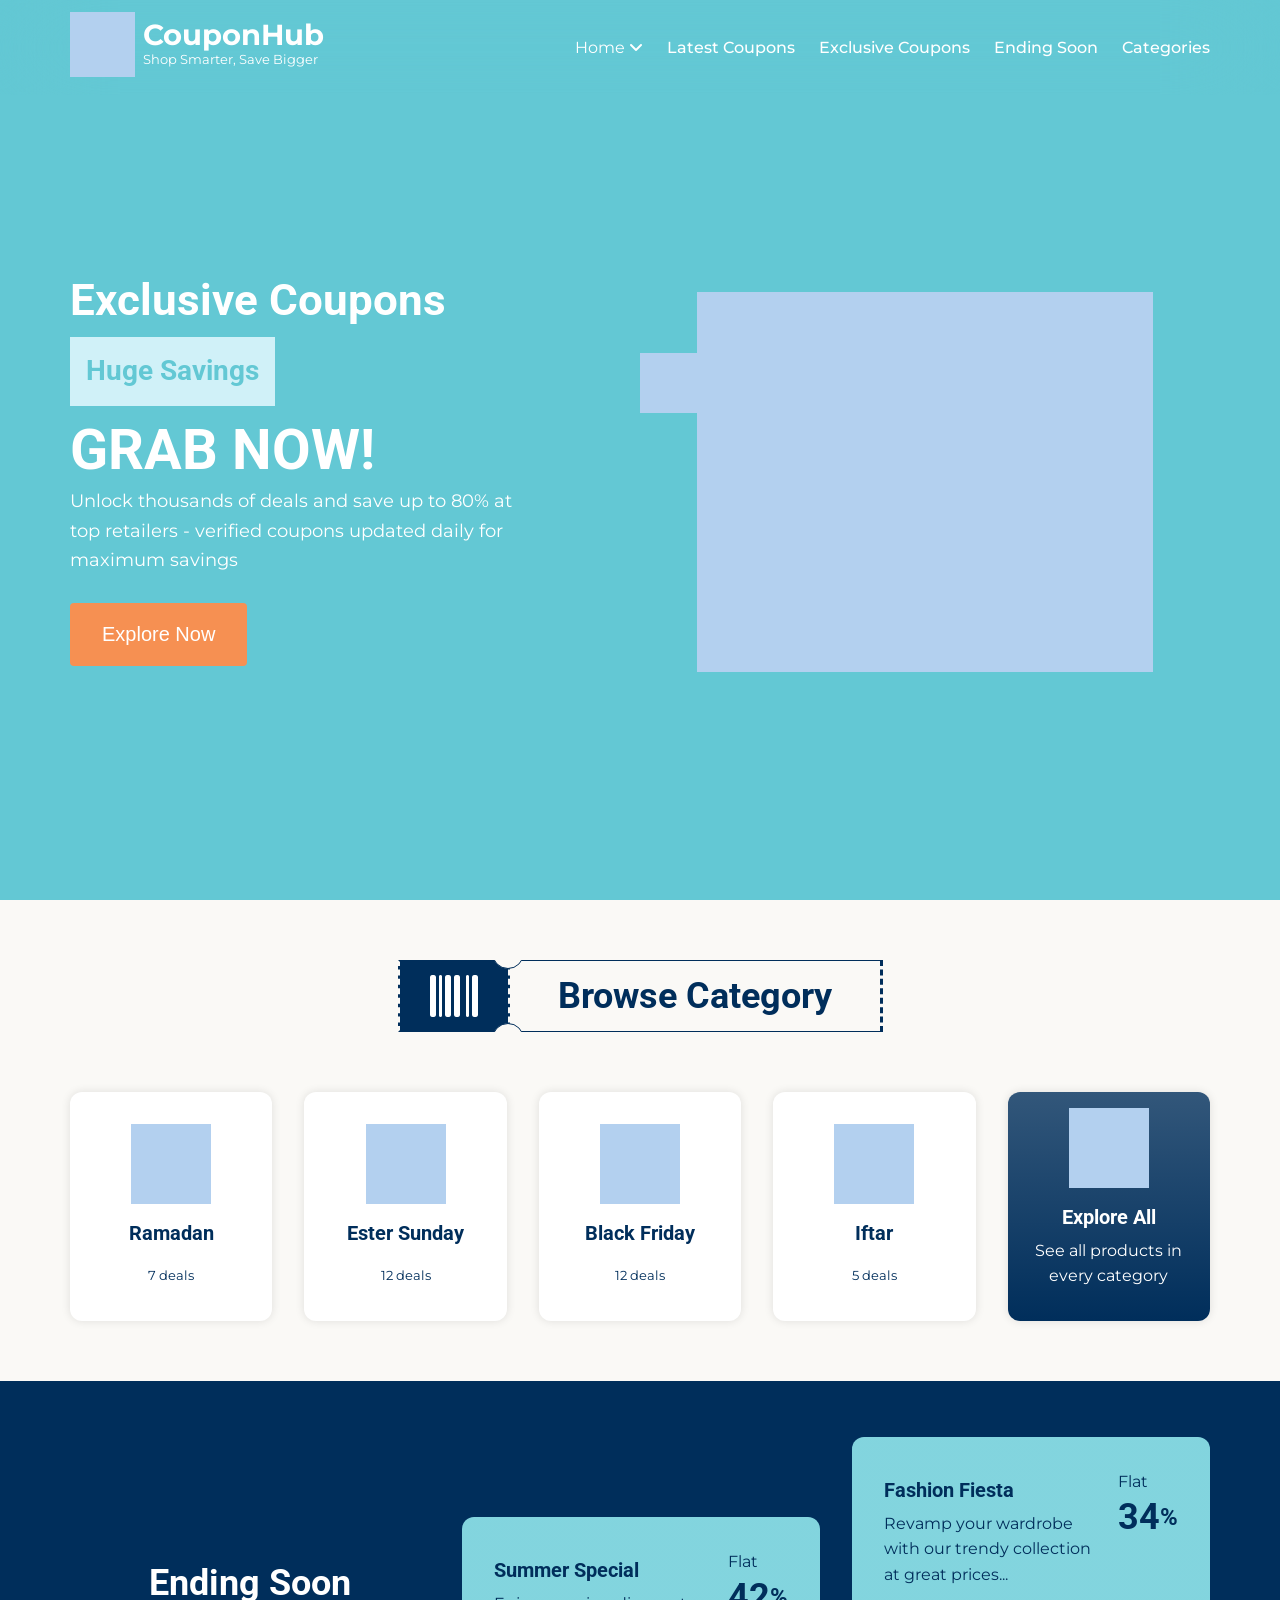
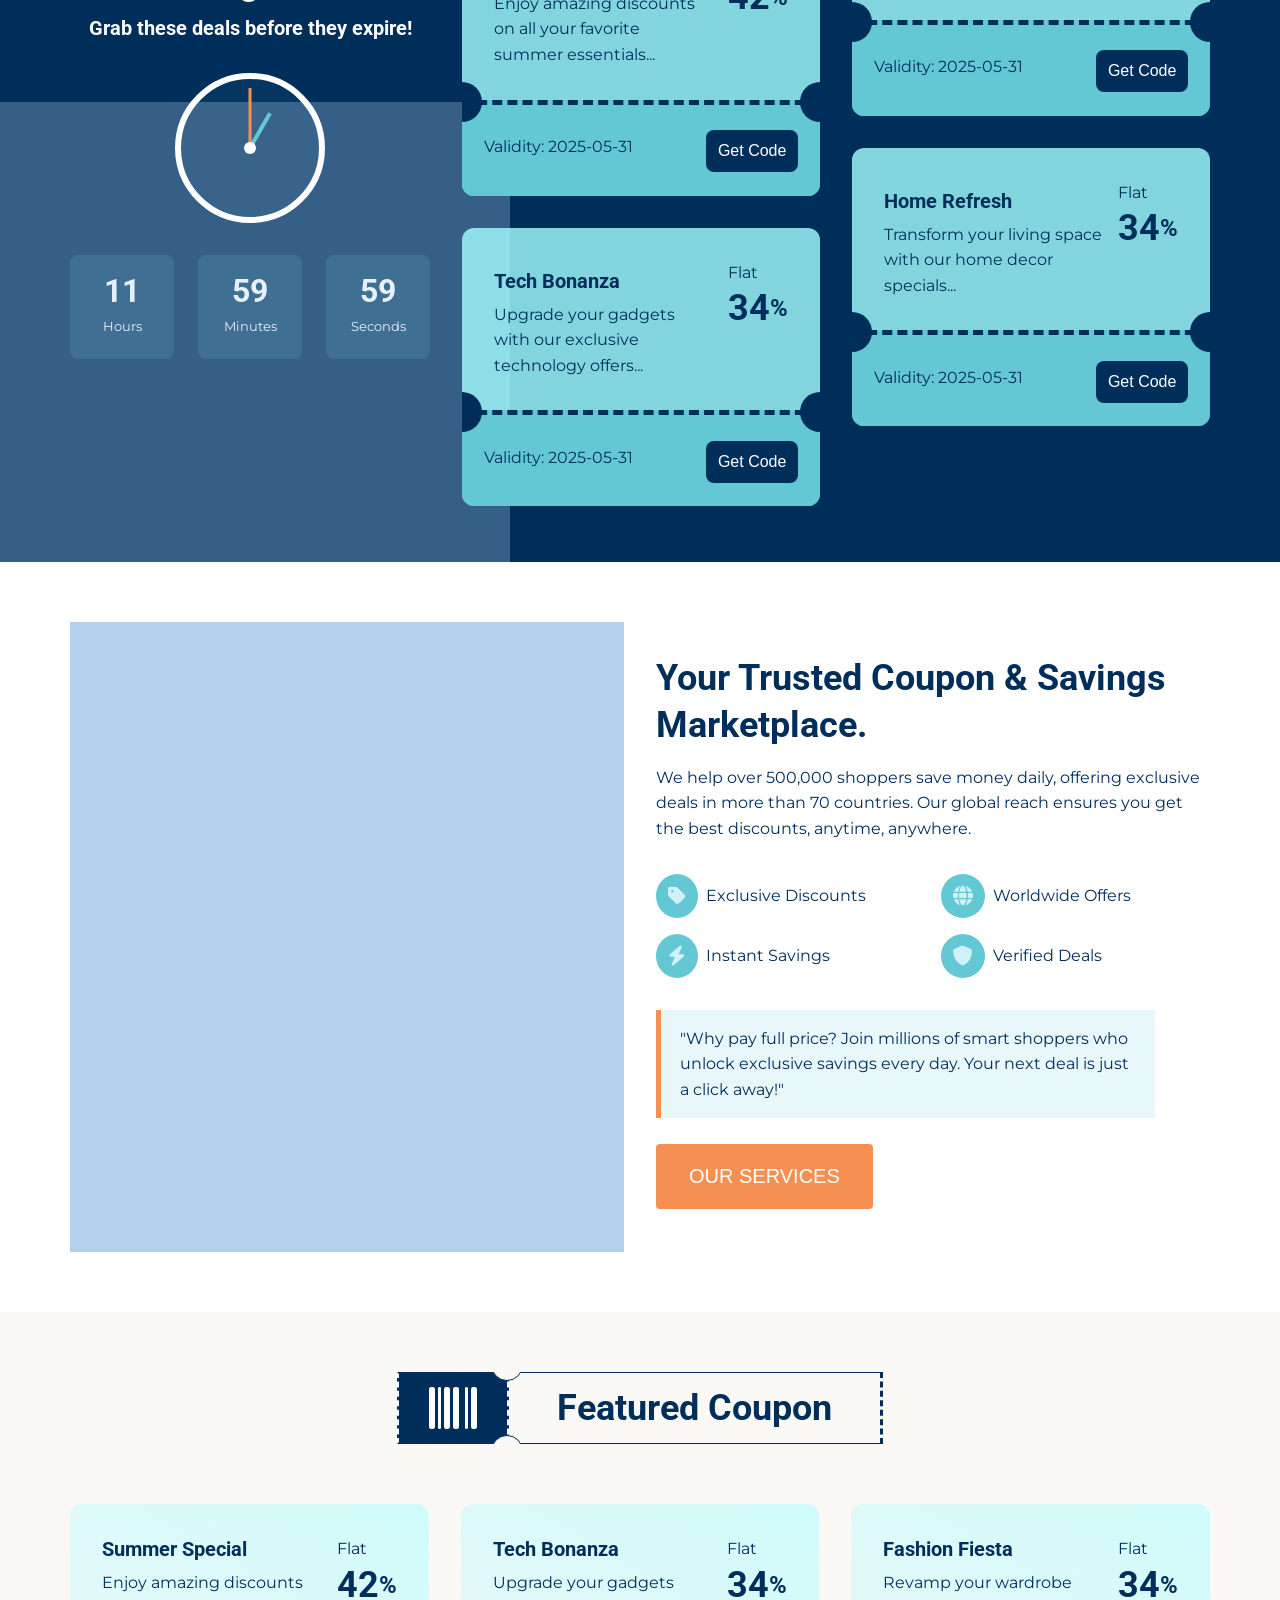
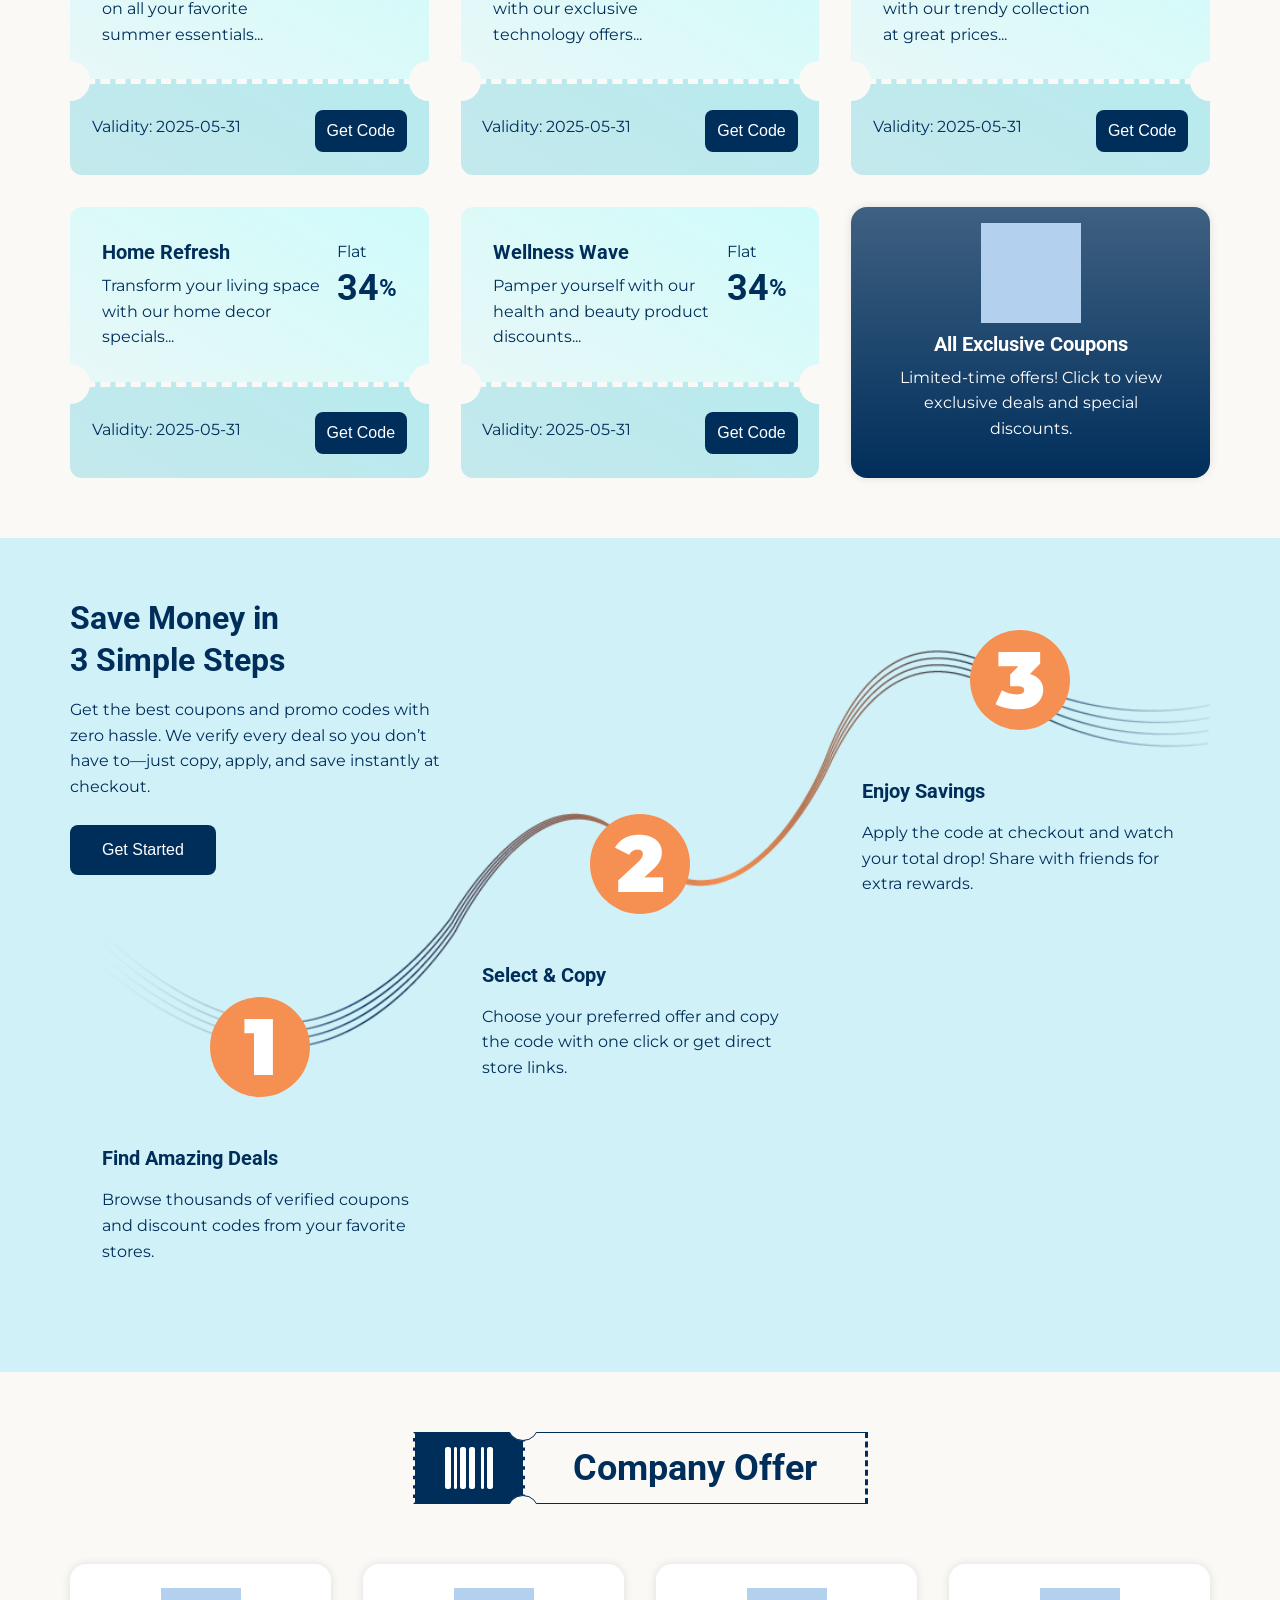
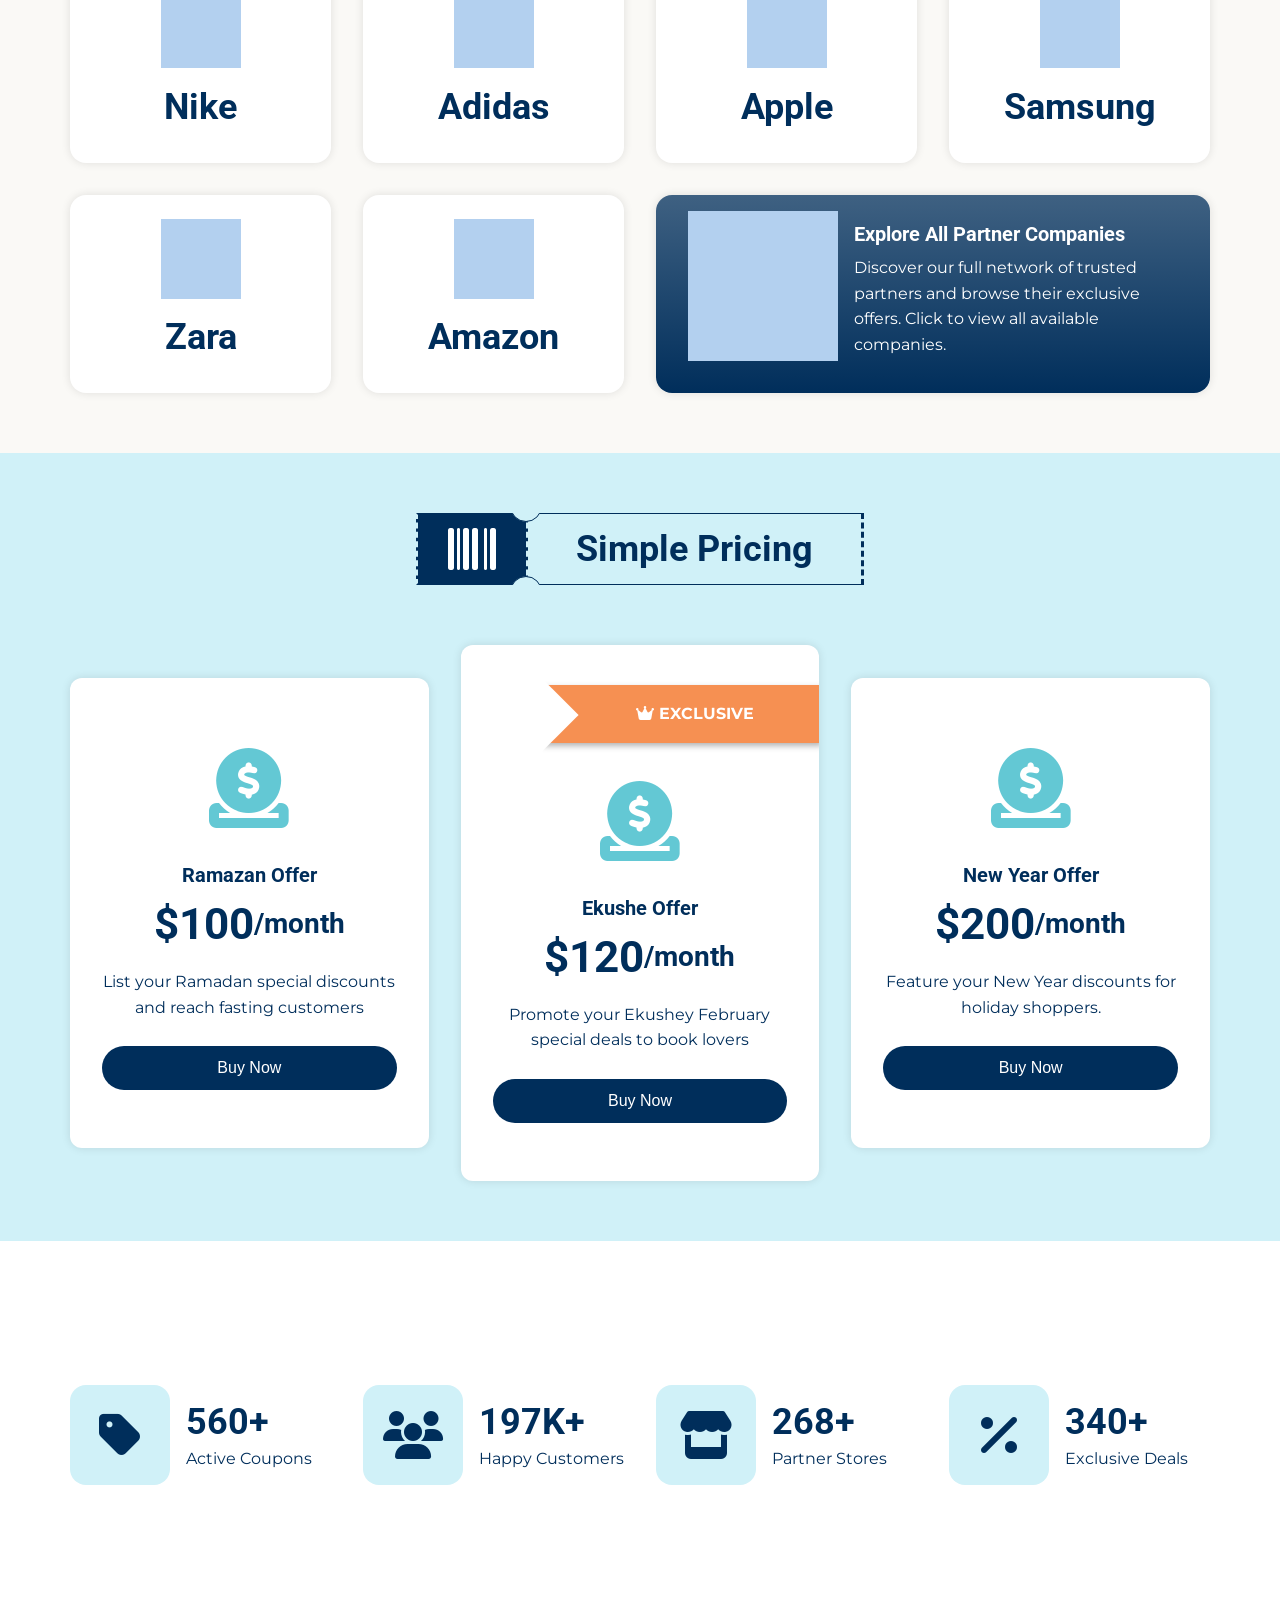
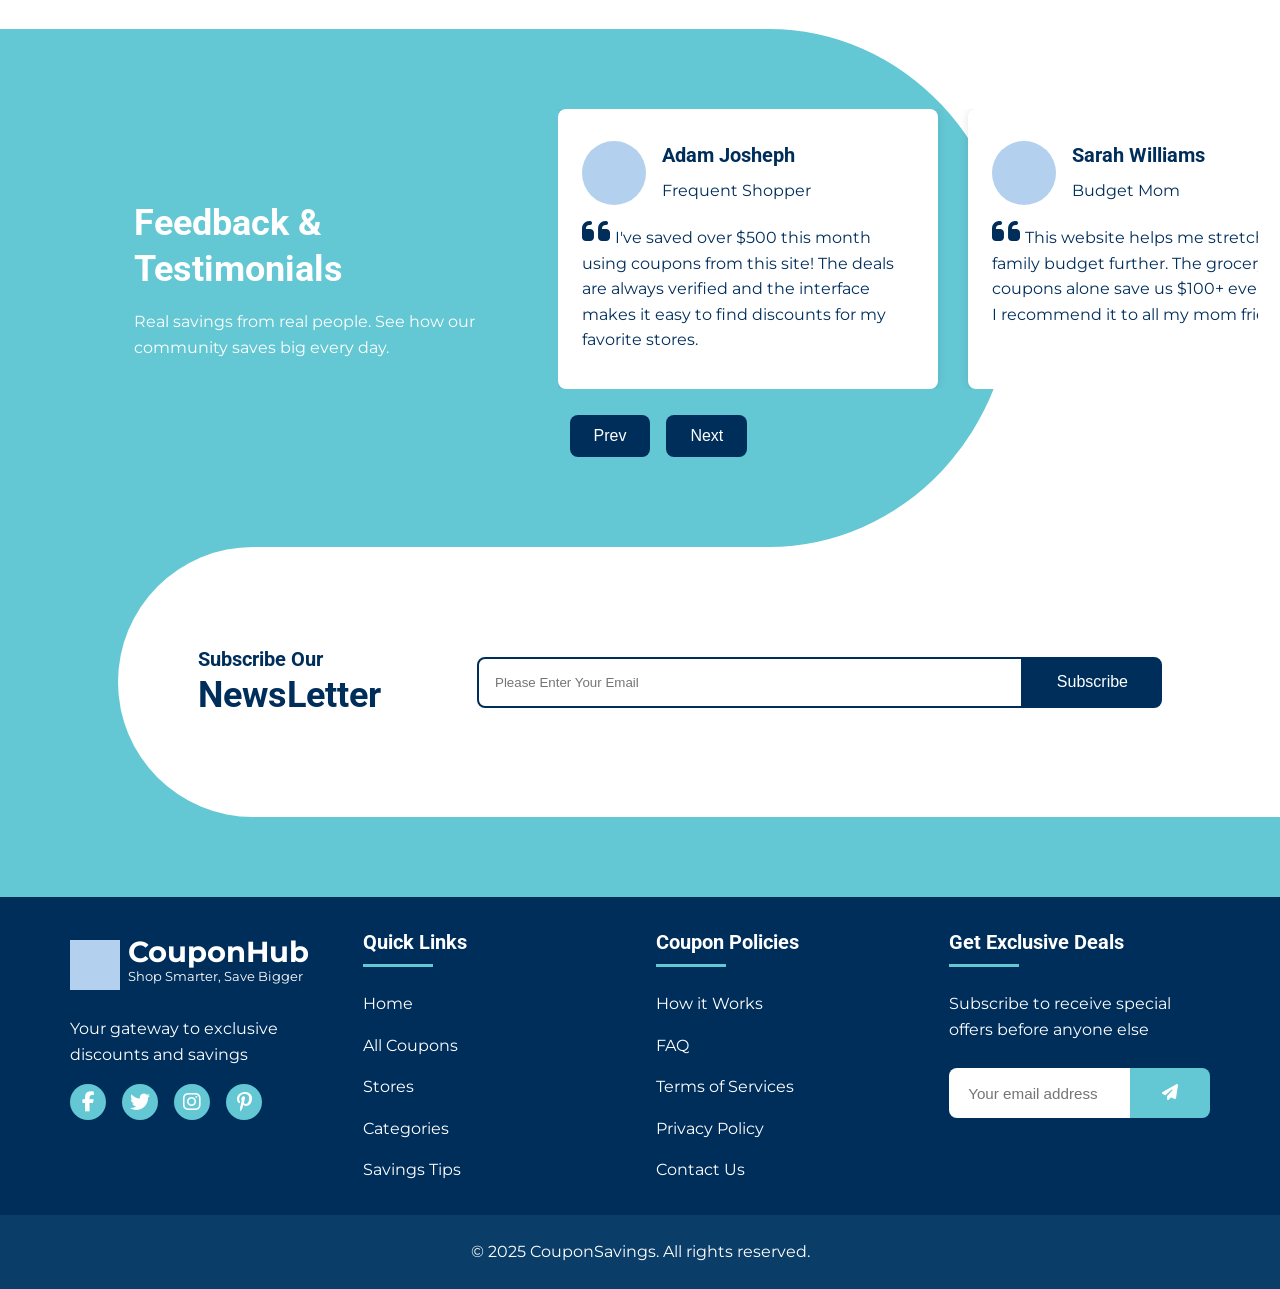
<file: index.html>
<!DOCTYPE html>
<html lang="en">
  <head>
    <meta charset="UTF-8" />
    <meta name="viewport" content="width=device-width, initial-scale=1.0" />
    <title>Coupon Craze</title>
    <!-- font-awesome cdn  -->
    <link
      rel="stylesheet"
      href="https://cdnjs.cloudflare.com/ajax/libs/font-awesome/6.5.0/css/all.min.css"
    />
    <!-- link to external css file  -->
    <link rel="stylesheet" href="./vendor/grid.css" />
    <link rel="stylesheet" href="./public/styles/main.css" />
    <!-- swiper js cdn  -->
    <link
      rel="stylesheet"
      href="https://cdn.jsdelivr.net/npm/swiper@11/swiper-bundle.min.css"
    />
  </head>

  <body>
    <!-- ========================================
     NAVBAR SECTION
========================================= -->
    <header class="navbar">
      <nav class="flex justify-between align-center container">
        <!-- Logo -->
        <a href="./index.html" class="logo">
          <img
            class="height-full width-full"
            src="./public/images/dummy_icon.png"
            alt="logo"
          />
          <div class="brand">
            <span>CouponHub</span>
            <p>Shop Smarter, Save Bigger</p>
          </div>
        </a>
        <!-- Mobile Menu Toggle Button -->
        <button class="btn hamburger">
          <i class="fas fa-bars fa-2xl"></i>
        </button>
        <!-- Navigation Links -->
        <ul class="nav-links">
          <li class="dropdown-container">
            Home <i class="fa-solid fa-angle-down"></i>
            <div class="dropdown-menu">
              <a href="./index.html">Home 1</a>
              <a href="./home-two.html">Home 2</a>
              <a href="./home-three.html">Home 3</a>
            </div>
          </li>
          <li>
            <a href="./latest.html" class="">Latest Coupons</a>
          </li>
          <li>
            <a href="./exclusive.html" class="">Exclusive Coupons</a>
          </li>
          <li>
            <a href="./ending.html" class="">Ending Soon</a>
          </li>
          <li>
            <a href="./categories.html" class="">Categories</a>
          </li>
        </ul>
      </nav>
    </header>

    <!-- ========================================
     BANNER / HERO SECTION
========================================= -->
    <section class="hero">
      <div class="container">
        <div class="content medium-2 align-center justify-between">
          <!-- Decorative Stars -->
          <div class="star-1">
            <img src="./public/images/dummy.png" alt="stars" />
          </div>
          <div class="star-2">
            <img src="./public/images/dummy.png" alt="stars" />
          </div>
          <div class="star-3">
            <img src="./public/images/dummy.png" alt="stars" />
          </div>
          <!-- Text Content -->
          <div class="text-content text-white">
            <div>
              <h1 class="hero-title">Exclusive Coupons</h1>
              <h1 class="hero-title highlight">Huge Savings</h1>
              <h1 class="hero-title font-big">GRAB NOW!</h1>
            </div>
            <p>
              Unlock thousands of deals and save up to 80% at top retailers -
              verified coupons updated daily for maximum savings
            </p>
            <button class="btn">Explore Now</button>
          </div>
          <!-- Hero Image -->
          <div class="img">
            <img
              class="height-full width-full"
              src="./public/images/dummy.png"
              alt=""
            />
          </div>
        </div>
      </div>
    </section>

    <!-- ========================================
     CATEGORIES SECTION
========================================= -->
    <section class="categories">
      <div class="container">
        <!-- Section Heading -->
        <div class="section-header">
          <div class="bar-code"><i class="fas fa-barcode"></i></div>
          <div class="section-name"><h3 class="title">Browse Category</h3></div>
        </div>
        <!-- Category Cards Grid: for mobile- 1column, tablets- 2column and from large - 3column -->
        <div class="medium-2 large-5 gap-2">
          <!-- Category Cards with image, title, deals count and a cta button -->
          <div class="category-card">
            <div class="p-2">
              <div class="category-image">
                <img
                  class="height-full width-full"
                 src="./public/images/dummy_icon.png"
                  alt="banner image"
                />
              </div>
              <h5 class="title">Ramadan</h5>
              <small>7 deals</small>
            </div>
            <div class="category-overlay">
              <a href="./category-details.html" class="btn">Go to Category </a>
            </div>
          </div>
          <!-- Category Cards with image, title, deals count and a cta button -->
          <div class="category-card">
            <div class="p-2">
              <div class="category-image">
                <img
                  class="height-full width-full"
                  src="./public/images/dummy_icon.png"
                  alt="banner image"
                />
              </div>
              <h5 class="title">Ester Sunday</h5>
              <small>12 deals</small>
            </div>
            <div class="category-overlay">
              <a href="./category-details.html" class="btn">Go to Category </a>
            </div>
          </div>
          <!-- Category Cards with image, title, deals count and a cta button -->
          <div class="category-card">
            <div class="p-2">
              <div class="category-image">
                <img
                  class="height-full width-full"
                  src="./public/images/dummy_icon.png"
                  alt="banner image"
                />
              </div>
              <h5 class="title">Black Friday</h5>
              <small>12 deals</small>
            </div>
            <div class="category-overlay">
              <a href="./category-details.html" class="btn">Go to Category </a>
            </div>
          </div>
          <!-- Category Cards with image, title, deals count and a cta button -->
          <div class="category-card">
            <div class="p-2">
              <div class="category-image">
                <img
                  class="height-full width-full"
                  src="./public/images/dummy_icon.png"
                  alt="banner image"
                />
              </div>
              <h5 class="title">Iftar</h5>
              <small>5 deals</small>
            </div>
            <div class="category-overlay">
              <a href="./category-details.html" class="btn">Go to Category </a>
            </div>
          </div>

          <!-- Link to All Categories -->
          <a href="./categories.html" class="link-card">
            <div class="flex flex-col justify-center align-center">
              <div>
                <img
                  class="height-full width-full"
                  src="./public/images/dummy_icon.png"
                  alt="banner image"
                />
              </div>
              <div>
                <h5 class="sub-title">Explore All</h5>
                <p>See all products in every category</p>
              </div>
            </div>
          </a>
        </div>
      </div>
    </section>

    <!-- ========================================
     ENDING SOON SECTION
========================================= -->
    <section class="ending-soon bg-secondary">
      <div class="container relative">
        <!-- Section Graphic -->
        <div class="ending-image">
          <img src="./public/images/dummy.png" alt="graphic image" />
        </div>
        <!-- Grid: Countdown + Coupon Cards -->
        <div class="large-3 gap-2 align-center">
          <!-- Countdown Timer -->
          <div class="text-center large-span-1">
            <div>
              <h3 class="title">Ending Soon</h3>
              <h5 class="sub-title mb-2">
                Grab these deals before they expire!
              </h5>
              <!-- Analog clock animation  -->
              <div class="clock">
                <div class="hour-hand"></div>
                <div class="minute-hand"></div>
              </div>

              <!-- Digital Countdown -->
              <div class="countdown-timer">
                <div>
                  <h4 class="title">11</h4>
                  <small>Hours</small>
                </div>
                <div>
                  <h4 class="title">59</h4>
                  <small>Minutes</small>
                </div>
                <div>
                  <h4 class="title">59</h4>
                  <small>Seconds</small>
                </div>
              </div>
            </div>
          </div>
          <!-- Coupon Cards container with 2 column from medium device -->
          <div class="large-span-2">
            <div class="masonry-grid">
              <!-- individual coupon-card  -->
              <div class="masonry-item">
                <div class="coupon-card">
                  <div class="card-body">
                    <div>
                      <h5 class="sub-title">Summer Special</h5>
                      <p>
                        Enjoy amazing discounts on all your favorite summer
                        essentials...
                      </p>
                    </div>
                    <div>
                      <span>Flat</span>
                      <h3 class="title price">42 <span>%</span></h3>
                    </div>
                  </div>
                  <div class="card-footer">
                    <div class="flex justify-between align-center">
                      <p>Validity: 2025-05-31</p>
                      <button class="btn bg-secondary text-white">
                        Get Code
                      </button>
                    </div>
                  </div>
                </div>
              </div>
              <!-- individual coupon-card  -->
              <div class="masonry-item">
                <div class="coupon-card">
                  <div class="card-body">
                    <div>
                      <h5 class="sub-title">Tech Bonanza</h5>
                      <p>
                        Upgrade your gadgets with our exclusive technology
                        offers...
                      </p>
                    </div>
                    <div>
                      <span>Flat</span>
                      <h3 class="title price">34 <span>%</span></h3>
                    </div>
                  </div>
                  <div class="card-footer">
                    <div class="flex justify-between align-center">
                      <p>Validity: 2025-05-31</p>
                      <button class="btn bg-secondary text-white">
                        Get Code
                      </button>
                    </div>
                  </div>
                </div>
              </div>
              <!-- individual coupon-card  -->
              <div class="masonry-item">
                <div class="coupon-card">
                  <div class="card-body">
                    <div>
                      <h5 class="sub-title">Fashion Fiesta</h5>
                      <p>
                        Revamp your wardrobe with our trendy collection at great
                        prices...
                      </p>
                    </div>
                    <div>
                      <span>Flat</span>
                      <h3 class="title price">34 <span>%</span></h3>
                    </div>
                  </div>
                  <div class="card-footer">
                    <div class="flex justify-between align-center">
                      <p>Validity: 2025-05-31</p>
                      <button class="btn bg-secondary text-white">
                        Get Code
                      </button>
                    </div>
                  </div>
                </div>
              </div>
              <!-- individual coupon-card  -->
              <div class="masonry-item">
                <div class="coupon-card">
                  <div class="card-body">
                    <div>
                      <h5 class="sub-title">Home Refresh</h5>
                      <p>
                        Transform your living space with our home decor
                        specials...
                      </p>
                    </div>
                    <div>
                      <span>Flat</span>
                      <h3 class="title price">34 <span>%</span></h3>
                    </div>
                  </div>
                  <div class="card-footer">
                    <div class="flex justify-between align-center">
                      <p>Validity: 2025-05-31</p>
                      <button class="btn bg-secondary text-white">
                        Get Code
                      </button>
                    </div>
                  </div>
                </div>
              </div>
            </div>
          </div>
        </div>
      </div>
    </section>

    <!-- ========================================
     ABOUT SECTION START
========================================= -->
    <section class="about-us bg-white">
      <div class="container large-2 align-center gap-2">
        <!-- About Image -->
        <div class="image">
          <img
            src="./public/images/dummy.png"
            alt="image"
          />
        </div>
        <!-- trust-building content -->
        <div>
          <!-- Section Title -->
          <h3 class="title">Your Trusted Coupon &amp; Savings Marketplace.</h3>
          <!-- Section Description -->
          <p>
            We help over 500,000 shoppers save money daily, offering exclusive
            deals in more than 70 countries. Our global reach ensures you get
            the best discounts, anytime, anywhere.
          </p>
          <!-- Feature Icons List -->
          <ul class="all-2 align-center gap-1">
            <li>
              <i class="fa-solid fa-tag"></i><span>Exclusive Discounts</span>
            </li>
            <li>
              <i class="fa-solid fa-globe"></i><span>Worldwide Offers</span>
            </li>
            <li>
              <i class="fa-solid fa-bolt"></i><span>Instant Savings</span>
            </li>
            <li>
              <i class="fa-solid fa-shield"></i><span>Verified Deals</span>
            </li>
          </ul>
          <!-- Motivational Quote -->
          <p class="quote">
            "Why pay full price? Join millions of smart shoppers who unlock
            exclusive savings every day. Your next deal is just a click away!"
          </p>
          <!-- CTA Button -->
          <button class="btn">OUR SERVICES</button>
        </div>
      </div>
    </section>

    <!-- ========================================
     FEATURED COUPON SECTION
========================================= -->
    <section class="featured-coupon">
      <div class="container">
        <!-- Section Header with Icon and Title -->
        <div class="section-header">
          <div class="bar-code"><i class="fas fa-barcode"></i></div>
          <div class="section-name"><h3 class="title">Featured Coupon</h3></div>
        </div>
        <!-- Coupons Grid Layout small-medium-large = 1/2/3 -->
        <div class="medium-2 large-3 gap-2">
          <!-- Individual Coupon Card -->
          <div class="coupon-card">
            <!-- Coupon Title and Description -->
            <div class="card-body">
              <div>
                <h5 class="sub-title">Summer Special</h5>
                <p>
                  Enjoy amazing discounts on all your favorite summer
                  essentials...
                </p>
              </div>
              <!-- Discount Percentage  -->
              <div>
                <span>Flat</span>
                <h3 class="title price">42 <span>%</span></h3>
              </div>
            </div>
            <div class="card-footer">
              <div class="flex justify-between align-center">
                <p>Validity: 2025-05-31</p>
                <button class="btn bg-secondary text-white">Get Code</button>
              </div>
            </div>
          </div>
          <!-- Individual Coupon Card -->
          <div class="coupon-card">
            <!-- Coupon Title and Description -->
            <div class="card-body">
              <div>
                <h5 class="sub-title">Tech Bonanza</h5>
                <p>
                  Upgrade your gadgets with our exclusive technology offers...
                </p>
              </div>
              <!-- Discount Percentage  -->
              <div>
                <span>Flat</span>
                <h3 class="title price">34 <span>%</span></h3>
              </div>
            </div>
            <!-- Coupon Footer with Validity and CTA -->
            <div class="card-footer">
              <div class="flex justify-between align-center">
                <p>Validity: 2025-05-31</p>
                <button class="btn bg-secondary text-white">Get Code</button>
              </div>
            </div>
          </div>
          <!-- Individual Coupon Card -->
          <div class="coupon-card">
            <!-- Coupon Title and Description -->
            <div class="card-body">
              <div>
                <h5 class="sub-title">Fashion Fiesta</h5>
                <p>
                  Revamp your wardrobe with our trendy collection at great
                  prices...
                </p>
              </div>
              <!-- Discount Percentage  -->
              <div>
                <span>Flat</span>
                <h3 class="title price">34 <span>%</span></h3>
              </div>
            </div>
            <!-- Coupon Footer with Validity and CTA -->
            <div class="card-footer">
              <div class="flex justify-between align-center">
                <p>Validity: 2025-05-31</p>
                <button class="btn bg-secondary text-white">Get Code</button>
              </div>
            </div>
          </div>
          <!-- Individual Coupon Card -->
          <div class="coupon-card">
            <!-- Coupon Title and Description -->
            <div class="card-body">
              <div>
                <h5 class="sub-title">Home Refresh</h5>
                <p>
                  Transform your living space with our home decor specials...
                </p>
              </div>
              <!-- Discount Percentage  -->
              <div>
                <span>Flat</span>
                <h3 class="title price">34 <span>%</span></h3>
              </div>
            </div>
            <!-- Coupon Footer with Validity and CTA -->
            <div class="card-footer">
              <div class="flex justify-between align-center">
                <p>Validity: 2025-05-31</p>
                <button class="btn bg-secondary text-white">Get Code</button>
              </div>
            </div>
          </div>
          <!-- Individual Coupon Card -->
          <div class="coupon-card">
            <div class="card-body">
              <!-- Coupon Title and Description -->
              <div>
                <h5 class="sub-title">Wellness Wave</h5>
                <p>
                  Pamper yourself with our health and beauty product
                  discounts...
                </p>
              </div>
              <!-- Discount Percentage -->
              <div>
                <span>Flat</span>
                <h3 class="title price">34 <span>%</span></h3>
              </div>
            </div>
            <!-- Coupon Footer with Validity and CTA -->
            <div class="card-footer">
              <div class="flex justify-between align-center">
                <p>Validity: 2025-05-31</p>
                <button class="btn bg-secondary text-white">Get Code</button>
              </div>
            </div>
          </div>
          <!-- Link Card to All Exclusive Coupons -->
          <a href="./latest.html" class="link-card">
            <div class="flex flex-col justify-center align-center">
              <div>
                <img
                  class="height-full width-full"
                  src="./public/images/dummy_icon.png"
                  alt="banner image"
                />
              </div>
              <div>
                <h5 class="sub-title">All Exclusive Coupons</h5>
                <p>
                  Limited-time offers! Click to view exclusive deals and special
                  discounts.
                </p>
              </div>
            </div>
          </a>
        </div>
      </div>
    </section>

    <!-- ========================================
     HOW IT WORKS SECTION 
========================================= -->
    <section class="timeline-section bg-lighten">
      <div class="container">
        <div class="large-3 how-it-works">
          <!-- Timeline Image -->
          <div class="timeline">
            <img src="./public/images/timeline/timeline.png" alt="" />
          </div>
          <!-- Text Intro and Step 1 -->
          <div class="relative">
            <div class="pb-5">
              <h4 class="title">
                Save Money in <br />
                3 Simple Steps
              </h4>
              <p>
                Get the best coupons and promo codes with zero hassle. We verify
                every deal so you don’t have to—just copy, apply, and save
                instantly at checkout.
              </p>
              <button class="btn bg-secondary text-white">Get Started</button>
            </div>
            <div class="one">
              <div class="timeline-card">
                <div class="number">1</div>
                <h5 class="title">Find Amazing Deals</h5>
                <p>
                  Browse thousands of verified coupons and discount codes from
                  your favorite stores.
                </p>
              </div>
            </div>
          </div>
          <!-- Step 2 -->
          <div class="middle align-center">
            <div class="two">
              <div class="timeline-card">
                <div class="number">2</div>
                <h5 class="title">Select &amp; Copy</h5>
                <p>
                  Choose your preferred offer and copy the code with one click
                  or get direct store links.
                </p>
              </div>
            </div>
          </div>
          <!-- Step 3 -->
          <div>
            <div class="three">
              <div class="timeline-card">
                <div class="number">3</div>
                <h5 class="title">Enjoy Savings</h5>
                <p>
                  Apply the code at checkout and watch your total drop! Share
                  with friends for extra rewards.
                </p>
              </div>
            </div>
          </div>
        </div>
      </div>
    </section>

    <!-- ===============================
     COMPANIES SECTION
================================ -->
      <section class="company-section">
      <div class="container">
        <!-- section header  -->
        <div class="section-header">
          <div class="bar-code"><i class="fas fa-barcode"></i></div>
          <div class="section-name"><h3 class="title">Company Offer</h3></div>
        </div>
        <!-- grid container : mobile-tablets-desktop = 1/2/4  -->
        <div class="medium-2 large-4 gap-2">
          <!-- clickable card with logo and name  -->
          <a href="./company-details.html" class="company-card">
            <img
              class="height-full width-full"
              src="./public/images/dummy_icon.png"
              alt="banner image"
            />
            <h3 class="title">Nike</h3>
          </a>
          <!-- clickable card with logo and name  -->
          <a href="./company-details.html" class="company-card">
            <img
              class="height-full width-full"
              src="./public/images/dummy_icon.png"
              alt="banner image"
            />
            <h3 class="title">Adidas</h3>
          </a>
          <!-- clickable card with logo and name  -->
          <a href="./company-details.html" class="company-card">
            <img
              class="height-full width-full"
              src="./public/images/dummy_icon.png"
              alt="banner image"
            />
            <h3 class="title">Apple</h3>
          </a>
          <!-- clickable card with logo and name  -->
          <a href="./company-details.html" class="company-card">
            <img
              class="height-full width-full"
              src="./public/images/dummy_icon.png"
              alt="banner image"
            />
            <h3 class="title">Samsung</h3>
          </a>
          <!-- clickable card with logo and name  -->
          <a href="./company-details.html" class="company-card">
            <img
              class="height-full width-full"
              src="./public/images/dummy_icon.png"
              alt="banner image"
            />
            <h3 class="title">Zara</h3>
          </a>
          <!-- clickable card with logo and name  -->
          <a href="./company-details.html" class="company-card">
            <img
              class="height-full width-full"
              src="./public/images/dummy_icon.png"
              alt="banner image"
            />
            <h3 class="title">Amazon</h3>
          </a>
          <!-- Link to All companies -->
          <div class="medium-span-2">
            <!-- link card to all companies-->
            <a href="./company.html" class="link-card">
              <div class="medium-4 gap-1 align-center">
                <div>
                  <img src="./public/images/dummy_icon.png" alt="link-image" />
                </div>
                <div class="span-3">
                  <h5 class="sub-title">Explore All Partner Companies</h5>
                  <p>
                    Discover our full network of trusted partners and browse
                    their exclusive offers. Click to view all available
                    companies.
                  </p>
                </div>
              </div>
            </a>
          </div>
        </div>
      </div>
    </section>

    <!-- ===============================
     PRICING SECTION
================================ -->
    <section class="pricing bg-lighten">
      <div class="container">
        <!-- Section header -->
        <div class="section-header">
          <div class="bar-code"><i class="fas fa-barcode"></i></div>
          <div class="section-name"><h3 class="title">Simple Pricing</h3></div>
        </div>
        <!-- card container grid: small/medium/large = 1/2/3 -->
        <div
          class="medium-2 large-3 align-center justify-center gap-1 medium-gap-2"
        >
          <div>
            <!-- Pricing Card -->
            <div class="pricing-card">
              <span class="price-icon">
                <i class="fa-solid fa-circle-dollar-to-slot"></i>
              </span>
              <h5 class="sub-title">Ramazan Offer</h5>
              <h1 class="hero-title">$100 <span>/month</span></h1>
              <p>
                List your Ramadan special discounts and reach fasting customers
              </p>
              <button class="btn">Buy Now</button>
            </div>
          </div>
          <div>
            <!-- Pricing Card with exclusive badge -->
            <div class="pricing-card">
              <div class="flex justify-end">
                <div class="exclusive-badge">
                  <p class="badge">
                    <i class="fa-solid fa-crown"></i>
                    Exclusive
                  </p>
                </div>
              </div>
              <span class="price-icon">
                <i class="fa-solid fa-circle-dollar-to-slot"> </i>
              </span>
              <h5 class="sub-title">Ekushe Offer</h5>
              <h1 class="hero-title">$120 <span>/month</span></h1>
              <p>Promote your Ekushey February special deals to book lovers</p>
              <button class="btn">Buy Now</button>
            </div>
          </div>
          <div>
            <!-- Pricing Card -->
            <div class="pricing-card">
              <span class="price-icon">
                <i class="fa-solid fa-circle-dollar-to-slot"></i>
              </span>
              <h5 class="sub-title">New Year Offer</h5>
              <h1 class="hero-title">$200 <span>/month</span></h1>
              <p>Feature your New Year discounts for holiday shoppers.</p>
              <button class="btn">Buy Now</button>
            </div>
          </div>
        </div>
      </div>
    </section>

    <!-- ===============================
     STATISTICS SECTION
================================ -->
    <div class="bg-white statistics">
      <div class="container">
        <!-- grid-container: small/large = 2/4 -->
        <ul class="small-2 larger-4 gap-2 stats-content">
          <!-- individual stat component  -->
          <li>
            <i class="fa-solid fa-tag fa-3x"></i>
            <div>
              <h3>560+</h3>
              <p>Active Coupons</p>
            </div>
          </li>
          <!-- individual stat component  -->
          <li>
            <i class="fa-solid fa-users fa-3x"></i>
            <div>
              <h3>197K+</h3>
              <p>Happy Customers</p>
            </div>
          </li>
          <!-- individual stat component  -->
          <li>
            <i class="fa-solid fa-store fa-3x"></i>
            <div>
              <h3>268+</h3>
              <p>Partner Stores</p>
            </div>
          </li>
          <!-- individual stat component  -->
          <li>
            <i class="fa-solid fa-percent fa-3x"></i>
            <div>
              <h3>340+</h3>
              <p>Exclusive Deals</p>
            </div>
          </li>
        </ul>
      </div>
    </div>

    <!-- ===============================
     TESTIMONIALS SECTION
================================ -->
   <section class="testimonials">
      <div class="container">
        <div class="medium-8 align-center gap-2">
          <!-- Text content -->
          <div class="text-content medium-span-3 flex flex-col justify-center">
            <h3 class="title">
              Feedback &amp; <br />
              Testimonials
            </h3>
            <p>
              Real savings from real people. See how our community saves big
              every day.
            </p>
          </div>
          <div class="medium-span-5 medium-py-5">
            <!-- Cards container: testimonial cards(slider) -->
            <div class="swiper swiper-testimonials">
              <div class="swiper-wrapper">
                <div class="swiper-slide">
                  <!-- Individual testimonial card -->
                  <div class="testimonial-card">
                    <div class="flex align-center gap-1">
                      <img
                        class="height-full width-full"
                        src="./public/images/dummy_icon.png"
                        alt="profile image"
                      />
                      <div>
                        <h5 class="sub-title">Adam Josheph</h5>
                        <p>Frequent Shopper</p>
                      </div>
                    </div>
                    <div class="flex">
                      <p>
                        <i class="fa-solid fa-quote-left fa-2x"></i>
                        I've saved over $500 this month using coupons from this
                        site! The deals are always verified and the interface
                        makes it easy to find discounts for my favorite stores.
                      </p>
                    </div>
                  </div>
                </div>
                <div class="swiper-slide">
                  <!-- Individual testimonial card -->
                  <div class="testimonial-card">
                    <div class="flex align-center gap-1">
                      <img
                        class="height-full width-full"
                        src="./public/images/dummy_icon.png"
                        alt="profile image"
                      />
                      <div>
                        <h5 class="sub-title">Sarah Williams</h5>
                        <p>Budget Mom</p>
                      </div>
                    </div>
                    <div class="flex">
                      <p>
                        <i class="fa-solid fa-quote-left fa-2x"></i>
                        This website helps me stretch our family budget further.
                        The grocery coupons alone save us $100+ every week. I
                        recommend it to all my mom friends!
                      </p>
                    </div>
                  </div>
                </div>
                <div class="swiper-slide">
                  <!-- Individual testimonial card -->
                  <div class="testimonial-card">
                    <div class="flex align-center gap-1">
                      <img
                        class="height-full width-full"
                       src="./public/images/dummy_icon.png"
                        alt="profile image"
                      />
                      <div>
                        <h5 class="sub-title">Michael Chen</h5>
                        <p>College Student</p>
                      </div>
                    </div>
                    <div class="flex">
                      <p>
                        <i class="fa-solid fa-quote-left fa-2x"></i>
                        As a student on tight budget, these coupon codes are
                        lifesavers. I get discounts on everything from textbooks
                        to pizza delivery. 10/10 would recommend!
                      </p>
                    </div>
                  </div>
                </div>
                <div class="swiper-slide">
                  <!-- Individual testimonial card -->
                  <div class="testimonial-card">
                    <div class="flex align-center gap-1">
                      <img
                        class="height-full width-full"
                        src="./public/images/dummy_icon.png"
                        alt="profile image"
                      />
                      <div>
                        <h5 class="sub-title">Emily Rodriguez</h5>
                        <p>Small Business Owner</p>
                      </div>
                    </div>
                    <div class="flex">
                      <p>
                        <i class="fa-solid fa-quote-left fa-2x"></i>
                        We use this site to find deals on office supplies and
                        software subscriptions. The business category coupons
                        have saved our startup thousands this year.
                      </p>
                    </div>
                  </div>
                </div>
                <div class="swiper-slide">
                  <!-- Individual testimonial card -->
                  <div class="testimonial-card">
                    <div class="flex align-center gap-1">
                      <img
                        class="height-full width-full"
                        src="./public/images/dummy_icon.png"
                        alt="profile image"
                      />
                      <div>
                        <h5 class="sub-title">David Kim</h5>
                        <p>Travel Enthusiast</p>
                      </div>
                    </div>
                    <div class="flex">
                      <p>
                        <i class="fa-solid fa-quote-left fa-2x"></i>
                        Booked 3 vacations this year using travel deals from
                        here. Got 40% off hotels and discounted airfare. The
                        travel section is my favorite!
                      </p>
                    </div>
                  </div>
                </div>
                <div class="swiper-slide">
                  <!-- Individual testimonial card -->
                  <div class="testimonial-card">
                    <div class="flex align-center gap-1">
                      <img
                        class="height-full width-full"
                        src="./public/images/dummy_icon.png"
                        alt="profile image"
                      />
                      <div>
                        <h5 class="sub-title">Jessica Patel</h5>
                        <p>Fashion Blogger</p>
                      </div>
                    </div>
                    <div class="flex">
                      <p>
                        <i class="fa-solid fa-quote-left fa-2x"></i>
                        I share coupon codes with my followers daily. This site
                        has the most up-to-date fashion deals and exclusive
                        discounts you won't find elsewhere.
                      </p>
                    </div>
                  </div>
                </div>
              </div>
            </div>
            <!-- carousel buttons -->
            <div class="btn-container">
              <button class="btn" id="prev">Prev</button>
              <button class="btn" id="next">Next</button>
            </div>
          </div>
        </div>
      </div>
    </section>

    <!-- ===============================
     NEWSLETTER SECTION
================================ -->
    <section class="news-letter">
      <div class="container">
        <!-- content for newsletter -->
        <div class="content">
          <div class="px-2 medium-px-3 large-px-5">
            <h5 class="sub-title">Subscribe Our</h5>
            <h3 class="title">NewsLetter</h3>
          </div>
          <!-- Input and subscribe button -->
          <div class="subscribe-input">
            <input class="bg-white" placeholder="Please Enter Your Email" />
            <button class="btn bg-secondary text-white">Subscribe</button>
          </div>
        </div>
      </div>
    </section>

    <!-- ========================================
    POPUP/ MODAL
========================================= -->
    <div class="modal">
      <div class="modal-content">
        <div class="modal-details">
          <!-- Coupon Header -->
          <div class="bg-primary relative">
            <h3 class="title">Ramadan Special Offer</h3>
            <div class="discount">
              <h5 class="sub-title">20% OFF</h5>
            </div>
          </div>

          <!-- modal Body -->
          <div class="modal-body">
            <ul>
              <li>
                <i class="fa-solid fa-stopwatch text-secondary"></i>
                <span class="text-bold">Expires:</span>
                <span>2025-04-28 (11:59 PM)</span>
              </li>
              <li>
                <i class="fa-solid fa-tag text-secondary"></i>
                <span class="text-bold">Category:</span>
                <span>Ramadan Essentials</span>
              </li>
              <li>
                <i class="fa-solid fa-store text-secondary"></i>
                <span class="text-bold">Valid at:</span>
                <span>All participating stores</span>
              </li>
            </ul>
            <p>
              Enjoy 20% discount on all grocery items during this holy month of
              Ramadan. Minimum purchase of $50 required. Offer valid until
              supplies last. Cannot be combined with other promotions.
            </p>

            <button class="btn bg-secondary width-full text-white">
              <i class="fa-solid fa-ticket"></i> Reveal Code
            </button>
          </div>
          <small class="text-center text-light d-block">
            *Terms and condition applies
          </small>
        </div>

        <!-- Close Button -->
        <button class="btn close-btn">
          <i class="fa-solid fa-xmark"></i>
        </button>
      </div>
    </div>

    <!-- ===============================
     FOOTER SECTION START
================================ -->
    <footer class="footer">
      <div class="container medium-2 large-4 gap-2 py-2">
        <!-- Footer logo and social media links -->
        <div>
          <a href="./index.html" class="logo">
            <img
              class="height-full width-full"
              src="./public/images/dummy_icon.png"
              alt="logo"
            />
            <div>
              <span>CouponHub</span>
              <p>Shop Smarter, Save Bigger</p>
            </div>
          </a>

          <p>Your gateway to exclusive discounts and savings</p>
          <div class="social-links">
            <a href="/#"><i class="fab fa-facebook-f"></i></a>
            <a href="/#"><i class="fab fa-twitter"></i></a>
            <a href="/#"><i class="fab fa-instagram"></i></a>
            <a href="/#"><i class="fab fa-pinterest-p"></i></a>
          </div>
        </div>
        <!-- Quick navigation links -->
        <div>
          <h5 class="title">Quick Links</h5>
          <ul class="footer-links">
            <li>
              <a href="/">Home</a>
            </li>
            <li>
              <a href="/">All Coupons</a>
            </li>
            <li>
              <a href="/">Stores</a>
            </li>
            <li>
              <a href="/">Categories</a>
            </li>
            <li>
              <a href="/">Savings Tips</a>
            </li>
          </ul>
        </div>
        <!-- Coupon policy related links -->
        <div>
          <h5 class="title">Coupon Policies</h5>
          <ul class="footer-links">
            <li>
              <a href="/">How it Works</a>
            </li>
            <li>
              <a href="/">FAQ</a>
            </li>
            <li>
              <a href="/">Terms of Services</a>
            </li>
            <li>
              <a href="/">Privacy Policy</a>
            </li>
            <li>
              <a href="/">Contact Us</a>
            </li>
          </ul>
        </div>
        <!-- Newsletter subscription form -->
        <div>
          <h5 class="title">Get Exclusive Deals</h5>
          <p>Subscribe to receive special offers before anyone else</p>
          <form class="subscribe-form">
            <input type="email" placeholder="Your email address" required />
            <button class="btn" type="submit">
              <i class="fas fa-paper-plane"></i>
            </button>
          </form>
        </div>
      </div>
      <!-- Footer bottom copyright -->
      <div class="footer-bottom">
        © 2025 CouponSavings. All rights reserved.
      </div>
    </footer>

    <!-- ===============================
     JAVASCRIPT
================================ -->
    <!-- swiper js cdn   -->
    <script src="https://cdn.jsdelivr.net/npm/swiper@11/swiper-bundle.min.js"></script>

    <!-- utils js  -->
    <script src="./vendor/swiper.js"></script>
    <script src="./public/js/index.js"></script>
  </body>
</html>
</file>
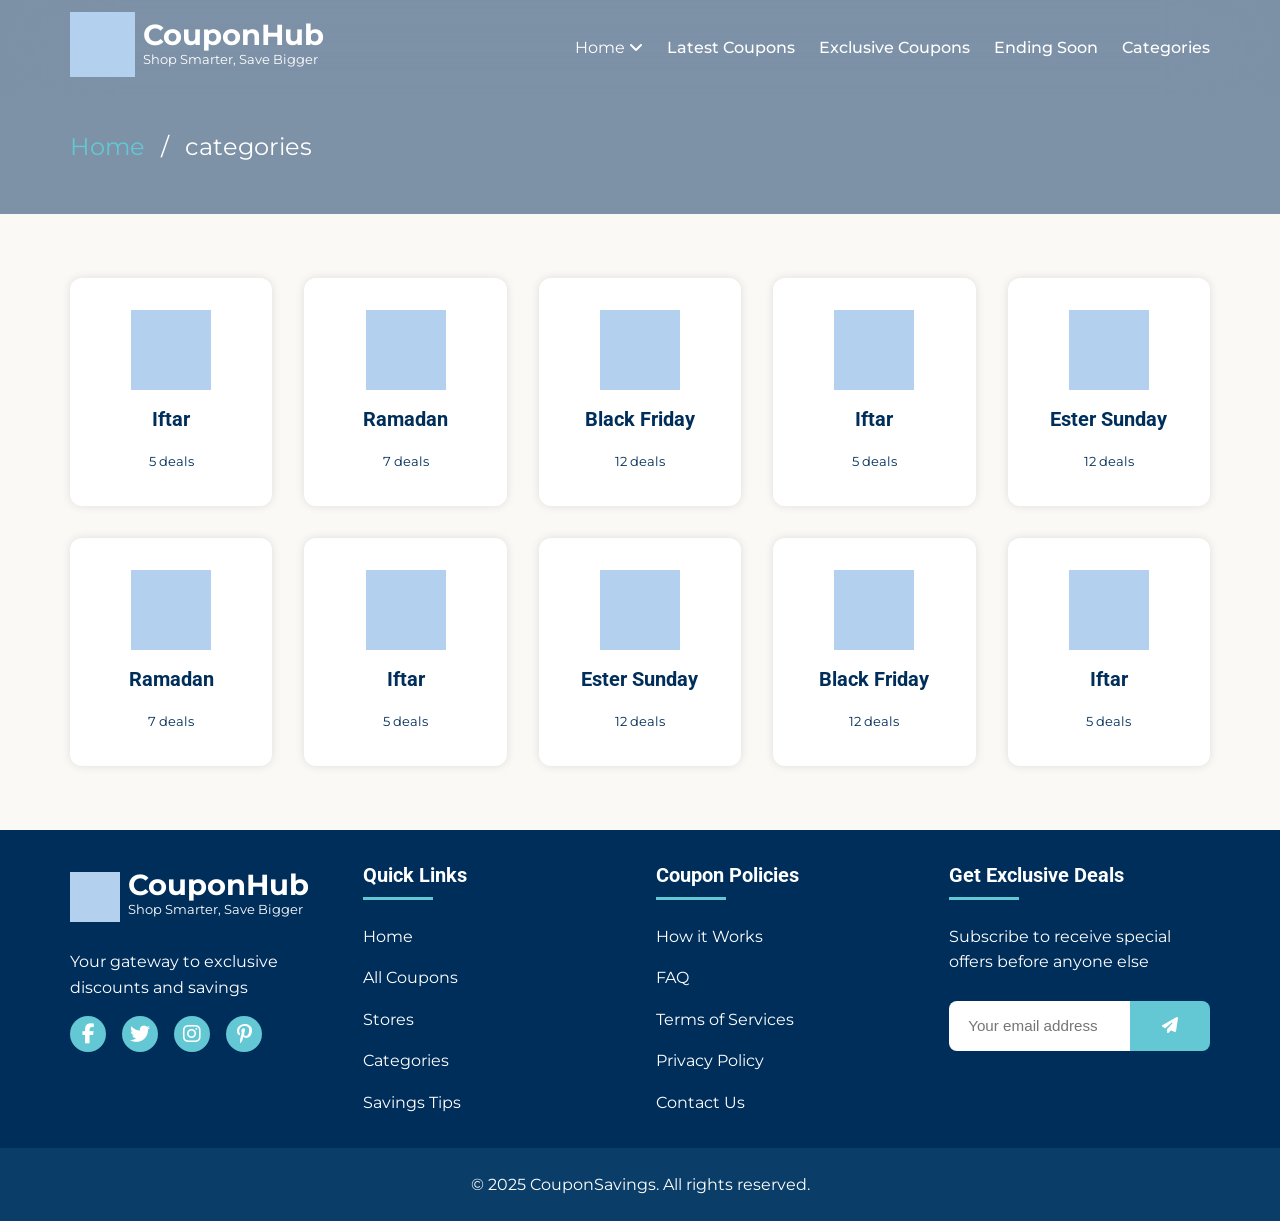
<file: categories.html>
<!DOCTYPE html>
<html lang="en">
  <head>
    <meta charset="UTF-8" />
    <meta name="viewport" content="width=device-width, initial-scale=1.0" />
    <title>Categories Page</title>
    <!-- font-awesome cdn  -->
    <link
      rel="stylesheet"
      href="https://cdnjs.cloudflare.com/ajax/libs/font-awesome/6.5.0/css/all.min.css"
    />
    <!-- link to external css file  -->
    <link rel="stylesheet" href="./vendor/grid.css" />
    <link rel="stylesheet" href="./public/styles/main.css" />
  </head>
  <body>
    <!-- ========================================
    1. NAVBAR SECTION
========================================= -->
    <header class="navbar">
      <nav class="flex justify-between align-center container">
        <!-- Logo -->
        <a href="./index.html" class="logo">
          <img
            class="height-full width-full"
            src="./public/images/dummy_icon.png"
            alt="logo"
          />
          <div class="brand">
            <span>CouponHub</span>
            <p>Shop Smarter, Save Bigger</p>
          </div>
        </a>
        <!-- Mobile Menu Toggle Button -->
        <button class="btn hamburger">
          <i class="fas fa-bars fa-2xl"></i>
        </button>
        <!-- Navigation Links -->
        <ul class="nav-links">
          <li class="dropdown-container">
            Home <i class="fa-solid fa-angle-down"></i>
            <div class="dropdown-menu">
              <a href="./index.html">Home 1</a>
              <a href="./home-two.html">Home 2</a>
              <a href="./home-three.html">Home 3</a>
            </div>
          </li>
          <li>
            <a href="./latest.html" class="">Latest Coupons</a>
          </li>
          <li>
            <a href="./exclusive.html" class="">Exclusive Coupons</a>
          </li>
          <li>
            <a href="./ending.html" class="">Ending Soon</a>
          </li>
          <li>
            <a href="./categories.html" class="">Categories</a>
          </li>
        </ul>
      </nav>
    </header>

    <!-- ========================================
    2. BREADCRUMB SECTION
========================================= -->
    <section class="breadcrumb text-white">
      <ul class="container flex align-center gap-1">
        <li><a href="/">Home</a></li>
        <li>categories</li>
      </ul>
    </section>

    <!-- ========================================
    3. CATEGORIES SECTION
========================================= -->
    <div class="container py-4">
      <section class="medium-2 large-5 gap-1 medium-gap-2">
        <!-- Category Cards with image, title, deals count and a cta button -->
        <div class="category-card">
          <div class="p-2">
            <div class="category-image">
              <img
                class="height-full width-full"
                src="./public/images/dummy_icon.png"
                alt="banner image"
              />
            </div>
            <h5 class="title">Iftar</h5>
            <small>5 deals</small>
          </div>
          <div class="category-overlay">
            <a href="./category-details.html" class="btn">Go to Category </a>
          </div>
        </div>
        <!-- Category Cards with image, title, deals count and a cta button -->
        <div class="category-card">
          <div class="p-2">
            <div class="category-image">
              <img
                class="height-full width-full"
                src="./public/images/dummy_icon.png"
                alt="banner image"
              />
            </div>
            <h5 class="title">Ramadan</h5>
            <small>7 deals</small>
          </div>
          <div class="category-overlay">
            <a href="./category-details.html" class="btn">Go to Category </a>
          </div>
        </div>
        <!-- Category Cards with image, title, deals count and a cta button -->
        <div class="category-card">
          <div class="p-2">
            <div class="category-image">
              <img
                class="height-full width-full"
                src="./public/images/dummy_icon.png"
                alt="banner image"
              />
            </div>
            <h5 class="title">Black Friday</h5>
            <small>12 deals</small>
          </div>
          <div class="category-overlay">
            <a href="./category-details.html" class="btn">Go to Category </a>
          </div>
        </div>
        <!-- Category Cards with image, title, deals count and a cta button -->
        <div class="category-card">
          <div class="p-2">
            <div class="category-image">
              <img
                class="height-full width-full"
               src="./public/images/dummy_icon.png"
                alt="banner image"
              />
            </div>
            <h5 class="title">Iftar</h5>
            <small>5 deals</small>
          </div>
          <div class="category-overlay">
            <a href="./category-details.html" class="btn">Go to Category </a>
          </div>
        </div>
        <!-- Category Cards with image, title, deals count and a cta button -->
        <div class="category-card">
          <div class="p-2">
            <div class="category-image">
              <img
                class="height-full width-full"
                src="./public/images/dummy_icon.png"
                alt="banner image"
              />
            </div>
            <h5 class="title">Ester Sunday</h5>
            <small>12 deals</small>
          </div>
          <div class="category-overlay">
            <a href="./category-details.html" class="btn">Go to Category </a>
          </div>
        </div>
        <!-- Category Cards with image, title, deals count and a cta button -->
        <div class="category-card">
          <div class="p-2">
            <div class="category-image">
              <img
                class="height-full width-full"
               src="./public/images/dummy_icon.png"
                alt="banner image"
              />
            </div>
            <h5 class="title">Ramadan</h5>
            <small>7 deals</small>
          </div>
          <div class="category-overlay">
            <a href="./category-details.html" class="btn">Go to Category </a>
          </div>
        </div>
        <!-- Category Cards with image, title, deals count and a cta button -->
        <div class="category-card">
          <div class="p-2">
            <div class="category-image">
              <img
                class="height-full width-full"
                src="./public/images/dummy_icon.png"
                alt="banner image"
              />
            </div>
            <h5 class="title">Iftar</h5>
            <small>5 deals</small>
          </div>
          <div class="category-overlay">
            <a href="./category-details.html" class="btn">Go to Category </a>
          </div>
        </div>
        <!-- Category Cards with image, title, deals count and a cta button -->
        <div class="category-card">
          <div class="p-2">
            <div class="category-image">
              <img
                class="height-full width-full"
                src="./public/images/dummy_icon.png"
                alt="banner image"
              />
            </div>
            <h5 class="title">Ester Sunday</h5>
            <small>12 deals</small>
          </div>
          <div class="category-overlay">
            <a href="./category-details.html" class="btn">Go to Category </a>
          </div>
        </div>
        <div class="category-card">
          <div class="p-2">
            <div class="category-image">
              <img
                class="height-full width-full"
                src="./public/images/dummy_icon.png"
                alt="banner image"
              />
            </div>
            <h5 class="title">Black Friday</h5>
            <small>12 deals</small>
          </div>
          <div class="category-overlay">
            <a href="./category-details.html" class="btn">Go to Category </a>
          </div>
        </div>
        <!-- Category Cards with image, title, deals count and a cta button -->
        <div class="category-card">
          <div class="p-2">
            <div class="category-image">
              <img
                class="height-full width-full"
                src="./public/images/dummy_icon.png"
                alt="banner image"
              />
            </div>
            <h5 class="title">Iftar</h5>
            <small>5 deals</small>
          </div>
          <div class="category-overlay">
            <a href="./category-details.html" class="btn">Go to Category </a>
          </div>
        </div>
      </section>
    </div>

    <!-- ========================================
    4. FOOTER SECTION
========================================= -->
    <footer class="footer">
      <div class="container medium-2 large-4 gap-2 py-2">
        <!-- Footer logo and social media links -->
        <div>
          <a href="./index.html" class="logo">
            <img
              class="height-full width-full"
              src="./public/images/dummy_icon.png"
              alt="logo"
            />
            <div>
              <span>CouponHub</span>
              <p>Shop Smarter, Save Bigger</p>
            </div>
          </a>

          <p>Your gateway to exclusive discounts and savings</p>
          <div class="social-links">
            <a href="/#"><i class="fab fa-facebook-f"></i></a>
            <a href="/#"><i class="fab fa-twitter"></i></a>
            <a href="/#"><i class="fab fa-instagram"></i></a>
            <a href="/#"><i class="fab fa-pinterest-p"></i></a>
          </div>
        </div>
        <!-- Quick navigation links -->
        <div>
          <h5 class="title">Quick Links</h5>
          <ul class="footer-links">
            <li>
              <a href="/">Home</a>
            </li>
            <li>
              <a href="/">All Coupons</a>
            </li>
            <li>
              <a href="/">Stores</a>
            </li>
            <li>
              <a href="/">Categories</a>
            </li>
            <li>
              <a href="/">Savings Tips</a>
            </li>
          </ul>
        </div>
        <!-- Coupon policy related links -->
        <div>
          <h5 class="title">Coupon Policies</h5>
          <ul class="footer-links">
            <li>
              <a href="/">How it Works</a>
            </li>
            <li>
              <a href="/">FAQ</a>
            </li>
            <li>
              <a href="/">Terms of Services</a>
            </li>
            <li>
              <a href="/">Privacy Policy</a>
            </li>
            <li>
              <a href="/">Contact Us</a>
            </li>
          </ul>
        </div>
        <!-- Newsletter subscription form -->
        <div>
          <h5 class="title">Get Exclusive Deals</h5>
          <p>Subscribe to receive special offers before anyone else</p>
          <form class="subscribe-form">
            <input type="email" placeholder="Your email address" required />
            <button class="btn" type="submit">
              <i class="fas fa-paper-plane"></i>
            </button>
          </form>
        </div>
      </div>
      <!-- Footer bottom copyright -->
      <div class="footer-bottom">
        © 2025 CouponSavings. All rights reserved.
      </div>
    </footer>
    
    <!-- ===============================
     JAVASCRIPT
================================ -->
    <script src="./public/js/index.js"></script>
  </body>
</html>
</file>
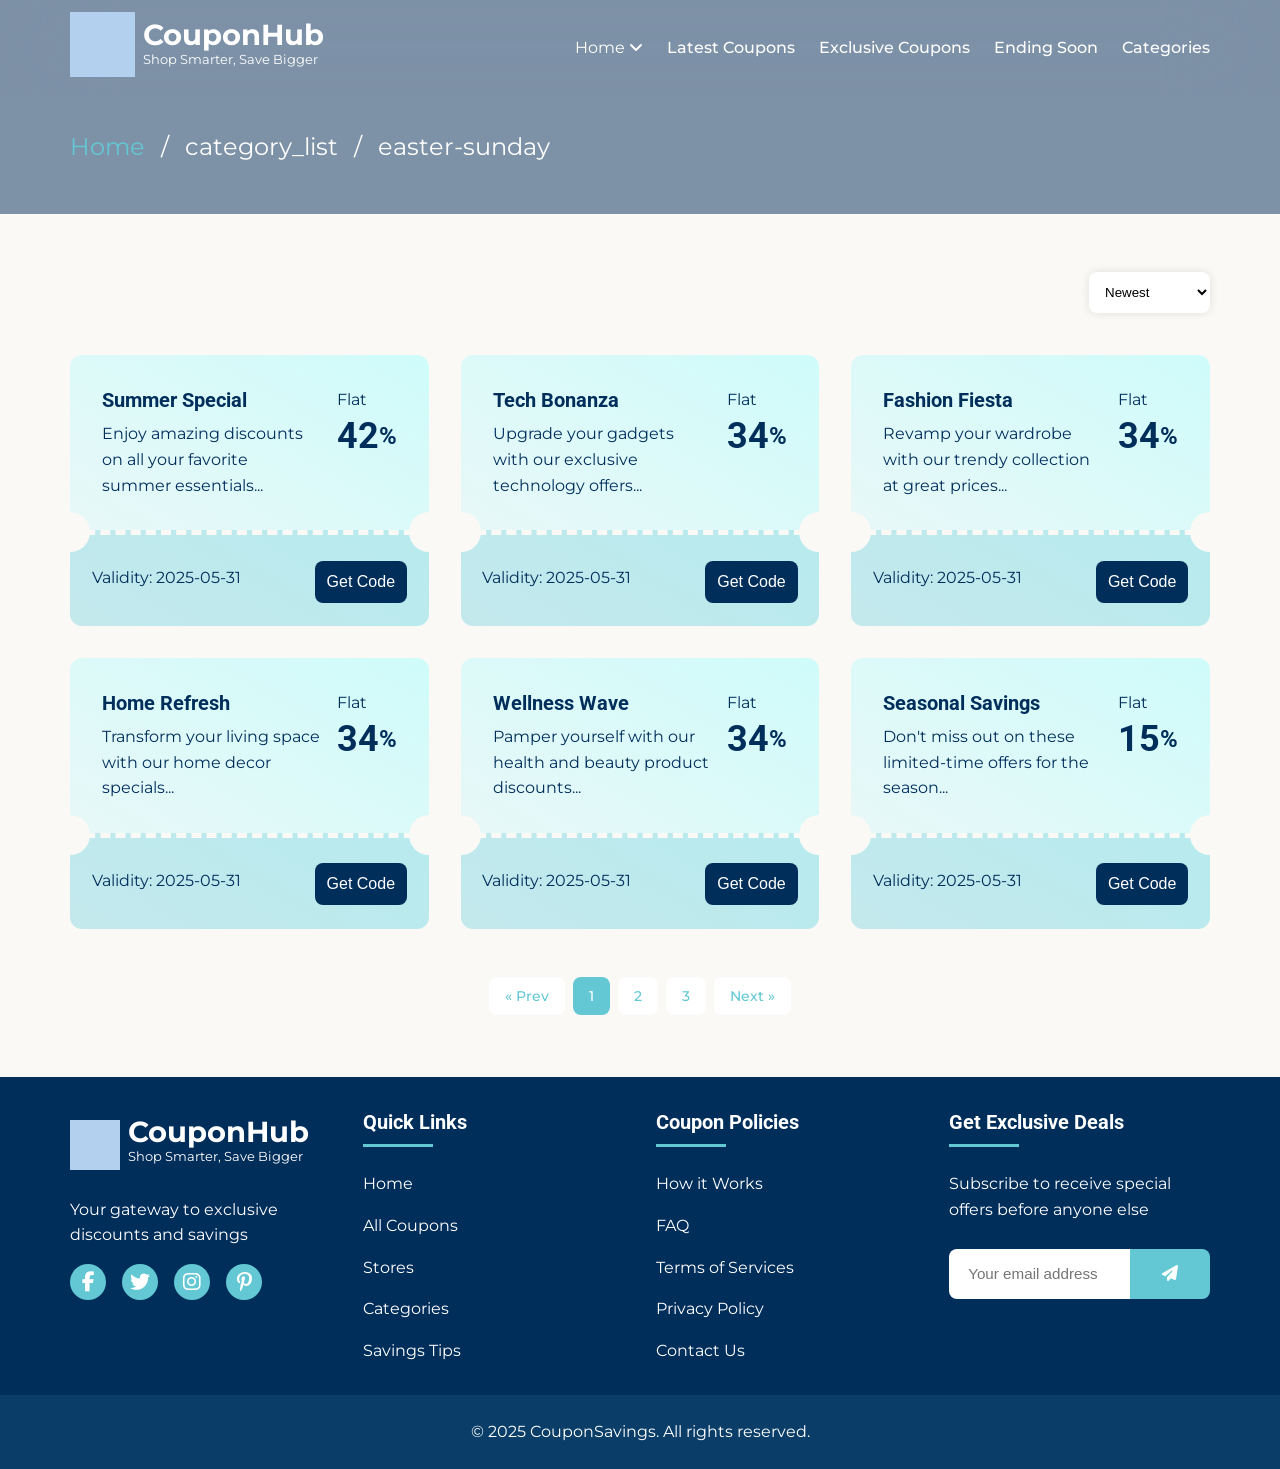
<file: category-details.html>
<!DOCTYPE html>
<html lang="en">
  <head>
    <meta charset="UTF-8" />
    <meta name="viewport" content="width=device-width, initial-scale=1.0" />
    <title>Category Details Page</title>
    <!-- font-awesome cdn  -->
    <link
      rel="stylesheet"
      href="https://cdnjs.cloudflare.com/ajax/libs/font-awesome/6.5.0/css/all.min.css"
    />
    <!-- link to external css file  -->
   <link rel="stylesheet" href="./vendor/grid.css" />
    <link rel="stylesheet" href="./public/styles/main.css" />
  </head>
  <body>
    <!-- ========================================
    1. NAVBAR SECTION
========================================= -->
    <header class="navbar">
      <nav class="flex justify-between align-center container">
        <!-- Logo -->
        <a href="./index.html" class="logo">
          <img
            class="height-full width-full"
           src="./public/images/dummy_icon.png"
            alt="logo"
          />
          <div class="brand">
            <span>CouponHub</span>
            <p>Shop Smarter, Save Bigger</p>
          </div>
        </a>
        <!-- Mobile Menu Toggle Button -->
        <button class="btn hamburger">
          <i class="fas fa-bars fa-2xl"></i>
        </button>
        <!-- Navigation Links -->
        <ul class="nav-links">
          <li class="dropdown-container">
            Home <i class="fa-solid fa-angle-down"></i>
            <div class="dropdown-menu">
              <a href="./index.html">Home 1</a>
              <a href="./home-two.html">Home 2</a>
              <a href="./home-three.html">Home 3</a>
            </div>
          </li>
          <li><a href="./latest.html" class="">Latest Coupons</a></li>
          <li>
            <a href="./exclusive.html" class="">Exclusive Coupons</a>
          </li>
          <li><a href="./ending.html" class="">Ending Soon</a></li>
          <li><a href="./categories.html" class="">Categories</a></li>
        </ul>
      </nav>
    </header>

    <!-- ========================================
    2. BREADCRUMB SECTION
========================================= -->
    <section class="breadcrumb text-white">
      <ul class="container flex align-center gap-1">
        <li><a href="/">Home</a></li>
        <li>category_list</li>
        <li>easter-sunday</li>
      </ul>
    </section>

    <!-- ========================================
        COUPONS FROM A SPECIFIC CATEGORY
========================================  -->
    <div class="container py-3">
      <!-- ========================================
      3. SHORTING FILTER SECTION
  ========================================= -->
      <div class="flex justify-end mb-2">
        <div class="select">
          <select>
            <option value="sort" disabled>Sort By</option>
            <option value="sort">Newest</option>
            <option value="sort">Featured</option>
            <option value="sort">Ending soon</option>
            <option value="sort">By Company</option>
            <option value="sort">By Category</option>
          </select>
        </div>
      </div>

      <!-- ===============================
    4. COUPONS SECTION 
================================ -->
      <section class="medium-2 large-3 gap-2">
        <!-- Individual Coupon Card -->
        <div class="coupon-card">
          <!-- Coupon Title and Description -->
          <div class="card-body">
            <div>
              <h5 class="sub-title">Summer Special</h5>
              <p>
                Enjoy amazing discounts on all your favorite summer
                essentials...
              </p>
            </div>
            <!-- Discount Percentage  -->
            <div>
              <span>Flat</span>
              <h3 class="title price">42 <span>%</span></h3>
            </div>
          </div>
          <div class="card-footer">
            <div class="flex justify-between align-center">
              <p>Validity: 2025-05-31</p>
              <button class="btn bg-secondary text-white">Get Code</button>
            </div>
          </div>
        </div>
        <!-- Individual Coupon Card -->
        <div class="coupon-card">
          <!-- Coupon Title and Description -->
          <div class="card-body">
            <div>
              <h5 class="sub-title">Tech Bonanza</h5>
              <p>
                Upgrade your gadgets with our exclusive technology offers...
              </p>
            </div>
            <!-- Discount Percentage  -->
            <div>
              <span>Flat</span>
              <h3 class="title price">34 <span>%</span></h3>
            </div>
          </div>
          <!-- Coupon Footer with Validity and CTA -->
          <div class="card-footer">
            <div class="flex justify-between align-center">
              <p>Validity: 2025-05-31</p>
              <button class="btn bg-secondary text-white">Get Code</button>
            </div>
          </div>
        </div>
        <!-- Individual Coupon Card -->
        <div class="coupon-card">
          <!-- Coupon Title and Description -->
          <div class="card-body">
            <div>
              <h5 class="sub-title">Fashion Fiesta</h5>
              <p>
                Revamp your wardrobe with our trendy collection at great
                prices...
              </p>
            </div>
            <!-- Discount Percentage  -->
            <div>
              <span>Flat</span>
              <h3 class="title price">34 <span>%</span></h3>
            </div>
          </div>
          <!-- Coupon Footer with Validity and CTA -->
          <div class="card-footer">
            <div class="flex justify-between align-center">
              <p>Validity: 2025-05-31</p>
              <button class="btn bg-secondary text-white">Get Code</button>
            </div>
          </div>
        </div>
        <!-- Individual Coupon Card -->
        <div class="coupon-card">
          <!-- Coupon Title and Description -->
          <div class="card-body">
            <div>
              <h5 class="sub-title">Home Refresh</h5>
              <p>Transform your living space with our home decor specials...</p>
            </div>
            <!-- Discount Percentage  -->
            <div>
              <span>Flat</span>
              <h3 class="title price">34 <span>%</span></h3>
            </div>
          </div>
          <!-- Coupon Footer with Validity and CTA -->
          <div class="card-footer">
            <div class="flex justify-between align-center">
              <p>Validity: 2025-05-31</p>
              <button class="btn bg-secondary text-white">Get Code</button>
            </div>
          </div>
        </div>
        <!-- Individual Coupon Card -->
        <div class="coupon-card">
          <div class="card-body">
            <!-- Coupon Title and Description -->
            <div>
              <h5 class="sub-title">Wellness Wave</h5>
              <p>
                Pamper yourself with our health and beauty product discounts...
              </p>
            </div>
            <!-- Discount Percentage -->
            <div>
              <span>Flat</span>
              <h3 class="title price">34 <span>%</span></h3>
            </div>
          </div>
          <!-- Coupon Footer with Validity and CTA -->
          <div class="card-footer">
            <div class="flex justify-between align-center">
              <p>Validity: 2025-05-31</p>
              <button class="btn bg-secondary text-white">Get Code</button>
            </div>
          </div>
        </div>
        <!-- Individual Coupon Card -->
        <div class="coupon-card">
          <div class="card-body">
            <!-- Coupon Title and Description -->
            <div>
              <h5 class="sub-title">Seasonal Savings</h5>
              <p>
                Don't miss out on these limited-time offers for the season...
              </p>
            </div>
            <!-- Discount Percentage -->
            <div>
              <span>Flat</span>
              <h3 class="title price">15 <span>%</span></h3>
            </div>
          </div>
          <!-- Coupon Footer with Validity and CTA -->
          <div class="card-footer">
            <div class="flex justify-between align-center">
              <p>Validity: 2025-05-31</p>
              <button class="btn bg-secondary text-white">Get Code</button>
            </div>
          </div>
        </div>
      </section>

      <!-- ========================================
    5. PAGINATION
========================================= -->
      <!-- pagination components with button and next-prev  -->
      <ul class="pagination">
        <li>
          <a href="/coupon_list">« Prev </a>
        </li>
        <li>
          <a href="#" class="active">1</a>
        </li>
        <li>
          <a href="#">2</a>
        </li>
        <li>
          <a href="#">3</a>
        </li>
        <li><a href="#"> Next »</a></li>
      </ul>
    </div>

    <!-- ========================================
    POPUP/ MODAL
========================================= -->
    <div class="modal">
      <div class="modal-content">
        <div class="modal-details">
          <!-- Coupon Header -->
          <div class="bg-primary relative">
            <h3 class="title">Ramadan Special Offer</h3>
            <div class="discount">
              <h5 class="sub-title">20% OFF</h5>
            </div>
          </div>
          <!-- modal Body -->
          <div class="modal-body">
            <ul>
              <li>
                <i class="fa-solid fa-stopwatch text-secondary"></i>
                <span class="text-bold">Expires:</span>
                <span>2025-04-28 (11:59 PM)</span>
              </li>
              <li>
                <i class="fa-solid fa-tag text-secondary"></i>
                <span class="text-bold">Category:</span>
                <span>Ramadan Essentials</span>
              </li>
              <li>
                <i class="fa-solid fa-store text-secondary"></i>
                <span class="text-bold">Valid at:</span>
                <span>All participating stores</span>
              </li>
            </ul>
            <p>
              Enjoy 20% discount on all grocery items during this holy month of
              Ramadan. Minimum purchase of $50 required. Offer valid until
              supplies last. Cannot be combined with other promotions.
            </p>

            <button class="btn bg-secondary width-full text-white">
              <i class="fa-solid fa-ticket"></i> Reveal Code
            </button>
          </div>
          <small class="text-center text-light d-block">
            *Terms and condition applies
          </small>
        </div>

        <!-- Close Button -->
        <button class="btn close-btn">
          <i class="fa-solid fa-xmark"></i>
        </button>
      </div>
    </div>

    <!-- ========================================
    6. FOOTER SECTION
========================================= -->
    <footer class="footer">
      <div class="container medium-2 large-4 gap-2 py-2">
        <!-- Footer logo and social media links -->
        <div>
          <a href="./index.html" class="logo">
            <img
              class="height-full width-full"
             src="./public/images/dummy_icon.png"
              alt="logo"
            />
            <div>
              <span>CouponHub</span>
              <p>Shop Smarter, Save Bigger</p>
            </div>
          </a>

          <p>Your gateway to exclusive discounts and savings</p>
          <div class="social-links">
            <a href="/#"><i class="fab fa-facebook-f"></i></a>
            <a href="/#"><i class="fab fa-twitter"></i></a>
            <a href="/#"><i class="fab fa-instagram"></i></a>
            <a href="/#"><i class="fab fa-pinterest-p"></i></a>
          </div>
        </div>
        <!-- Quick navigation links -->
        <div>
          <h5 class="title">Quick Links</h5>
          <ul class="footer-links">
            <li>
              <a href="/">Home</a>
            </li>
            <li>
              <a href="/">All Coupons</a>
            </li>
            <li>
              <a href="/">Stores</a>
            </li>
            <li>
              <a href="/">Categories</a>
            </li>
            <li>
              <a href="/">Savings Tips</a>
            </li>
          </ul>
        </div>
        <!-- Coupon policy related links -->
        <div>
          <h5 class="title">Coupon Policies</h5>
          <ul class="footer-links">
            <li>
              <a href="/">How it Works</a>
            </li>
            <li>
              <a href="/">FAQ</a>
            </li>
            <li>
              <a href="/">Terms of Services</a>
            </li>
            <li>
              <a href="/">Privacy Policy</a>
            </li>
            <li>
              <a href="/">Contact Us</a>
            </li>
          </ul>
        </div>
        <!-- Newsletter subscription form -->
        <div>
          <h5 class="title">Get Exclusive Deals</h5>
          <p>Subscribe to receive special offers before anyone else</p>
          <form class="subscribe-form">
            <input type="email" placeholder="Your email address" required />
            <button class="btn" type="submit">
              <i class="fas fa-paper-plane"></i>
            </button>
          </form>
        </div>
      </div>
      <!-- Footer bottom copyright -->
      <div class="footer-bottom">
        © 2025 CouponSavings. All rights reserved.
      </div>
    </footer>

    <!-- ===============================
     JAVASCRIPT
================================ -->
    <script src="./public/js/index.js"></script>
  </body>
</html>
</file>
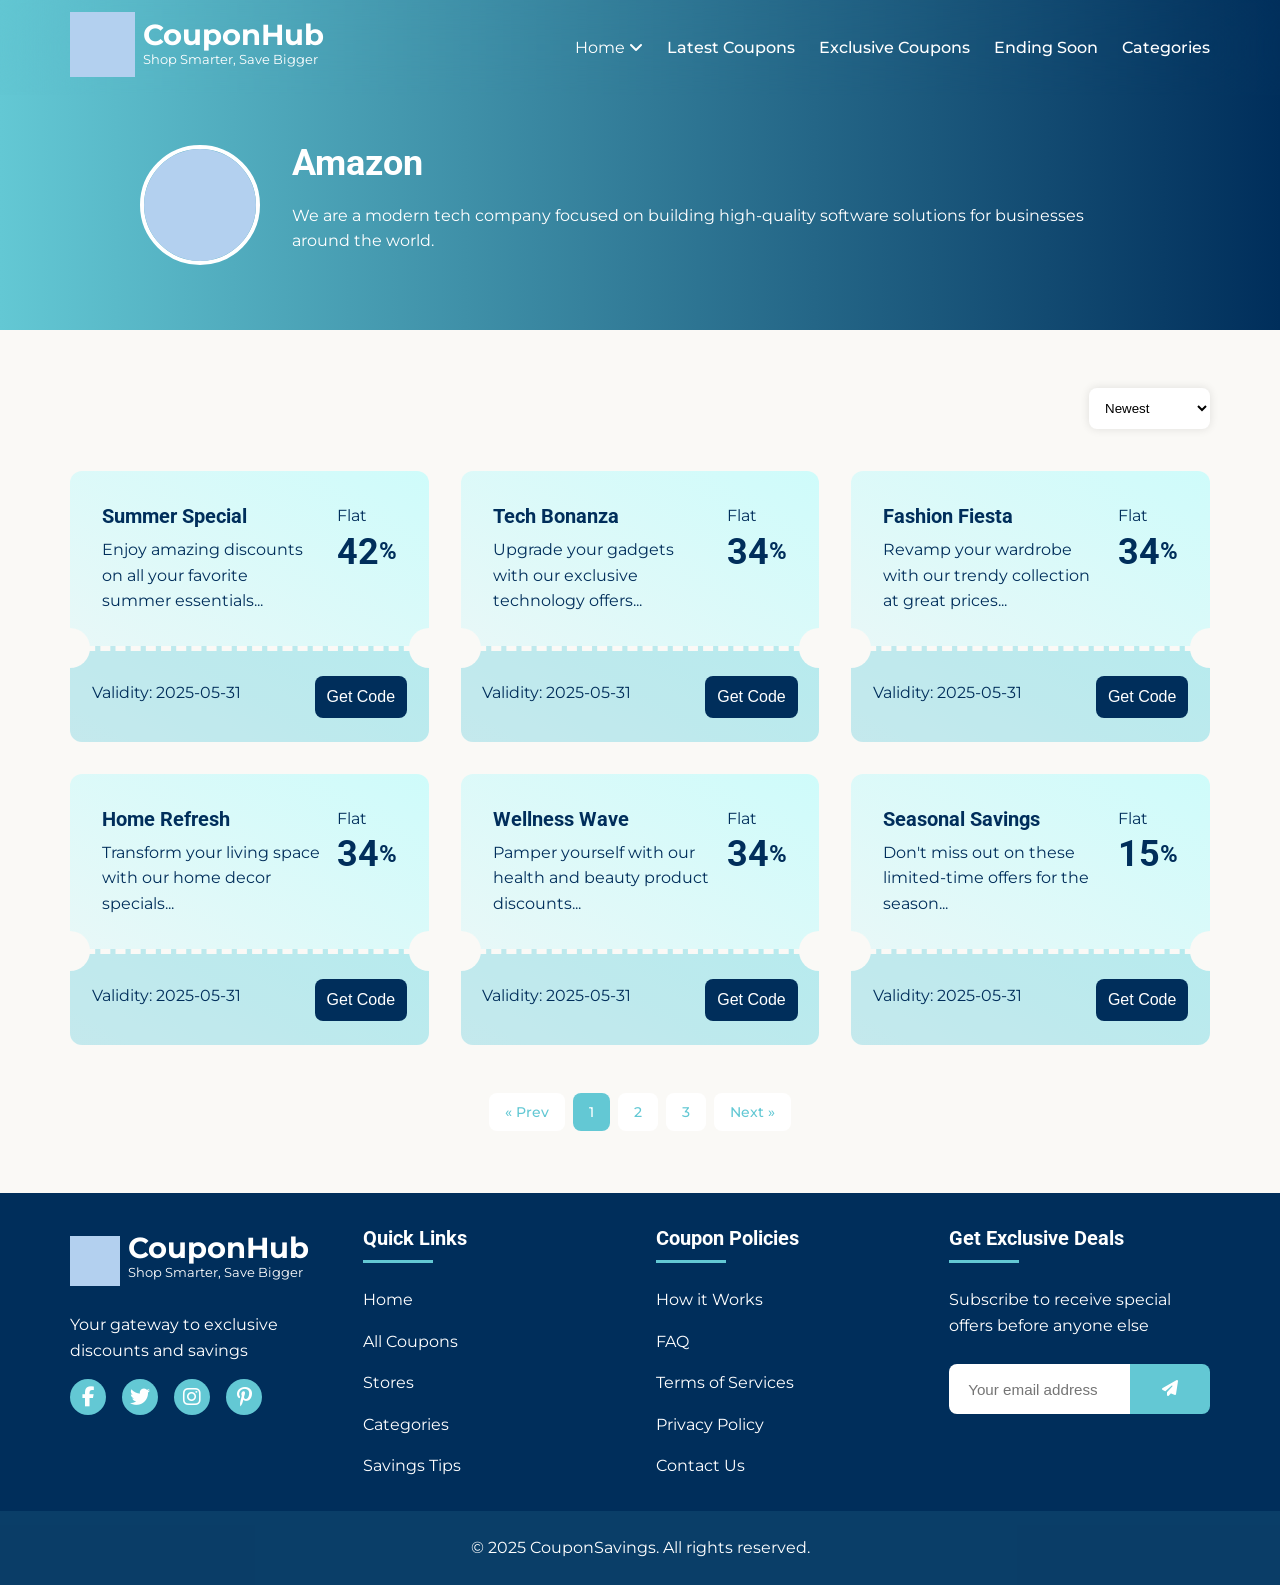
<file: company-details.html>
<!DOCTYPE html>
<html lang="en">
  <head>
    <meta charset="UTF-8" />
    <meta name="viewport" content="width=device-width, initial-scale=1.0" />
    <title>Company Details Page</title>
    <!-- font-awesome cdn  -->
    <link
      rel="stylesheet"
      href="https://cdnjs.cloudflare.com/ajax/libs/font-awesome/6.5.0/css/all.min.css"
    />
    <!-- link to external css file  -->
   <link rel="stylesheet" href="./vendor/grid.css" />
    <link rel="stylesheet" href="./public/styles/main.css" />
  </head>
  <body>
    <!-- ========================================
    1. NAVBAR SECTION
========================================= -->
    <header class="navbar">
      <nav class="flex justify-between align-center container">
        <!-- Logo -->
        <a href="./index.html" class="logo">
          <img
            class="height-full width-full"
            src="./public/images/dummy_icon.png"
            alt="logo"
          />
          <div class="brand">
            <span>CouponHub</span>
            <p>Shop Smarter, Save Bigger</p>
          </div>
        </a>
        <!-- Mobile Menu Toggle Button -->
        <button class="btn hamburger">
          <i class="fas fa-bars fa-2xl"></i>
        </button>
        <!-- Navigation Links -->
        <ul class="nav-links">
          <li class="dropdown-container">
            Home <i class="fa-solid fa-angle-down"></i>
            <div class="dropdown-menu">
              <a href="./index.html">Home 1</a>
              <a href="./home-two.html">Home 2</a>
              <a href="./home-three.html">Home 3</a>
            </div>
          </li>
          <li>
            <a href="./latest.html" class="">Latest Coupons</a>
          </li>
          <li>
            <a href="./exclusive.html" class="">Exclusive Coupons</a>
          </li>
          <li>
            <a href="./ending.html" class="">Ending Soon</a>
          </li>
          <li>
            <a href="./categories.html" class="">Categories</a>
          </li>
        </ul>
      </nav>
    </header>

    <!-- ========================================
    2. COMPANY BANNER SECTION
========================================= -->
    <section class="company-banner">
      <!-- company logo  -->
      <div class="container banner-content">
        <img
          src="./public/images/dummy_icon.png"
          alt="Company Logo"
          class="company-logo"
        />
        <!-- company name and details-->
        <div class="banner-text">
          <h3 class="title">Amazon</h3>
          <p>
            We are a modern tech company focused on building high-quality
            software solutions for businesses around the world.
          </p>
        </div>
      </div>
    </section>

    <!-- ========================================
        COUPONS FROM A SPECIFIC COMPANY
  ========================================  -->
    <div class="container py-3">
      <!-- ========================================
    3. SHORTING FILTER SECTION
========================================= -->
      <div class="flex justify-end mb-2">
        <div class="select">
          <select>
            <option value="sort" disabled>Sort By</option>
            <option value="sort">Newest</option>
            <option value="sort">Featured</option>
            <option value="sort">Ending soon</option>
            <option value="sort">By Company</option>
            <option value="sort">By Category</option>
          </select>
        </div>
      </div>

      <!-- ===============================
    4. COUPONS SECTION 
================================ -->
      <section class="medium-2 large-3 gap-2">
        <!-- Individual Coupon Card -->
        <div class="coupon-card">
          <!-- Coupon Title and Description -->
          <div class="card-body">
            <div>
              <h5 class="sub-title">Summer Special</h5>
              <p>
                Enjoy amazing discounts on all your favorite summer
                essentials...
              </p>
            </div>
            <!-- Discount Percentage  -->
            <div>
              <span>Flat</span>
              <h3 class="title price">42 <span>%</span></h3>
            </div>
          </div>
          <div class="card-footer">
            <div class="flex justify-between align-center">
              <p>Validity: 2025-05-31</p>
              <button class="btn bg-secondary text-white">Get Code</button>
            </div>
          </div>
        </div>
        <!-- Individual Coupon Card -->
        <div class="coupon-card">
          <!-- Coupon Title and Description -->
          <div class="card-body">
            <div>
              <h5 class="sub-title">Tech Bonanza</h5>
              <p>
                Upgrade your gadgets with our exclusive technology offers...
              </p>
            </div>
            <!-- Discount Percentage  -->
            <div>
              <span>Flat</span>
              <h3 class="title price">34 <span>%</span></h3>
            </div>
          </div>
          <!-- Coupon Footer with Validity and CTA -->
          <div class="card-footer">
            <div class="flex justify-between align-center">
              <p>Validity: 2025-05-31</p>
              <button class="btn bg-secondary text-white">Get Code</button>
            </div>
          </div>
        </div>
        <!-- Individual Coupon Card -->
        <div class="coupon-card">
          <!-- Coupon Title and Description -->
          <div class="card-body">
            <div>
              <h5 class="sub-title">Fashion Fiesta</h5>
              <p>
                Revamp your wardrobe with our trendy collection at great
                prices...
              </p>
            </div>
            <!-- Discount Percentage  -->
            <div>
              <span>Flat</span>
              <h3 class="title price">34 <span>%</span></h3>
            </div>
          </div>
          <!-- Coupon Footer with Validity and CTA -->
          <div class="card-footer">
            <div class="flex justify-between align-center">
              <p>Validity: 2025-05-31</p>
              <button class="btn bg-secondary text-white">Get Code</button>
            </div>
          </div>
        </div>
        <!-- Individual Coupon Card -->
        <div class="coupon-card">
          <!-- Coupon Title and Description -->
          <div class="card-body">
            <div>
              <h5 class="sub-title">Home Refresh</h5>
              <p>Transform your living space with our home decor specials...</p>
            </div>
            <!-- Discount Percentage  -->
            <div>
              <span>Flat</span>
              <h3 class="title price">34 <span>%</span></h3>
            </div>
          </div>
          <!-- Coupon Footer with Validity and CTA -->
          <div class="card-footer">
            <div class="flex justify-between align-center">
              <p>Validity: 2025-05-31</p>
              <button class="btn bg-secondary text-white">Get Code</button>
            </div>
          </div>
        </div>
        <!-- Individual Coupon Card -->
        <div class="coupon-card">
          <div class="card-body">
            <!-- Coupon Title and Description -->
            <div>
              <h5 class="sub-title">Wellness Wave</h5>
              <p>
                Pamper yourself with our health and beauty product discounts...
              </p>
            </div>
            <!-- Discount Percentage -->
            <div>
              <span>Flat</span>
              <h3 class="title price">34 <span>%</span></h3>
            </div>
          </div>
          <!-- Coupon Footer with Validity and CTA -->
          <div class="card-footer">
            <div class="flex justify-between align-center">
              <p>Validity: 2025-05-31</p>
              <button class="btn bg-secondary text-white">Get Code</button>
            </div>
          </div>
        </div>
        <!-- Individual Coupon Card -->
        <div class="coupon-card">
          <div class="card-body">
            <!-- Coupon Title and Description -->
            <div>
              <h5 class="sub-title">Seasonal Savings</h5>
              <p>
                Don't miss out on these limited-time offers for the season...
              </p>
            </div>
            <!-- Discount Percentage -->
            <div>
              <span>Flat</span>
              <h3 class="title price">15 <span>%</span></h3>
            </div>
          </div>
          <!-- Coupon Footer with Validity and CTA -->
          <div class="card-footer">
            <div class="flex justify-between align-center">
              <p>Validity: 2025-05-31</p>
              <button class="btn bg-secondary text-white">Get Code</button>
            </div>
          </div>
        </div>
      </section>
      <!-- ========================================
    5. PAGINATION
========================================= -->
      <!-- pagination components with button and next-prev  -->
      <ul class="pagination">
        <li>
          <a href="/coupon_list">« Prev </a>
        </li>
        <li>
          <a href="#" class="active">1</a>
        </li>
        <li>
          <a href="#">2</a>
        </li>
        <li>
          <a href="#">3</a>
        </li>
        <li>
          <a href="#"> Next »</a>
        </li>
      </ul>
    </div>

    <!-- ========================================
    POPUP/ MODAL
========================================= -->
    <div class="modal">
      <div class="modal-content">
        <div class="modal-details">
          <!-- Coupon Header -->
          <div class="bg-primary relative">
            <h3 class="title">Ramadan Special Offer</h3>
            <div class="discount">
              <h5 class="sub-title">20% OFF</h5>
            </div>
          </div>

          <!-- modal Body -->
          <div class="modal-body">
            <ul>
              <li>
                <i class="fa-solid fa-stopwatch text-secondary"></i>
                <span class="text-bold">Expires:</span>
                <span>2025-04-28 (11:59 PM)</span>
              </li>
              <li>
                <i class="fa-solid fa-tag text-secondary"></i>
                <span class="text-bold">Category:</span>
                <span>Ramadan Essentials</span>
              </li>
              <li>
                <i class="fa-solid fa-store text-secondary"></i>
                <span class="text-bold">Valid at:</span>
                <span>All participating stores</span>
              </li>
            </ul>
            <p>
              Enjoy 20% discount on all grocery items during this holy month of
              Ramadan. Minimum purchase of $50 required. Offer valid until
              supplies last. Cannot be combined with other promotions.
            </p>

            <button class="btn bg-secondary width-full text-white">
              <i class="fa-solid fa-ticket"></i> Reveal Code
            </button>
          </div>
          <small class="text-center text-light d-block">
            *Terms and condition applies
          </small>
        </div>

        <!-- Close Button -->
        <button class="btn close-btn">
          <i class="fa-solid fa-xmark"></i>
        </button>
      </div>
    </div>

    <!-- ========================================
    6. FOOTER SECTION
========================================= -->
    <footer class="footer">
      <div class="container medium-2 large-4 gap-2 py-2">
        <!-- Footer logo and social media links -->
        <div>
          <a href="./index.html" class="logo">
            <img
              class="height-full width-full"
              src="./public/images/dummy_icon.png"
              alt="logo"
            />
            <div>
              <span>CouponHub</span>
              <p>Shop Smarter, Save Bigger</p>
            </div>
          </a>

          <p>Your gateway to exclusive discounts and savings</p>
          <div class="social-links">
            <a href="/#"><i class="fab fa-facebook-f"></i></a>
            <a href="/#"><i class="fab fa-twitter"></i></a>
            <a href="/#"><i class="fab fa-instagram"></i></a>
            <a href="/#"><i class="fab fa-pinterest-p"></i></a>
          </div>
        </div>
        <!-- Quick navigation links -->
        <div>
          <h5 class="title">Quick Links</h5>
          <ul class="footer-links">
            <li>
              <a href="/">Home</a>
            </li>
            <li>
              <a href="/">All Coupons</a>
            </li>
            <li>
              <a href="/">Stores</a>
            </li>
            <li>
              <a href="/">Categories</a>
            </li>
            <li>
              <a href="/">Savings Tips</a>
            </li>
          </ul>
        </div>
        <!-- Coupon policy related links -->
        <div>
          <h5 class="title">Coupon Policies</h5>
          <ul class="footer-links">
            <li>
              <a href="/">How it Works</a>
            </li>
            <li>
              <a href="/">FAQ</a>
            </li>
            <li>
              <a href="/">Terms of Services</a>
            </li>
            <li>
              <a href="/">Privacy Policy</a>
            </li>
            <li>
              <a href="/">Contact Us</a>
            </li>
          </ul>
        </div>
        <!-- Newsletter subscription form -->
        <div>
          <h5 class="title">Get Exclusive Deals</h5>
          <p>Subscribe to receive special offers before anyone else</p>
          <form class="subscribe-form">
            <input type="email" placeholder="Your email address" required />
            <button class="btn" type="submit">
              <i class="fas fa-paper-plane"></i>
            </button>
          </form>
        </div>
      </div>
      <!-- Footer bottom copyright -->
      <div class="footer-bottom">
        © 2025 CouponSavings. All rights reserved.
      </div>
    </footer>

    <!-- ===============================
     JAVASCRIPT
================================ -->
    <script src="./public/js/index.js"></script>
  </body>
</html>
</file>
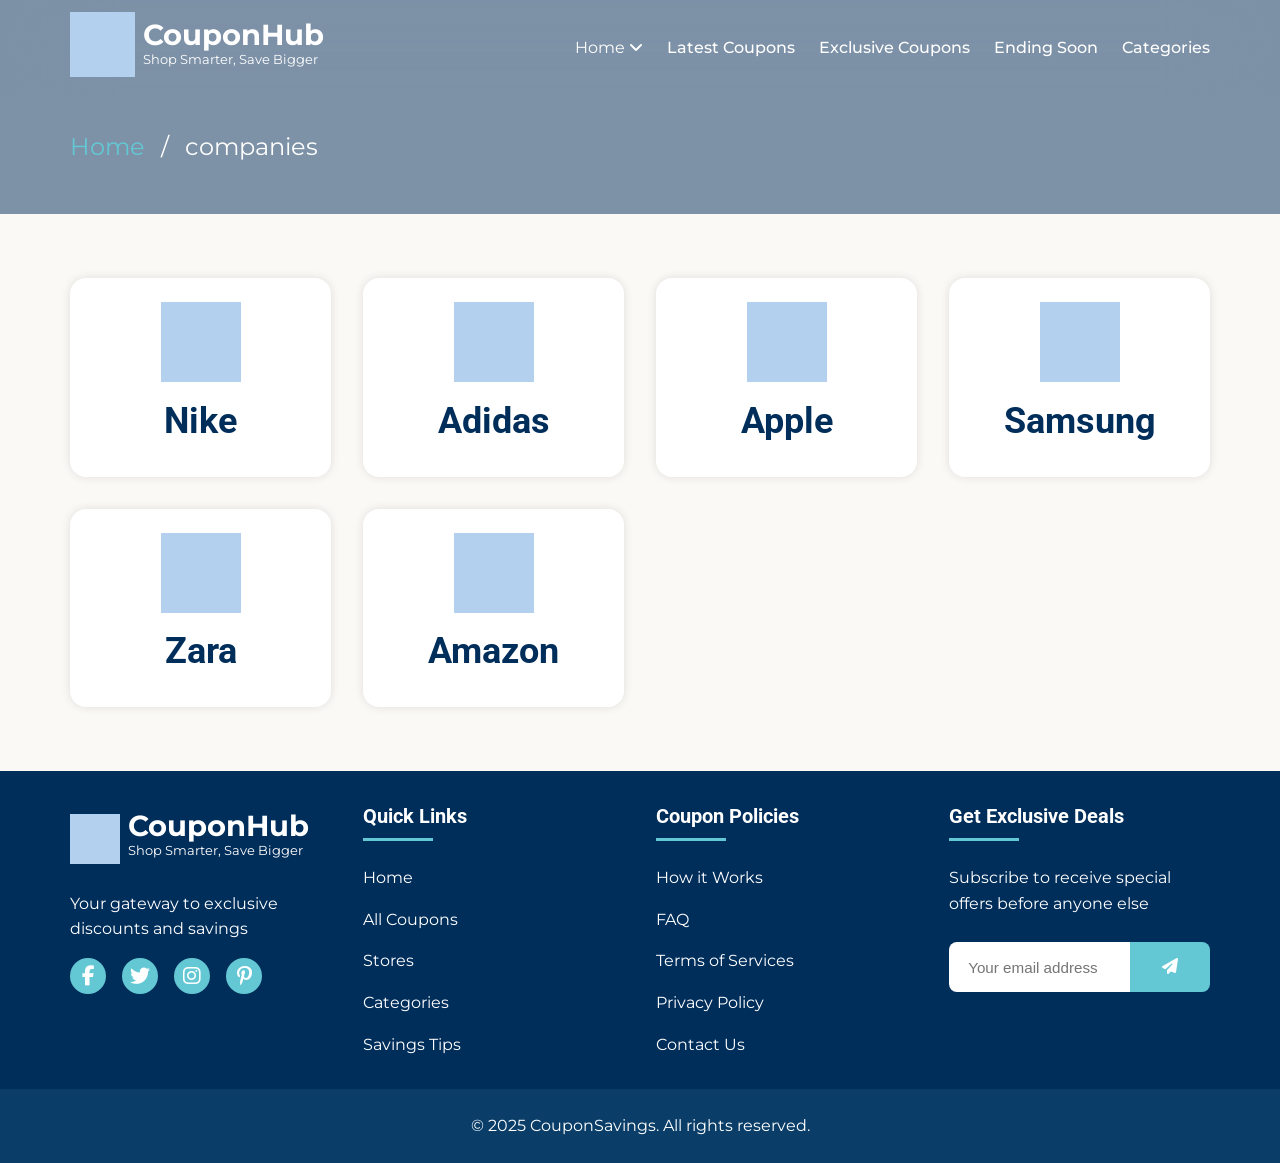
<file: company.html>
<!DOCTYPE html>
<html lang="en">
  <head>
    <meta charset="UTF-8" />
    <meta name="viewport" content="width=device-width, initial-scale=1.0" />
    <title>Company Page</title>
    <!-- font-awesome cdn  -->
    <link
      rel="stylesheet"
      href="https://cdnjs.cloudflare.com/ajax/libs/font-awesome/6.5.0/css/all.min.css"
    />
    <!-- link to external css file  -->
    <link rel="stylesheet" href="./vendor/grid.css" />
    <link rel="stylesheet" href="./public/styles/main.css" />
  </head>
  <body>
    <!-- ========================================
    1. NAVBAR SECTION
========================================= -->
    <header class="navbar">
      <nav class="flex justify-between align-center container">
        <!-- Logo -->
        <a href="./index.html" class="logo">
          <img
            class="height-full width-full"
            src="./public/images/dummy_icon.png"
            alt="logo"
          />
          <div class="brand">
            <span>CouponHub</span>
            <p>Shop Smarter, Save Bigger</p>
          </div>
        </a>
        <!-- Mobile Menu Toggle Button -->
        <button class="btn hamburger">
          <i class="fas fa-bars fa-2xl"></i>
        </button>
        <!-- Navigation Links -->
        <ul class="nav-links">
          <li class="dropdown-container">
            Home <i class="fa-solid fa-angle-down"></i>
            <div class="dropdown-menu">
              <a href="./index.html">Home 1</a>
              <a href="./home-two.html">Home 2</a>
              <a href="./home-three.html">Home 3</a>
            </div>
          </li>
          <li>
            <a href="./latest.html" class="">Latest Coupons</a>
          </li>
          <li>
            <a href="./exclusive.html" class="">Exclusive Coupons</a>
          </li>
          <li>
            <a href="./ending.html" class="">Ending Soon</a>
          </li>
          <li>
            <a href="./categories.html" class="">Categories</a>
          </li>
        </ul>
      </nav>
    </header>
    <!-- ========================================
    2. BREADCRUMB SECTION
========================================= -->
    <section class="breadcrumb text-white">
      <ul class="container flex align-center gap-1">
        <li><a href="/">Home</a></li>
        <li>companies</li>
      </ul>
    </section>

    <!-- ===============================
    3. COMPANIES SECTION
================================ -->
    <div class="container py-4">
      <!-- grid container : mobile-tablets-desktop = 1/2/4  -->
      <section class="medium-2 large-4 gap-1 large-gap-2">
        <!-- clickable card with logo and name  -->
        <a href="./company-details.html" class="company-card">
          <img
            class="height-full width-full"
            src="./public/images/dummy_icon.png"
            alt="banner image"
          />
          <h3 class="title">Nike</h3>
        </a>
        <!-- clickable card with logo and name  -->
        <a href="./company-details.html" class="company-card">
          <img
            class="height-full width-full"
            src="./public/images/dummy_icon.png"
            alt="banner image"
          />
          <h3 class="title">Adidas</h3>
        </a>
        <!-- clickable card with logo and name  -->
        <a href="./company-details.html" class="company-card">
          <img
            class="height-full width-full"
            src="./public/images/dummy_icon.png"
            alt="banner image"
          />
          <h3 class="title">Apple</h3>
        </a>
        <!-- clickable card with logo and name  -->
        <a href="./company-details.html" class="company-card">
          <img
            class="height-full width-full"
            src="./public/images/dummy_icon.png"
            alt="banner image"
          />
          <h3 class="title">Samsung</h3>
        </a>
        <!-- clickable card with logo and name  -->
        <a href="./company-details.html" class="company-card">
          <img
            class="height-full width-full"
            src="./public/images/dummy_icon.png"
            alt="banner image"
          />
          <h3 class="title">Zara</h3>
        </a>
        <!-- clickable card with logo and name  -->
        <a href="./company-details.html" class="company-card">
          <img
            class="height-full width-full"
            src="./public/images/dummy_icon.png"
            alt="banner image"
          />
          <h3 class="title">Amazon</h3>
        </a>
      </section>
    </div>

    <!-- ========================================
    4. FOOTER SECTION
========================================= -->
    <footer class="footer">
      <div class="container medium-2 large-4 gap-2 py-2">
        <!-- Footer logo and social media links -->
        <div>
          <a href="./index.html" class="logo">
            <img
              class="height-full width-full"
              src="./public/images/dummy_icon.png"
              alt="logo"
            />
            <div>
              <span>CouponHub</span>
              <p>Shop Smarter, Save Bigger</p>
            </div>
          </a>

          <p>Your gateway to exclusive discounts and savings</p>
          <div class="social-links">
            <a href="/#"><i class="fab fa-facebook-f"></i></a>
            <a href="/#"><i class="fab fa-twitter"></i></a>
            <a href="/#"><i class="fab fa-instagram"></i></a>
            <a href="/#"><i class="fab fa-pinterest-p"></i></a>
          </div>
        </div>
        <!-- Quick navigation links -->
        <div>
          <h5 class="title">Quick Links</h5>
          <ul class="footer-links">
            <li>
              <a href="/">Home</a>
            </li>
            <li>
              <a href="/">All Coupons</a>
            </li>
            <li>
              <a href="/">Stores</a>
            </li>
            <li>
              <a href="/">Categories</a>
            </li>
            <li>
              <a href="/">Savings Tips</a>
            </li>
          </ul>
        </div>
        <!-- Coupon policy related links -->
        <div>
          <h5 class="title">Coupon Policies</h5>
          <ul class="footer-links">
            <li>
              <a href="/">How it Works</a>
            </li>
            <li>
              <a href="/">FAQ</a>
            </li>
            <li>
              <a href="/">Terms of Services</a>
            </li>
            <li>
              <a href="/">Privacy Policy</a>
            </li>
            <li>
              <a href="/">Contact Us</a>
            </li>
          </ul>
        </div>
        <!-- Newsletter subscription form -->
        <div>
          <h5 class="title">Get Exclusive Deals</h5>
          <p>Subscribe to receive special offers before anyone else</p>
          <form class="subscribe-form">
            <input type="email" placeholder="Your email address" required />
            <button class="btn" type="submit">
              <i class="fas fa-paper-plane"></i>
            </button>
          </form>
        </div>
      </div>
      <!-- Footer bottom copyright -->
      <div class="footer-bottom">
        © 2025 CouponSavings. All rights reserved.
      </div>
    </footer>

    <!-- ===============================
     JAVASCRIPT
================================ -->
    <script src="./public/js/index.js"></script>
  </body>
</html>
</file>
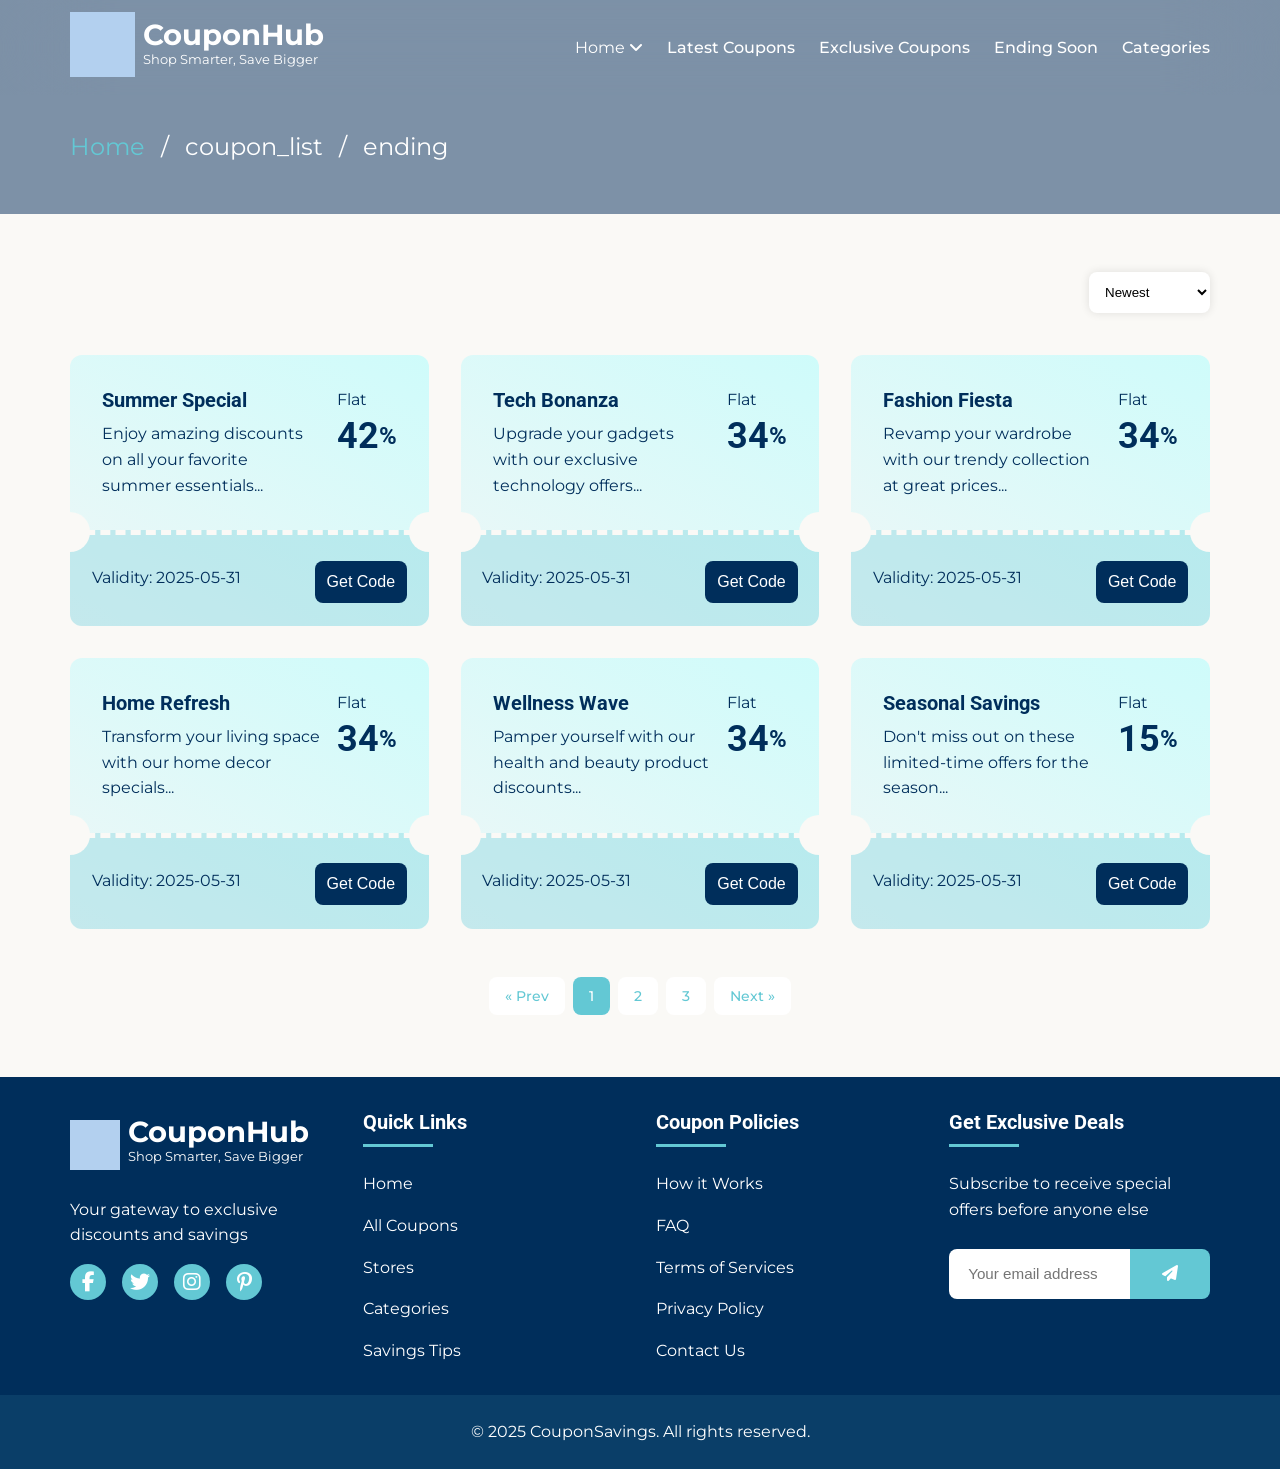
<file: ending.html>
<!DOCTYPE html>
<html lang="en">
  <head>
    <meta charset="UTF-8" />
    <meta name="viewport" content="width=device-width, initial-scale=1.0" />
    <title>Ending soon Coupons Page</title>
    <!-- font-awesome cdn  -->
    <link
      rel="stylesheet"
      href="https://cdnjs.cloudflare.com/ajax/libs/font-awesome/6.5.0/css/all.min.css"
    />
    <!-- link to external css file  -->
    <link rel="stylesheet" href="./vendor/grid.css" />
    <link rel="stylesheet" href="./public/styles/main.css" />
  </head>
  <body>
    <!-- ========================================
    1. NAVBAR SECTION
========================================= -->
    <header class="navbar">
      <nav class="flex justify-between align-center container">
        <!-- Logo -->
        <a href="./index.html" class="logo">
          <img
            class="height-full width-full"
            src="./public/images/dummy_icon.png"
            alt="logo"
          />
          <div class="brand">
            <span>CouponHub</span>
            <p>Shop Smarter, Save Bigger</p>
          </div>
        </a>
        <!-- Mobile Menu Toggle Button -->
        <button class="btn hamburger">
          <i class="fas fa-bars fa-2xl"></i>
        </button>
        <!-- Navigation Links -->
        <ul class="nav-links">
          <li class="dropdown-container">
            Home <i class="fa-solid fa-angle-down"></i>
            <div class="dropdown-menu">
              <a href="./index.html">Home 1</a>
              <a href="./home-two.html">Home 2</a>
              <a href="./home-three.html">Home 3</a>
            </div>
          </li>
          <li>
            <a href="./latest.html" class="">Latest Coupons</a>
          </li>
          <li>
            <a href="./exclusive.html" class="">Exclusive Coupons</a>
          </li>
          <li>
            <a href="./ending.html" class="">Ending Soon</a>
          </li>
          <li>
            <a href="./categories.html" class="">Categories</a>
          </li>
        </ul>
      </nav>
    </header>

    <!-- ========================================
    2. BREADCRUMB SECTION
========================================= -->
    <section class="breadcrumb text-white">
      <ul class="container flex align-center gap-1">
        <li><a href="/">Home</a></li>
        <li>coupon_list</li>
        <li>ending</li>
      </ul>
    </section>

    <!-- ========================================
    3. SHORTING FILTER SECTION
========================================= -->
    <div class="container py-3">
      <!-- sorting dropdown  -->
      <div class="flex justify-end mb-2">
        <div class="select">
          <select>
            <option value="sort" disabled>Sort By</option>
            <option value="sort">Newest</option>
            <option value="sort">Featured</option>
            <option value="sort">Ending soon</option>
            <option value="sort">By Company</option>
            <option value="sort">By Category</option>
          </select>
        </div>
      </div>

      <!-- ===============================
    4. COUPONS SECTION 
================================ -->
      <section class="medium-2 large-3 gap-2">
        <!-- Individual Coupon Card -->
        <div class="coupon-card">
          <!-- Coupon Title and Description -->
          <div class="card-body">
            <div>
              <h5 class="sub-title">Summer Special</h5>
              <p>
                Enjoy amazing discounts on all your favorite summer
                essentials...
              </p>
            </div>
            <!-- Discount Percentage  -->
            <div>
              <span>Flat</span>
              <h3 class="title price">42 <span>%</span></h3>
            </div>
          </div>
          <div class="card-footer">
            <div class="flex justify-between align-center">
              <p>Validity: 2025-05-31</p>
              <button class="btn bg-secondary text-white">Get Code</button>
            </div>
          </div>
        </div>
        <!-- Individual Coupon Card -->
        <div class="coupon-card">
          <!-- Coupon Title and Description -->
          <div class="card-body">
            <div>
              <h5 class="sub-title">Tech Bonanza</h5>
              <p>
                Upgrade your gadgets with our exclusive technology offers...
              </p>
            </div>
            <!-- Discount Percentage  -->
            <div>
              <span>Flat</span>
              <h3 class="title price">34 <span>%</span></h3>
            </div>
          </div>
          <!-- Coupon Footer with Validity and CTA -->
          <div class="card-footer">
            <div class="flex justify-between align-center">
              <p>Validity: 2025-05-31</p>
              <button class="btn bg-secondary text-white">Get Code</button>
            </div>
          </div>
        </div>
        <!-- Individual Coupon Card -->
        <div class="coupon-card">
          <!-- Coupon Title and Description -->
          <div class="card-body">
            <div>
              <h5 class="sub-title">Fashion Fiesta</h5>
              <p>
                Revamp your wardrobe with our trendy collection at great
                prices...
              </p>
            </div>
            <!-- Discount Percentage  -->
            <div>
              <span>Flat</span>
              <h3 class="title price">34 <span>%</span></h3>
            </div>
          </div>
          <!-- Coupon Footer with Validity and CTA -->
          <div class="card-footer">
            <div class="flex justify-between align-center">
              <p>Validity: 2025-05-31</p>
              <button class="btn bg-secondary text-white">Get Code</button>
            </div>
          </div>
        </div>
        <!-- Individual Coupon Card -->
        <div class="coupon-card">
          <!-- Coupon Title and Description -->
          <div class="card-body">
            <div>
              <h5 class="sub-title">Home Refresh</h5>
              <p>Transform your living space with our home decor specials...</p>
            </div>
            <!-- Discount Percentage  -->
            <div>
              <span>Flat</span>
              <h3 class="title price">34 <span>%</span></h3>
            </div>
          </div>
          <!-- Coupon Footer with Validity and CTA -->
          <div class="card-footer">
            <div class="flex justify-between align-center">
              <p>Validity: 2025-05-31</p>
              <button class="btn bg-secondary text-white">Get Code</button>
            </div>
          </div>
        </div>
        <!-- Individual Coupon Card -->
        <div class="coupon-card">
          <div class="card-body">
            <!-- Coupon Title and Description -->
            <div>
              <h5 class="sub-title">Wellness Wave</h5>
              <p>
                Pamper yourself with our health and beauty product discounts...
              </p>
            </div>
            <!-- Discount Percentage -->
            <div>
              <span>Flat</span>
              <h3 class="title price">34 <span>%</span></h3>
            </div>
          </div>
          <!-- Coupon Footer with Validity and CTA -->
          <div class="card-footer">
            <div class="flex justify-between align-center">
              <p>Validity: 2025-05-31</p>
              <button class="btn bg-secondary text-white">Get Code</button>
            </div>
          </div>
        </div>
        <!-- Individual Coupon Card -->
        <div class="coupon-card">
          <div class="card-body">
            <!-- Coupon Title and Description -->
            <div>
              <h5 class="sub-title">Seasonal Savings</h5>
              <p>
                Don't miss out on these limited-time offers for the season...
              </p>
            </div>
            <!-- Discount Percentage -->
            <div>
              <span>Flat</span>
              <h3 class="title price">15 <span>%</span></h3>
            </div>
          </div>
          <!-- Coupon Footer with Validity and CTA -->
          <div class="card-footer">
            <div class="flex justify-between align-center">
              <p>Validity: 2025-05-31</p>
              <button class="btn bg-secondary text-white">Get Code</button>
            </div>
          </div>
        </div>
      </section>
      <!-- ========================================
    5. PAGINATION
========================================= -->
      <!-- pagination components with button and next-prev  -->
      <ul class="pagination">
        <li>
          <a href="/coupon_list">« Prev </a>
        </li>
        <li>
          <a href="#" class="active">1</a>
        </li>
        <li>
          <a href="#">2</a>
        </li>
        <li>
          <a href="#">3</a>
        </li>
        <li>
          <a href="#"> Next »</a>
        </li>
      </ul>
    </div>

        <!-- ========================================
    POPUP/ MODAL
========================================= -->
    <div class="modal">
      <div class="modal-content">
        <div class="modal-details">
          <!-- Coupon Header -->
          <div class="bg-primary relative">
            <h3 class="title">Ramadan Special Offer</h3>
            <div class="discount">
              <h5 class="sub-title">20% OFF</h5>
            </div>
          </div>
          <!-- modal Body -->
          <div class="modal-body">
            <ul>
              <li>
                <i class="fa-solid fa-stopwatch text-secondary"></i>
                <span class="text-bold">Expires:</span>
                <span>2025-04-28 (11:59 PM)</span>
              </li>
              <li>
                <i class="fa-solid fa-tag text-secondary"></i>
                <span class="text-bold">Category:</span>
                <span>Ramadan Essentials</span>
              </li>
              <li>
                <i class="fa-solid fa-store text-secondary"></i>
                <span class="text-bold">Valid at:</span>
                <span>All participating stores</span>
              </li>
            </ul>
            <p>
              Enjoy 20% discount on all grocery items during this holy month of
              Ramadan. Minimum purchase of $50 required. Offer valid until
              supplies last. Cannot be combined with other promotions.
            </p>

            <button class="btn bg-secondary width-full text-white">
              <i class="fa-solid fa-ticket"></i> Reveal Code
            </button>
          </div>
          <small class="text-center text-light d-block">
            *Terms and condition applies
          </small>
        </div>

        <!-- Close Button -->
        <button class="btn close-btn">
          <i class="fa-solid fa-xmark"></i>
        </button>
      </div>
    </div>

    <!-- ========================================
    6. FOOTER SECTION
========================================= -->
    <footer class="footer">
      <div class="container medium-2 large-4 gap-2 py-2">
        <!-- Footer logo and social media links -->
        <div>
          <a href="./index.html" class="logo">
            <img
              class="height-full width-full"
              src="./public/images/dummy_icon.png"
              alt="logo"
            />
            <div>
              <span>CouponHub</span>
              <p>Shop Smarter, Save Bigger</p>
            </div>
          </a>

          <p>Your gateway to exclusive discounts and savings</p>
          <div class="social-links">
            <a href="/#"><i class="fab fa-facebook-f"></i></a>
            <a href="/#"><i class="fab fa-twitter"></i></a>
            <a href="/#"><i class="fab fa-instagram"></i></a>
            <a href="/#"><i class="fab fa-pinterest-p"></i></a>
          </div>
        </div>
        <!-- Quick navigation links -->
        <div>
          <h5 class="title">Quick Links</h5>
          <ul class="footer-links">
            <li>
              <a href="/">Home</a>
            </li>
            <li>
              <a href="/">All Coupons</a>
            </li>
            <li>
              <a href="/">Stores</a>
            </li>
            <li>
              <a href="/">Categories</a>
            </li>
            <li>
              <a href="/">Savings Tips</a>
            </li>
          </ul>
        </div>
        <!-- Coupon policy related links -->
        <div>
          <h5 class="title">Coupon Policies</h5>
          <ul class="footer-links">
            <li>
              <a href="/">How it Works</a>
            </li>
            <li>
              <a href="/">FAQ</a>
            </li>
            <li>
              <a href="/">Terms of Services</a>
            </li>
            <li>
              <a href="/">Privacy Policy</a>
            </li>
            <li>
              <a href="/">Contact Us</a>
            </li>
          </ul>
        </div>
        <!-- Newsletter subscription form -->
        <div>
          <h5 class="title">Get Exclusive Deals</h5>
          <p>Subscribe to receive special offers before anyone else</p>
          <form class="subscribe-form">
            <input type="email" placeholder="Your email address" required />
            <button class="btn" type="submit">
              <i class="fas fa-paper-plane"></i>
            </button>
          </form>
        </div>
      </div>
      <!-- Footer bottom copyright -->
      <div class="footer-bottom">
        © 2025 CouponSavings. All rights reserved.
      </div>
    </footer>

    <!-- ===============================
     JAVASCRIPT
================================ -->
    <script src="./public/js/index.js"></script>
  </body>
</html>
</file>
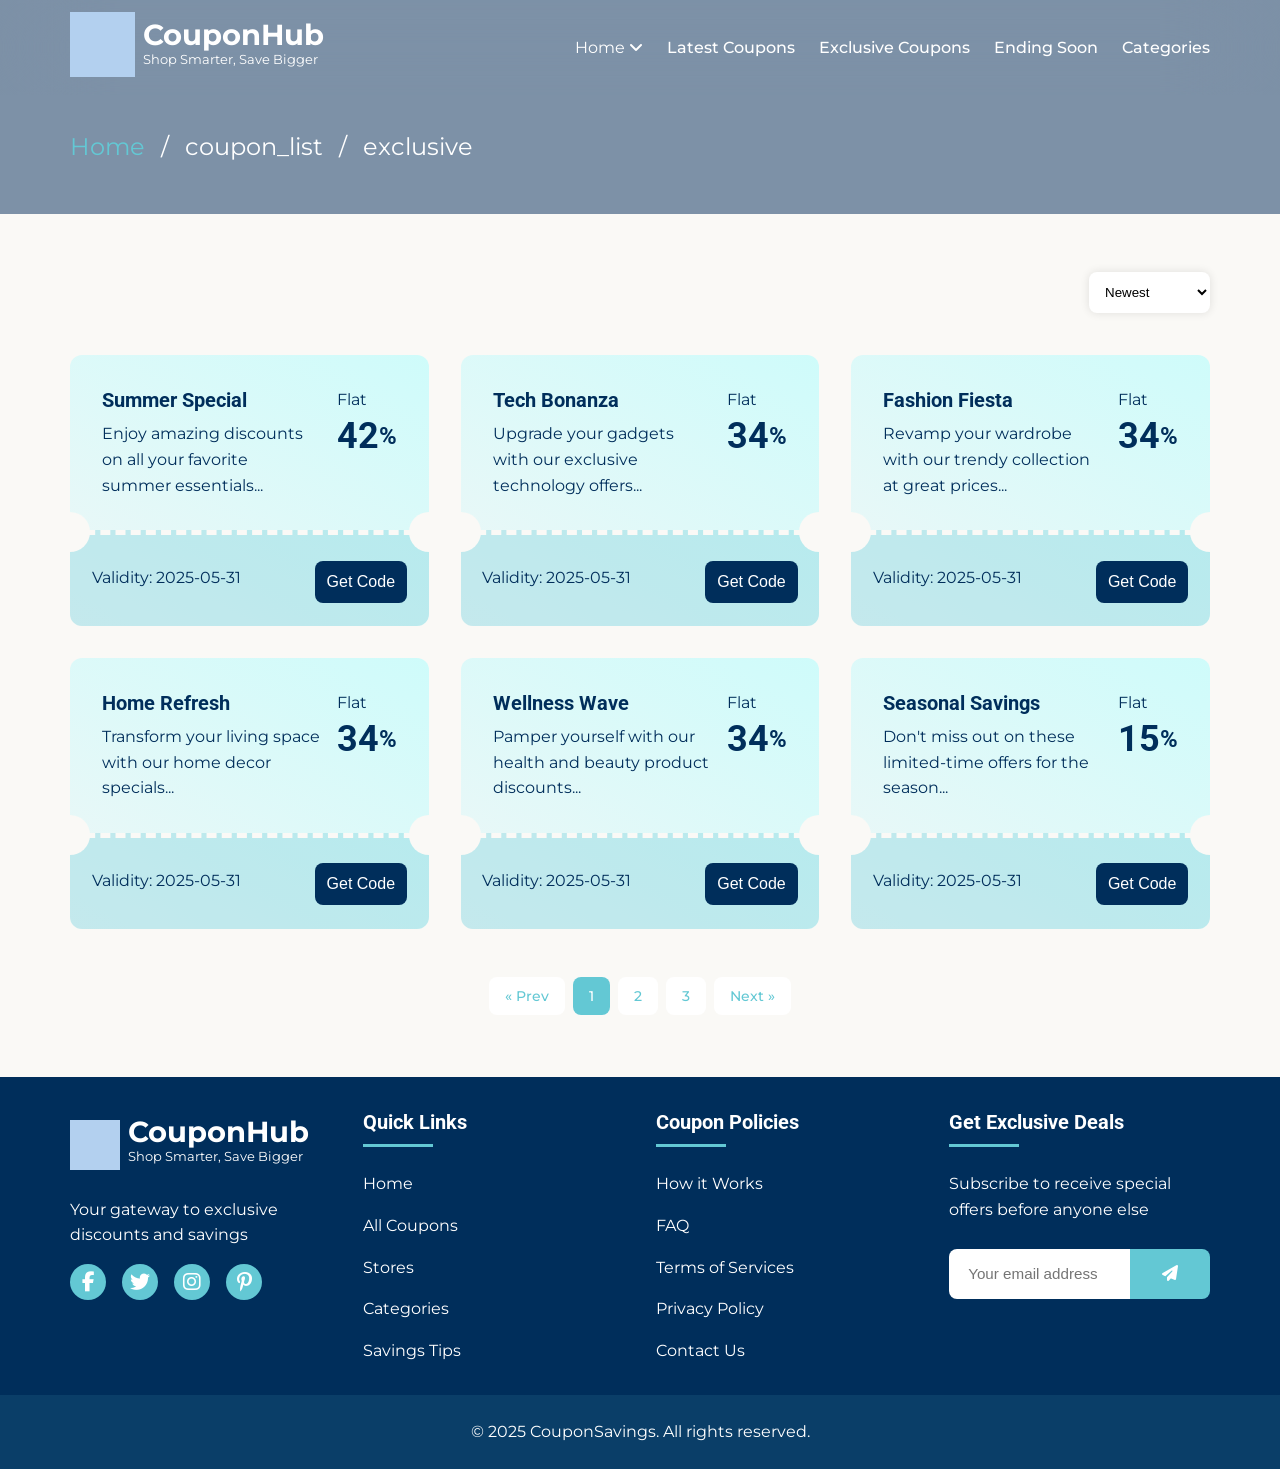
<file: exclusive.html>
<!DOCTYPE html>
<html lang="en">
  <head>
    <meta charset="UTF-8" />
    <meta name="viewport" content="width=device-width, initial-scale=1.0" />
    <title>Exclusive Coupons Page</title>
    <!-- font-awesome cdn  -->
    <link
      rel="stylesheet"
      href="https://cdnjs.cloudflare.com/ajax/libs/font-awesome/6.5.0/css/all.min.css"
    />
    <!-- link to external css file  -->
    <link rel="stylesheet" href="./vendor/grid.css" />
    <link rel="stylesheet" href="./public/styles/main.css" />
  </head>
  <body>

    <!-- ========================================
    1. NAVBAR SECTION
========================================= -->
    <header class="navbar">
      <nav class="flex justify-between align-center container">
        <!-- Logo -->
        <a href="./index.html" class="logo">
          <img
            class="height-full width-full"
            src="./public/images/dummy_icon.png"
            alt="logo"
          />
          <div class="brand">
            <span>CouponHub</span>
            <p>Shop Smarter, Save Bigger</p>
          </div>
        </a>
        <!-- Mobile Menu Toggle Button -->
        <button class="btn hamburger">
          <i class="fas fa-bars fa-2xl"></i>
        </button>
        <!-- Navigation Links -->
        <ul class="nav-links">
          <li class="dropdown-container">
            Home <i class="fa-solid fa-angle-down"></i>
            <div class="dropdown-menu">
              <a href="./index.html">Home 1</a>
              <a href="./home-two.html">Home 2</a>
              <a href="./home-three.html">Home 3</a>
            </div>
          </li>
          <li>
            <a href="./latest.html" class="">Latest Coupons</a>
          </li>
          <li>
            <a href="./exclusive.html" class="">Exclusive Coupons</a>
          </li>
          <li>
            <a href="./ending.html" class="">Ending Soon</a>
          </li>
          <li>
            <a href="./categories.html" class="">Categories</a>
          </li>
        </ul>
      </nav>
    </header>

    <!-- ========================================
    2. BREADCRUMB SECTION
========================================= -->
    <section class="breadcrumb text-white">
      <ul class="container flex align-center gap-1">
        <li><a href="/">Home</a></li>
        <li>coupon_list</li>
        <li>exclusive</li>
      </ul>
    </section>
<!-- ========================================
    3. SHORTING FILTER SECTION
========================================= -->
    <div class="container py-3">
      <!-- sorting dropdown  -->
      <div class="flex justify-end mb-2">
        <div class="select">
          <select>
            <option value="sort" disabled>Sort By</option>
            <option value="sort">Newest</option>
            <option value="sort">Featured</option>
            <option value="sort">Ending soon</option>
            <option value="sort">By Company</option>
            <option value="sort">By Category</option>
          </select>
        </div>
      </div>

      <!-- ===============================
    4. COUPONS SECTION 
================================ -->
      <section class="medium-2 large-3 gap-2">
        <!-- Individual Coupon Card -->
        <div class="coupon-card">
          <!-- Coupon Title and Description -->
          <div class="card-body">
            <div>
              <h5 class="sub-title">Summer Special</h5>
              <p>
                Enjoy amazing discounts on all your favorite summer
                essentials...
              </p>
            </div>
            <!-- Discount Percentage  -->
            <div>
              <span>Flat</span>
              <h3 class="title price">42 <span>%</span></h3>
            </div>
          </div>
          <div class="card-footer">
            <div class="flex justify-between align-center">
              <p>Validity: 2025-05-31</p>
              <button class="btn bg-secondary text-white">Get Code</button>
            </div>
          </div>
        </div>
        <!-- Individual Coupon Card -->
        <div class="coupon-card">
          <!-- Coupon Title and Description -->
          <div class="card-body">
            <div>
              <h5 class="sub-title">Tech Bonanza</h5>
              <p>
                Upgrade your gadgets with our exclusive technology offers...
              </p>
            </div>
            <!-- Discount Percentage  -->
            <div>
              <span>Flat</span>
              <h3 class="title price">34 <span>%</span></h3>
            </div>
          </div>
          <!-- Coupon Footer with Validity and CTA -->
          <div class="card-footer">
            <div class="flex justify-between align-center">
              <p>Validity: 2025-05-31</p>
              <button class="btn bg-secondary text-white">Get Code</button>
            </div>
          </div>
        </div>
        <!-- Individual Coupon Card -->
        <div class="coupon-card">
          <!-- Coupon Title and Description -->
          <div class="card-body">
            <div>
              <h5 class="sub-title">Fashion Fiesta</h5>
              <p>
                Revamp your wardrobe with our trendy collection at great
                prices...
              </p>
            </div>
            <!-- Discount Percentage  -->
            <div>
              <span>Flat</span>
              <h3 class="title price">34 <span>%</span></h3>
            </div>
          </div>
          <!-- Coupon Footer with Validity and CTA -->
          <div class="card-footer">
            <div class="flex justify-between align-center">
              <p>Validity: 2025-05-31</p>
              <button class="btn bg-secondary text-white">Get Code</button>
            </div>
          </div>
        </div>
        <!-- Individual Coupon Card -->
        <div class="coupon-card">
          <!-- Coupon Title and Description -->
          <div class="card-body">
            <div>
              <h5 class="sub-title">Home Refresh</h5>
              <p>Transform your living space with our home decor specials...</p>
            </div>
            <!-- Discount Percentage  -->
            <div>
              <span>Flat</span>
              <h3 class="title price">34 <span>%</span></h3>
            </div>
          </div>
          <!-- Coupon Footer with Validity and CTA -->
          <div class="card-footer">
            <div class="flex justify-between align-center">
              <p>Validity: 2025-05-31</p>
              <button class="btn bg-secondary text-white">Get Code</button>
            </div>
          </div>
        </div>
        <!-- Individual Coupon Card -->
        <div class="coupon-card">
          <div class="card-body">
            <!-- Coupon Title and Description -->
            <div>
              <h5 class="sub-title">Wellness Wave</h5>
              <p>
                Pamper yourself with our health and beauty product discounts...
              </p>
            </div>
            <!-- Discount Percentage -->
            <div>
              <span>Flat</span>
              <h3 class="title price">34 <span>%</span></h3>
            </div>
          </div>
          <!-- Coupon Footer with Validity and CTA -->
          <div class="card-footer">
            <div class="flex justify-between align-center">
              <p>Validity: 2025-05-31</p>
              <button class="btn bg-secondary text-white">Get Code</button>
            </div>
          </div>
        </div>
        <!-- Individual Coupon Card -->
        <div class="coupon-card">
          <div class="card-body">
            <!-- Coupon Title and Description -->
            <div>
              <h5 class="sub-title">Seasonal Savings</h5>
              <p>
                Don't miss out on these limited-time offers for the season...
              </p>
            </div>
            <!-- Discount Percentage -->
            <div>
              <span>Flat</span>
              <h3 class="title price">15 <span>%</span></h3>
            </div>
          </div>
          <!-- Coupon Footer with Validity and CTA -->
          <div class="card-footer">
            <div class="flex justify-between align-center">
              <p>Validity: 2025-05-31</p>
              <button class="btn bg-secondary text-white">Get Code</button>
            </div>
          </div>
        </div>
      </section>
      <!-- ========================================
    5. PAGINATION
========================================= -->
      <!-- pagination components with button and next-prev  -->
      <ul class="pagination">
        <li>
          <a href="/coupon_list">« Prev </a>
        </li>
        <li>
          <a href="#" class="active">1</a>
        </li>
        <li>
          <a href="#">2</a>
        </li>
        <li>
          <a href="#">3</a>
        </li>
        <li>
          <a href="#"> Next »</a>
        </li>
      </ul>
    </div>

<!-- ========================================
    POPUP/ MODAL
========================================= -->
    <div class="modal">
      <div class="modal-content">
        <div class="modal-details">
          <!-- Coupon Header -->
          <div class="bg-primary relative">
            <h3 class="title">Ramadan Special Offer</h3>
            <div class="discount">
              <h5 class="sub-title">20% OFF</h5>
            </div>
          </div>
          <!-- modal Body -->
          <div class="modal-body">
            <ul>
              <li>
                <i class="fa-solid fa-stopwatch text-secondary"></i>
                <span class="text-bold">Expires:</span>
                <span>2025-04-28 (11:59 PM)</span>
              </li>
              <li>
                <i class="fa-solid fa-tag text-secondary"></i>
                <span class="text-bold">Category:</span>
                <span>Ramadan Essentials</span>
              </li>
              <li>
                <i class="fa-solid fa-store text-secondary"></i>
                <span class="text-bold">Valid at:</span>
                <span>All participating stores</span>
              </li>
            </ul>
            <p>
              Enjoy 20% discount on all grocery items during this holy month of
              Ramadan. Minimum purchase of $50 required. Offer valid until
              supplies last. Cannot be combined with other promotions.
            </p>

            <button class="btn bg-secondary width-full text-white">
              <i class="fa-solid fa-ticket"></i> Reveal Code
            </button>
          </div>
          <small class="text-center text-light d-block">
            *Terms and condition applies
          </small>
        </div>

        <!-- Close Button -->
        <button class="btn close-btn">
          <i class="fa-solid fa-xmark"></i>
        </button>
      </div>
    </div>
<!-- ========================================
    6. FOOTER SECTION
========================================= -->
    <footer class="footer">
      <div class="container medium-2 large-4 gap-2 py-2">
        <!-- Footer logo and social media links -->
        <div>
          <a href="./index.html" class="logo">
            <img
              class="height-full width-full"
              src="./public/images/dummy_icon.png"
              alt="logo"
            />
            <div>
              <span>CouponHub</span>
              <p>Shop Smarter, Save Bigger</p>
            </div>
          </a>

          <p>Your gateway to exclusive discounts and savings</p>
          <div class="social-links">
            <a href="/#"><i class="fab fa-facebook-f"></i></a>
            <a href="/#"><i class="fab fa-twitter"></i></a>
            <a href="/#"><i class="fab fa-instagram"></i></a>
            <a href="/#"><i class="fab fa-pinterest-p"></i></a>
          </div>
        </div>
        <!-- Quick navigation links -->
        <div>
          <h5 class="title">Quick Links</h5>
          <ul class="footer-links">
            <li>
              <a href="/">Home</a>
            </li>
            <li>
              <a href="/">All Coupons</a>
            </li>
            <li>
              <a href="/">Stores</a>
            </li>
            <li>
              <a href="/">Categories</a>
            </li>
            <li>
              <a href="/">Savings Tips</a>
            </li>
          </ul>
        </div>
        <!-- Coupon policy related links -->
        <div>
          <h5 class="title">Coupon Policies</h5>
          <ul class="footer-links">
            <li>
              <a href="/">How it Works</a>
            </li>
            <li>
              <a href="/">FAQ</a>
            </li>
            <li>
              <a href="/">Terms of Services</a>
            </li>
            <li>
              <a href="/">Privacy Policy</a>
            </li>
            <li>
              <a href="/">Contact Us</a>
            </li>
          </ul>
        </div>
        <!-- Newsletter subscription form -->
        <div>
          <h5 class="title">Get Exclusive Deals</h5>
          <p>Subscribe to receive special offers before anyone else</p>
          <form class="subscribe-form">
            <input type="email" placeholder="Your email address" required />
            <button class="btn" type="submit">
              <i class="fas fa-paper-plane"></i>
            </button>
          </form>
        </div>
      </div>
      <!-- Footer bottom copyright -->
      <div class="footer-bottom">
        © 2025 CouponSavings. All rights reserved.
      </div>
    </footer>
    <!-- ===============================
     JAVASCRIPT
================================ -->
    <script src="./public/js/index.js"></script>
  </body>
</html>
</file>
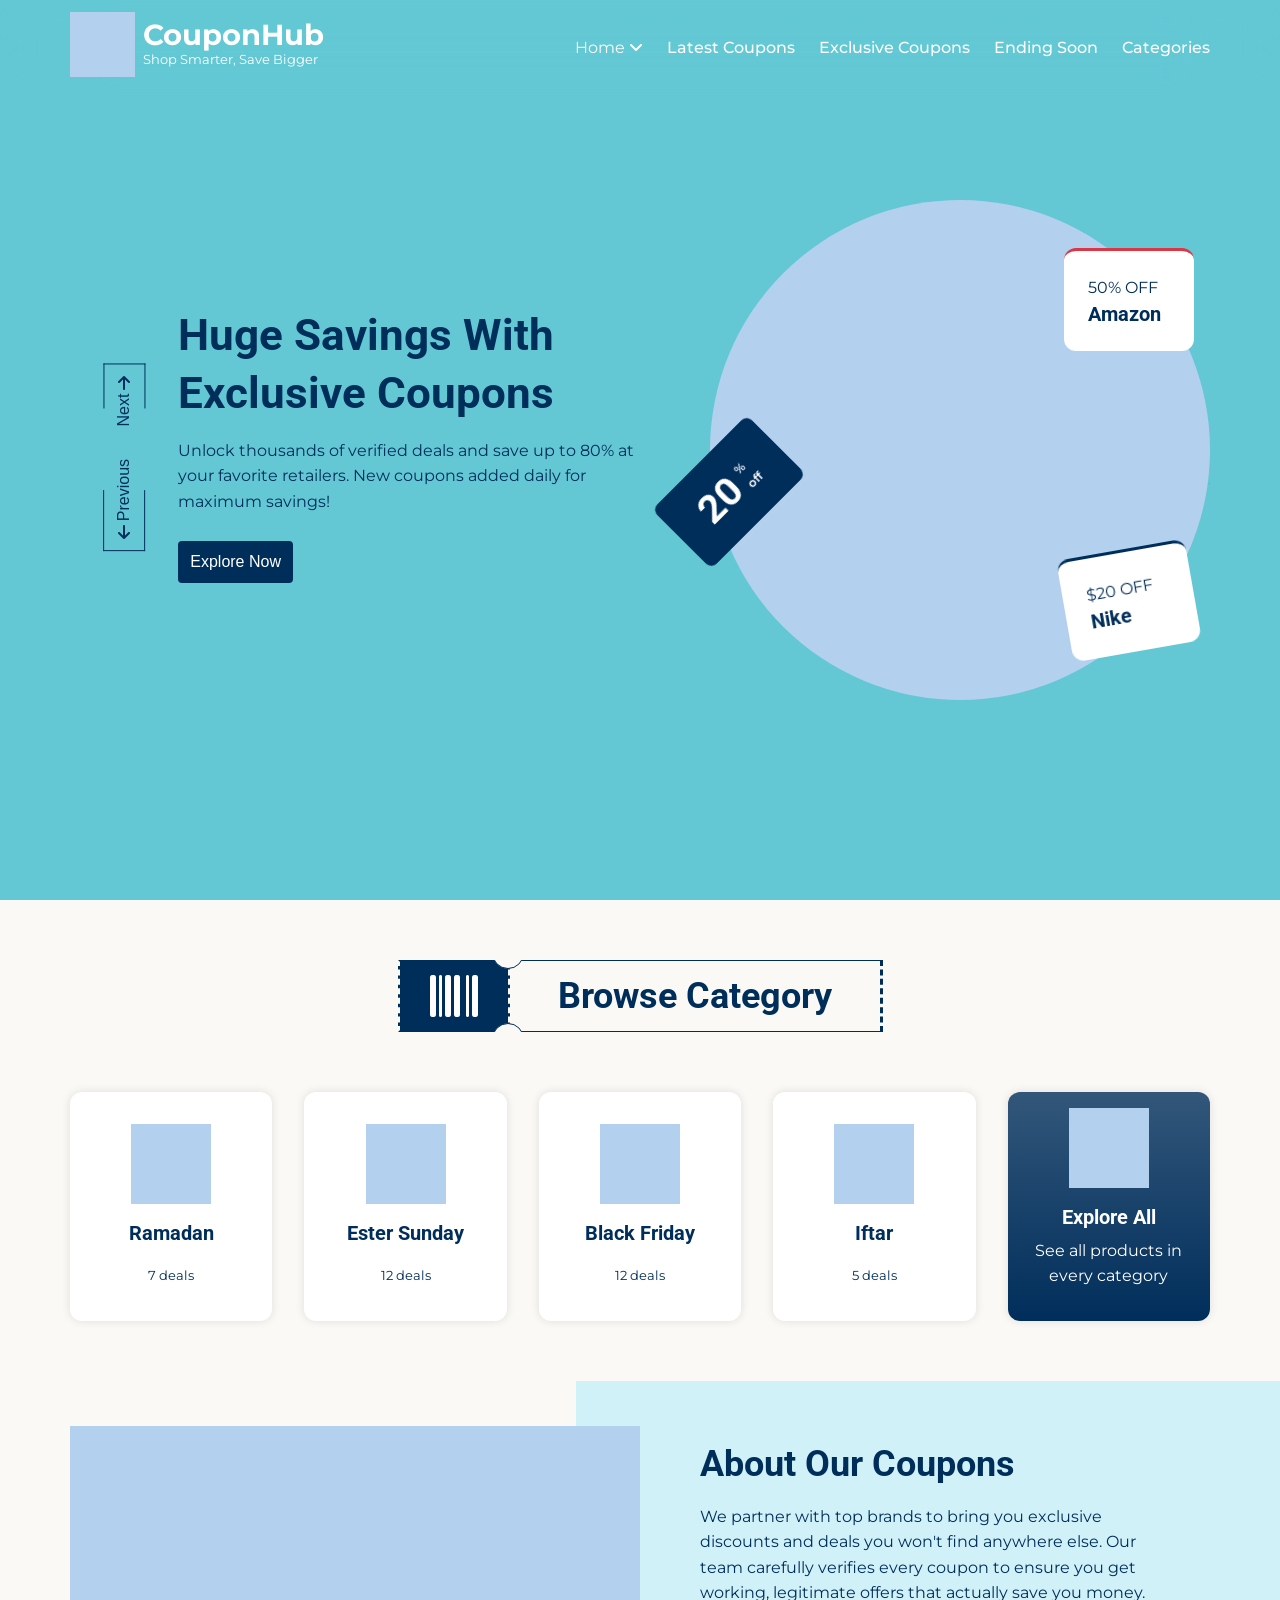
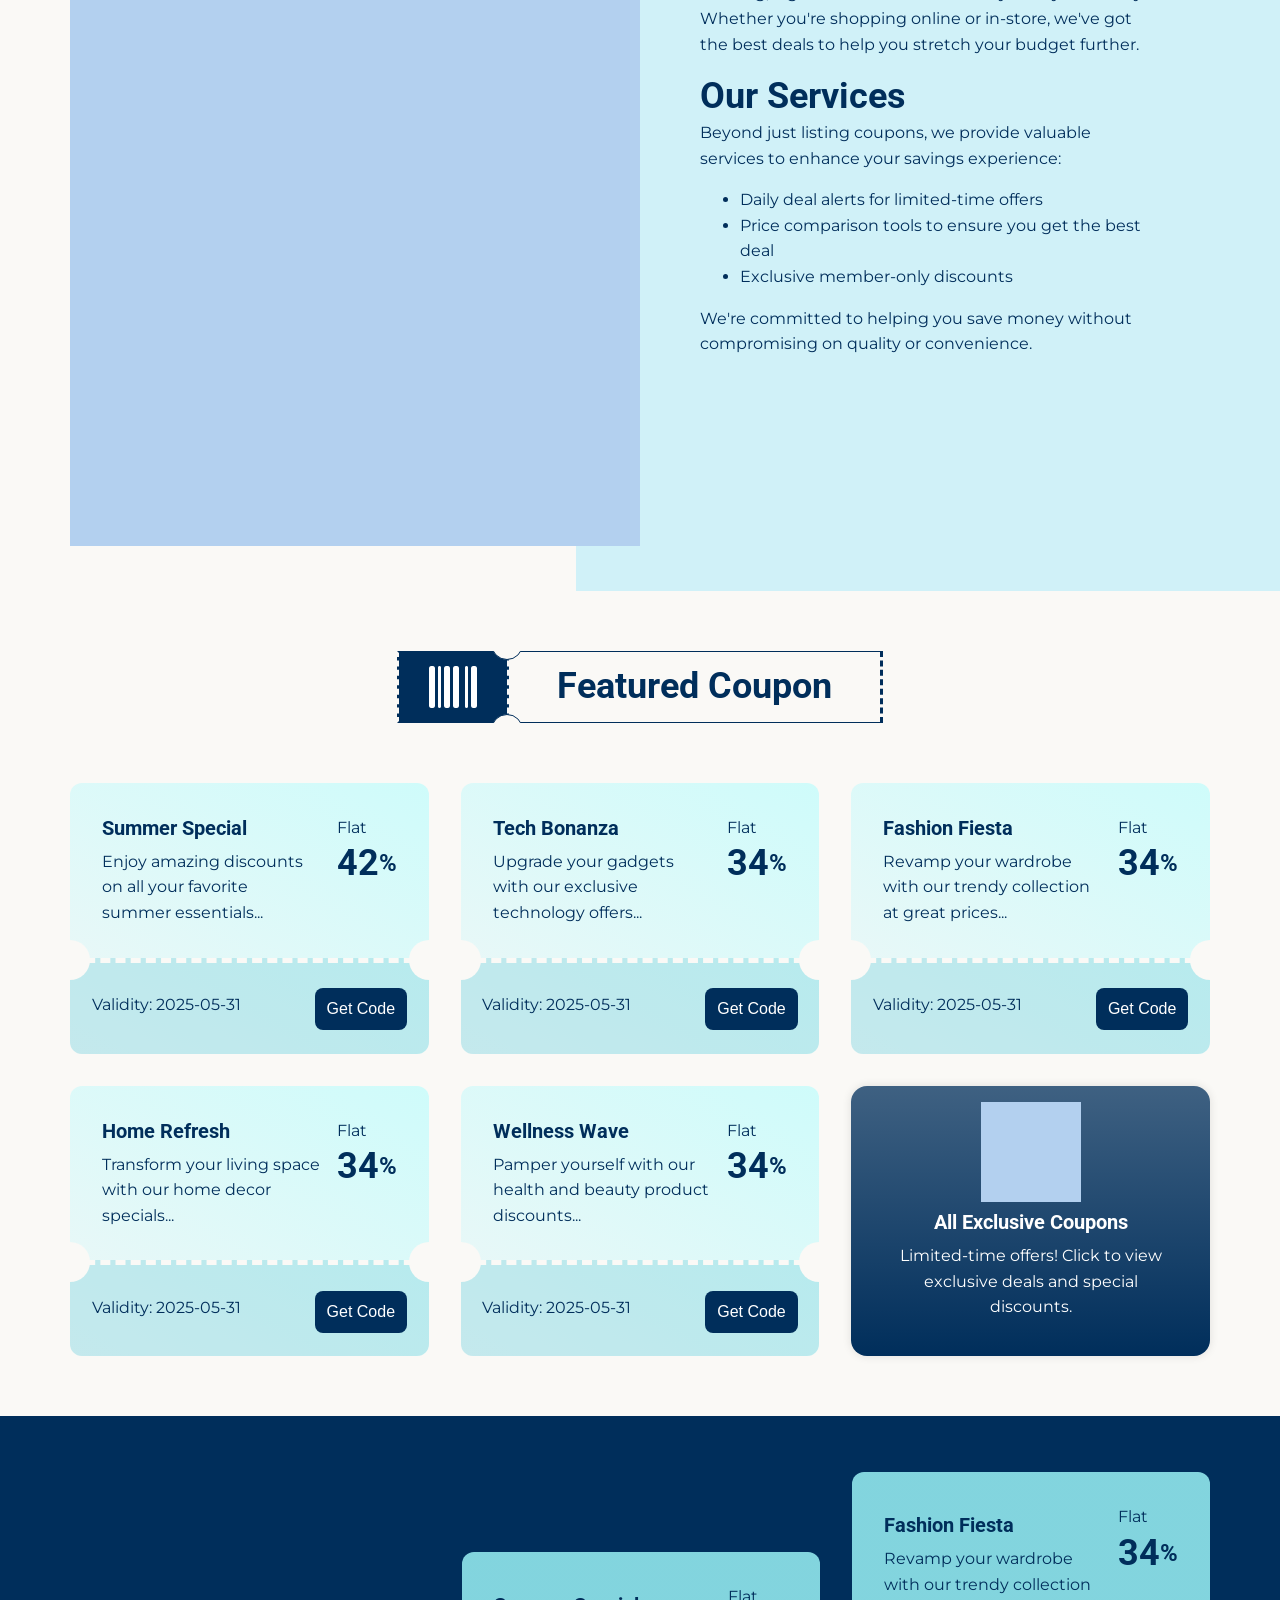
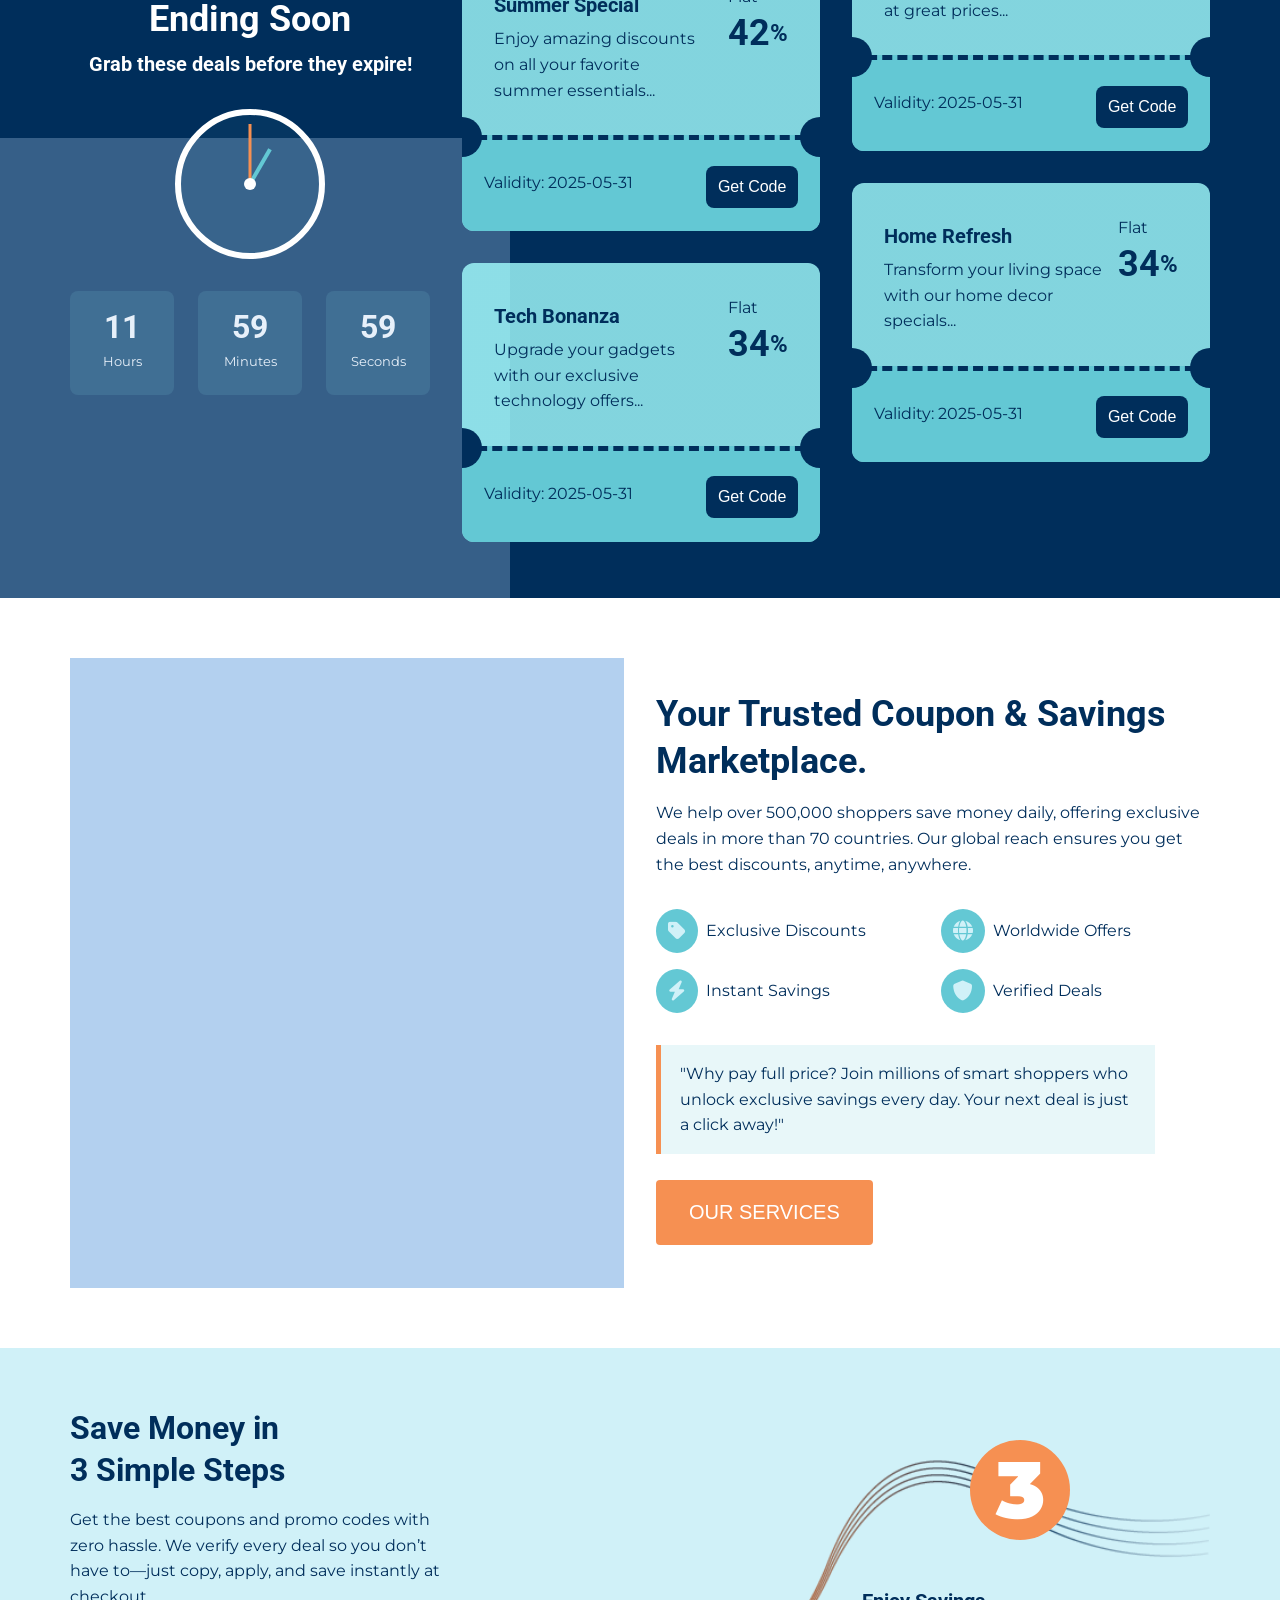
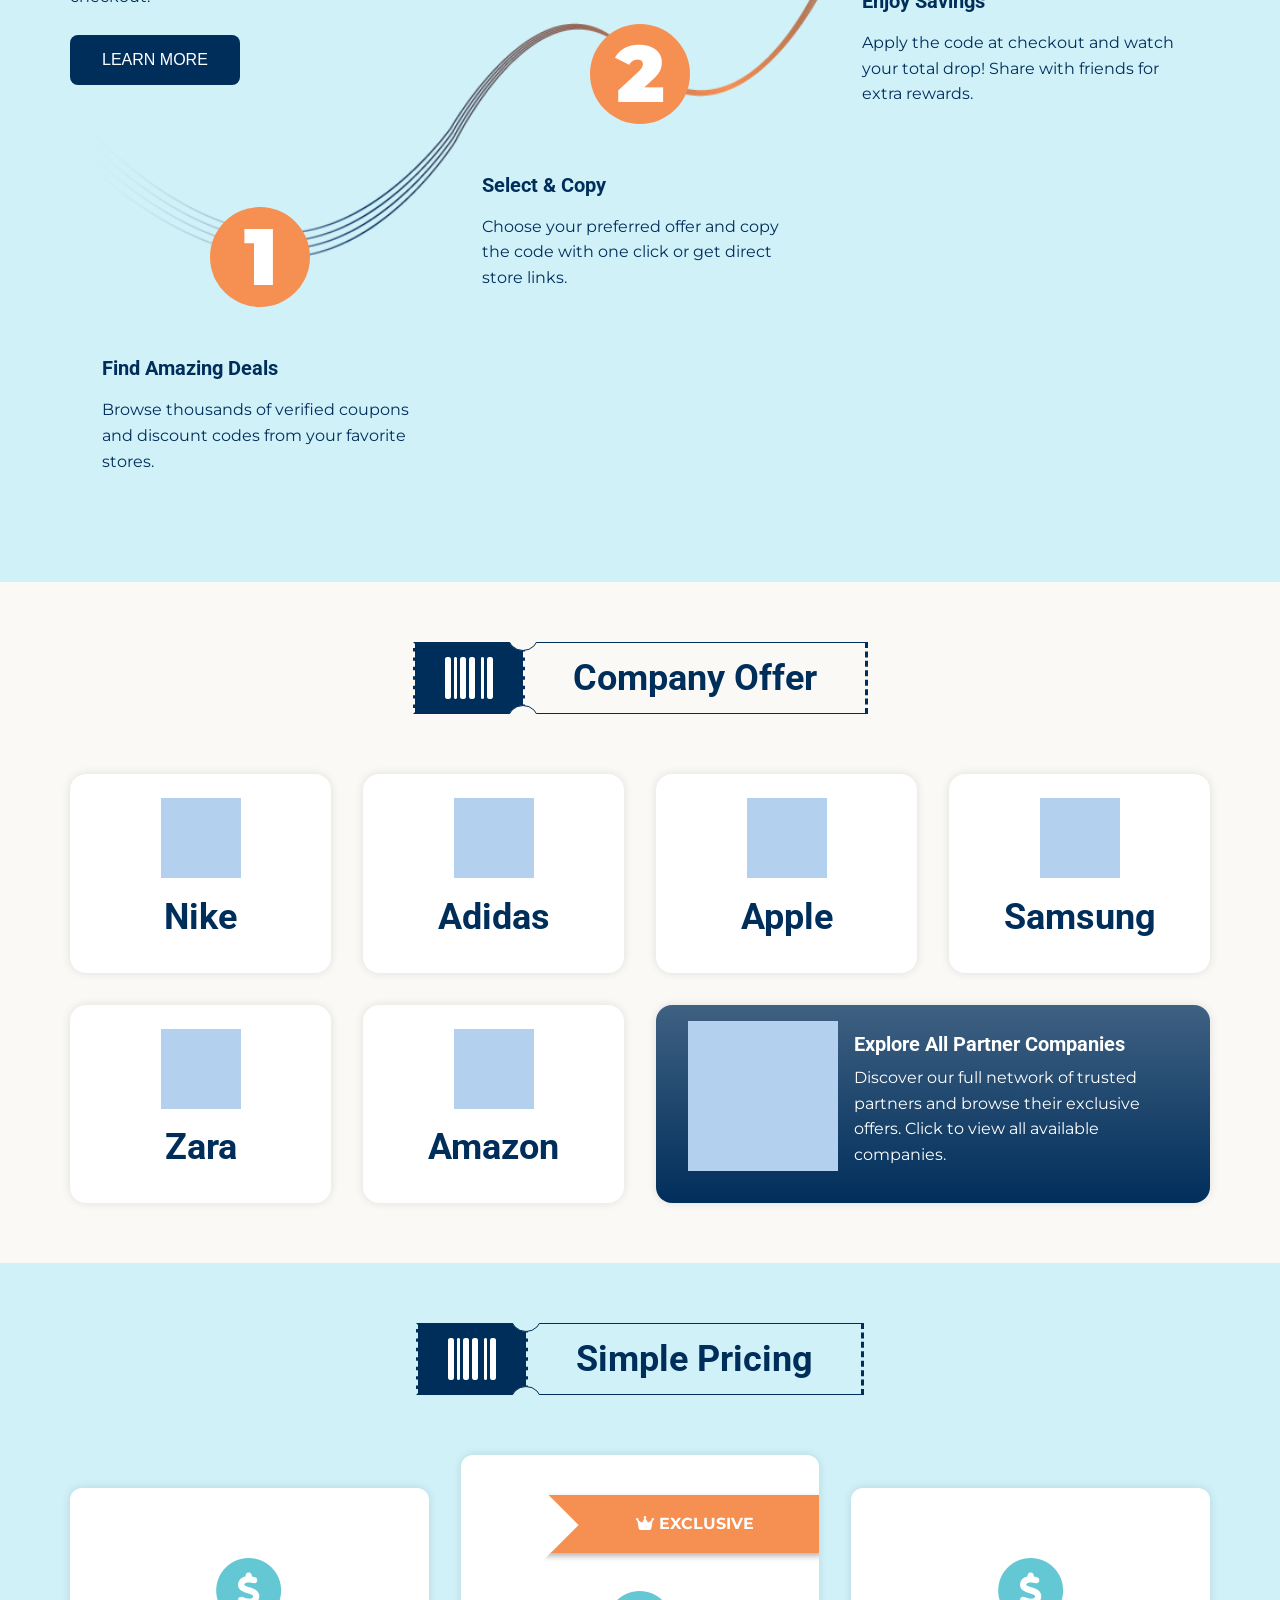
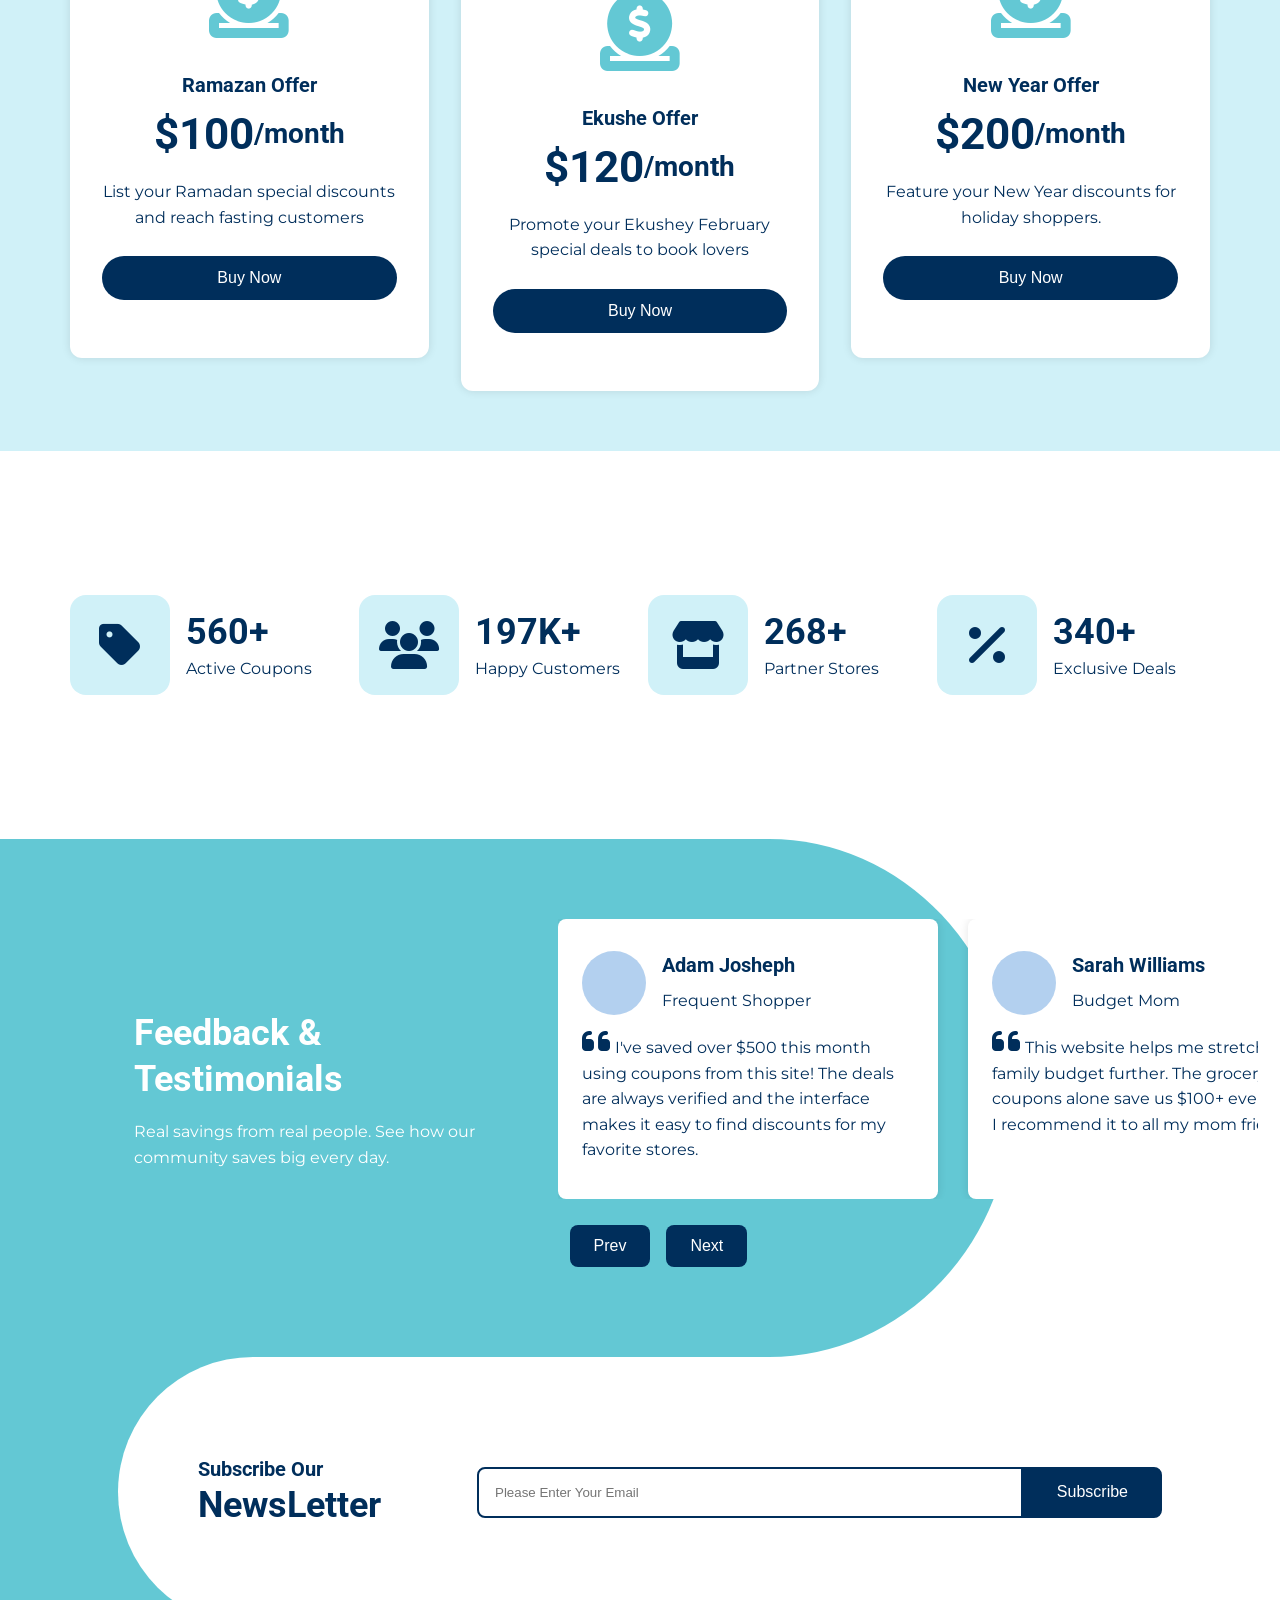
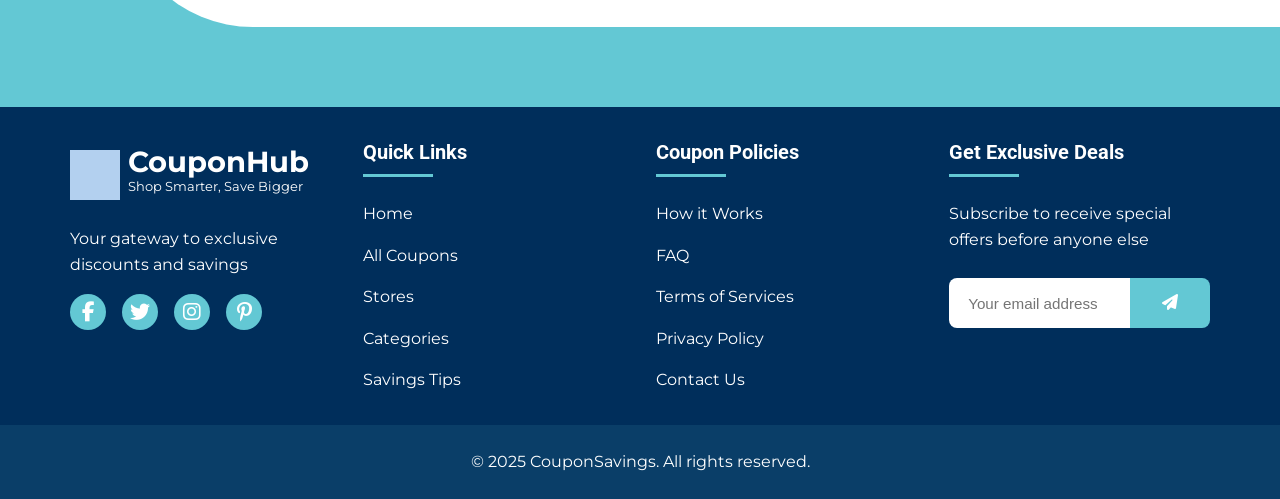
<file: home-three.html>
<!DOCTYPE html>
<html lang="en">
  <head>
    <meta charset="UTF-8" />
    <meta name="viewport" content="width=device-width, initial-scale=1.0" />
    <title>Home page - 3</title>
    <!-- font-awesome cdn  -->
    <link
      rel="stylesheet"
      href="https://cdnjs.cloudflare.com/ajax/libs/font-awesome/6.5.0/css/all.min.css"
    />
    <!-- link to external css file  -->
    <link rel="stylesheet" href="./vendor/grid.css" />
    <link rel="stylesheet" href="./public/styles/main.css" />

    <!-- swiper js cdn  -->
    <link
      rel="stylesheet"
      href="https://cdn.jsdelivr.net/npm/swiper@11/swiper-bundle.min.css"
    />
  </head>
  <body>
    <!-- ========================================
     NAVBAR SECTION
========================================= -->
    <header class="navbar">
      <nav class="flex justify-between align-center container">
        <!-- Logo -->
        <a href="./index.html" class="logo">
          <img
            class="height-full width-full"
            src="./public/images/dummy_icon.png"
            alt="logo"
          />
          <div class="brand">
            <span>CouponHub</span>
            <p>Shop Smarter, Save Bigger</p>
          </div>
        </a>
        <!-- Mobile Menu Toggle Button -->
        <button class="btn hamburger">
          <i class="fas fa-bars fa-2xl"></i>
        </button>
        <!-- Navigation Links -->
        <ul class="nav-links">
          <li class="dropdown-container">
            Home <i class="fa-solid fa-angle-down"></i>
            <div class="dropdown-menu">
              <a href="./index.html">Home 1</a>
              <a href="./home-two.html">Home 2</a>
              <a href="./home-three.html">Home 3</a>
            </div>
          </li>
          <li>
            <a href="./latest.html" class="">Latest Coupons</a>
          </li>
          <li>
            <a href="./exclusive.html" class="">Exclusive Coupons</a>
          </li>
          <li>
            <a href="./ending.html" class="">Ending Soon</a>
          </li>
          <li>
            <a href="./categories.html" class="">Categories</a>
          </li>
        </ul>
      </nav>
    </header>
    <!-- ========================================
     HERO SECTION (SLIDER)
========================================= -->
    <section class="hero-three bg-primary">
      <div class="container medium-12">
        <div class="swiper-controls">
          <button class="button-next">
            Next <i class="fa-solid fa-arrow-right"></i>
          </button>
          <button class="button-prev">
            <i class="fa-solid fa-arrow-left"></i> Previous
          </button>
        </div>
        <div class="span-11 py-3">
          <div class="swiper mySwiper">
            <div class="swiper-wrapper span-11">
              <div class="swiper-slide">
                <div class="medium-2 gap-3 align-center relative">
                  <div class="swiper-content">
                    <div>
                      <h1 class="hero-title">Huge Savings With</h1>
                      <h1 class="hero-title">Exclusive Coupons</h1>
                    </div>
                    <p>
                      Unlock thousands of verified deals and save up to 80% at
                      your favorite retailers. New coupons added daily for
                      maximum savings!
                    </p>
                    <button class="btn bg-secondary text-white">
                      Explore Now
                    </button>
                  </div>
                  <div class="hero-three-img">
                    <img
                      class="img-full"
                      src="./public/images/dummy.png"
                      alt=""
                    />
                    <!-- discount card  -->
                    <div class="discount-card">
                      <h3 class="title">20</h3>
                      <div>
                        <p>%</p>
                        <p>off</p>
                      </div>
                    </div>
                    <!-- discount coupon card  -->
                    <div class="coupon-1">
                      <span>50% OFF</span>
                      <h5 class="sub-title">Amazon</h5>
                    </div>
                    <!-- discount coupon card  -->
                    <div class="coupon-2">
                      <span>$20 OFF</span>
                      <h5 class="sub-title">Nike</h5>
                    </div>
                  </div>
                </div>
              </div>
              <div class="swiper-slide">
                <div class="medium-2 gap-3 align-center relative">
                  <div class="swiper-content">
                    <div>
                      <h1 class="hero-title">Exclusive Coupons</h1>
                      <h1 class="hero-title">Huge Savings</h1>
                    </div>
                    <p>
                      Unlock thousands of verified deals and save up to 80% at
                      your favorite retailers. New coupons added daily for
                      maximum savings!
                    </p>
                    <button class="btn bg-secondary text-white">
                      Explore Now
                    </button>
                  </div>
                  <div class="hero-three-img">
                    <img
                      class="img-full"
                      src="./public/images/dummy.png"
                      alt=""
                    />
                    <!-- discount card  -->
                    <div class="discount-card">
                      <h3 class="title">20</h3>
                      <div>
                        <p>%</p>
                        <p>off</p>
                      </div>
                    </div>
                    <!-- discount coupon card  -->
                    <div class="coupon-1">
                      <span>50% OFF</span>
                      <h5 class="sub-title">Amazon</h5>
                    </div>
                    <!-- discount coupon card  -->
                    <div class="coupon-2">
                      <span>$20 OFF</span>
                      <h5 class="sub-title">Nike</h5>
                    </div>
                  </div>
                </div>
              </div>
              <div class="swiper-slide">
                <div class="medium-2 gap-3 align-center relative">
                  <div class="swiper-content">
                    <div>
                      <h1 class="hero-title">Exclusive Coupons</h1>
                      <h1 class="hero-title">Huge Savings</h1>
                    </div>
                    <p>
                      Unlock thousands of verified deals and save up to 80% at
                      your favorite retailers. New coupons added daily for
                      maximum savings!
                    </p>
                    <button class="btn bg-secondary text-white">
                      Explore Now
                    </button>
                  </div>
                  <div class="hero-three-img">
                    <img
                      class="img-full"
                      src="./public/images/dummy.png"
                      alt=""
                    />
                    <!-- discount card  -->
                    <div class="discount-card">
                      <h3 class="title">20</h3>
                      <div>
                        <p>%</p>
                        <p>off</p>
                      </div>
                    </div>
                    <!-- discount coupon card  -->
                    <div class="coupon-1">
                      <span>50% OFF</span>
                      <h5 class="sub-title">Amazon</h5>
                    </div>
                    <!-- discount coupon card  -->
                    <div class="coupon-2">
                      <span>$20 OFF</span>
                      <h5 class="sub-title">Nike</h5>
                    </div>
                  </div>
                </div>
              </div>
            </div>
          </div>
        </div>
      </div>
    </section>

    <!-- ========================================
     CATEGORIES SECTION
========================================= -->
    <section class="categories">
      <div class="container">
        <!-- Section Heading -->
        <div class="section-header">
          <div class="bar-code"><i class="fas fa-barcode"></i></div>
          <div class="section-name"><h3 class="title">Browse Category</h3></div>
        </div>
        <!-- Category Cards Grid: for mobile- 1column, tablets- 2column and from large - 3column -->
        <div class="medium-2 large-5 gap-2">
          <!-- Category Cards with image, title, deals count and a cta button -->
          <div class="category-card">
            <div class="p-2">
              <div class="category-image">
                <img
                  class="height-full width-full"
                 src="./public/images/dummy_icon.png"
                  alt="banner image"
                />
              </div>
              <h5 class="title">Ramadan</h5>
              <small>7 deals</small>
            </div>
            <div class="category-overlay">
              <a href="./category-details.html" class="btn">Go to Category </a>
            </div>
          </div>
          <!-- Category Cards with image, title, deals count and a cta button -->
          <div class="category-card">
            <div class="p-2">
              <div class="category-image">
                <img
                  class="height-full width-full"
                  src="./public/images/dummy_icon.png"
                  alt="banner image"
                />
              </div>
              <h5 class="title">Ester Sunday</h5>
              <small>12 deals</small>
            </div>
            <div class="category-overlay">
              <a href="./category-details.html" class="btn">Go to Category </a>
            </div>
          </div>
          <!-- Category Cards with image, title, deals count and a cta button -->
          <div class="category-card">
            <div class="p-2">
              <div class="category-image">
                <img
                  class="height-full width-full"
                  src="./public/images/dummy_icon.png"
                  alt="banner image"
                />
              </div>
              <h5 class="title">Black Friday</h5>
              <small>12 deals</small>
            </div>
            <div class="category-overlay">
              <a href="./category-details.html" class="btn">Go to Category </a>
            </div>
          </div>
          <!-- Category Cards with image, title, deals count and a cta button -->
          <div class="category-card">
            <div class="p-2">
              <div class="category-image">
                <img
                  class="height-full width-full"
                  src="./public/images/dummy_icon.png"
                  alt="banner image"
                />
              </div>
              <h5 class="title">Iftar</h5>
              <small>5 deals</small>
            </div>
            <div class="category-overlay">
              <a href="./category-details.html" class="btn">Go to Category </a>
            </div>
          </div>

          <!-- Link to All Categories -->
          <a href="./categories.html" class="link-card">
            <div class="flex flex-col justify-center align-center">
              <div>
                <img
                  class="height-full width-full"
                  src="./public/images/dummy_icon.png"
                  alt="banner image"
                />
              </div>
              <div>
                <h5 class="sub-title">Explore All</h5>
                <p>See all products in every category</p>
              </div>
            </div>
          </a>
        </div>
      </div>
    </section>

    <!-- ========================================
     About-Us SECTION (3)
========================================= -->
    <section class="relative">
      <div class="container about-three large-2 align-center">
        <div class="about-image">
          <img
            src="./public/images/dummy.png"
            alt="Happy shoppers using coupons"
          />
        </div>
        <div class="about-three-content">
          <div>
            <h3 class="title">About Our Coupons</h3>
            <p>
              We partner with top brands to bring you exclusive discounts and
              deals you won't find anywhere else. Our team carefully verifies
              every coupon to ensure you get working, legitimate offers that
              actually save you money. Whether you're shopping online or
              in-store, we've got the best deals to help you stretch your budget
              further.
            </p>
          </div>
          <div>
            <h3 class="title">Our Services</h3>
            <div>
              Beyond just listing coupons, we provide valuable services to
              enhance your savings experience:
              <ul>
                <li>Daily deal alerts for limited-time offers</li>
                <li>Price comparison tools to ensure you get the best deal</li>
                <li>Exclusive member-only discounts</li>
              </ul>
              We're committed to helping you save money without compromising on
              quality or convenience.
            </div>
          </div>
        </div>
      </div>
    </section>

    <!-- ========================================
     FEATURED COUPON SECTION
========================================= -->
    <section class="featured-coupon">
      <div class="container">
        <!-- Section Header with Icon and Title -->
        <div class="section-header">
          <div class="bar-code"><i class="fas fa-barcode"></i></div>
          <div class="section-name"><h3 class="title">Featured Coupon</h3></div>
        </div>
        <!-- Coupons Grid Layout small-medium-large = 1/2/3 -->
        <div class="medium-2 large-3 gap-2">
          <!-- Individual Coupon Card -->
          <div class="coupon-card">
            <!-- Coupon Title and Description -->
            <div class="card-body">
              <div>
                <h5 class="sub-title">Summer Special</h5>
                <p>
                  Enjoy amazing discounts on all your favorite summer
                  essentials...
                </p>
              </div>
              <!-- Discount Percentage  -->
              <div>
                <span>Flat</span>
                <h3 class="title price">42 <span>%</span></h3>
              </div>
            </div>
            <div class="card-footer">
              <div class="flex justify-between align-center">
                <p>Validity: 2025-05-31</p>
                <button class="btn bg-secondary text-white">Get Code</button>
              </div>
            </div>
          </div>
          <!-- Individual Coupon Card -->
          <div class="coupon-card">
            <!-- Coupon Title and Description -->
            <div class="card-body">
              <div>
                <h5 class="sub-title">Tech Bonanza</h5>
                <p>
                  Upgrade your gadgets with our exclusive technology offers...
                </p>
              </div>
              <!-- Discount Percentage  -->
              <div>
                <span>Flat</span>
                <h3 class="title price">34 <span>%</span></h3>
              </div>
            </div>
            <!-- Coupon Footer with Validity and CTA -->
            <div class="card-footer">
              <div class="flex justify-between align-center">
                <p>Validity: 2025-05-31</p>
                <button class="btn bg-secondary text-white">Get Code</button>
              </div>
            </div>
          </div>
          <!-- Individual Coupon Card -->
          <div class="coupon-card">
            <!-- Coupon Title and Description -->
            <div class="card-body">
              <div>
                <h5 class="sub-title">Fashion Fiesta</h5>
                <p>
                  Revamp your wardrobe with our trendy collection at great
                  prices...
                </p>
              </div>
              <!-- Discount Percentage  -->
              <div>
                <span>Flat</span>
                <h3 class="title price">34 <span>%</span></h3>
              </div>
            </div>
            <!-- Coupon Footer with Validity and CTA -->
            <div class="card-footer">
              <div class="flex justify-between align-center">
                <p>Validity: 2025-05-31</p>
                <button class="btn bg-secondary text-white">Get Code</button>
              </div>
            </div>
          </div>
          <!-- Individual Coupon Card -->
          <div class="coupon-card">
            <!-- Coupon Title and Description -->
            <div class="card-body">
              <div>
                <h5 class="sub-title">Home Refresh</h5>
                <p>
                  Transform your living space with our home decor specials...
                </p>
              </div>
              <!-- Discount Percentage  -->
              <div>
                <span>Flat</span>
                <h3 class="title price">34 <span>%</span></h3>
              </div>
            </div>
            <!-- Coupon Footer with Validity and CTA -->
            <div class="card-footer">
              <div class="flex justify-between align-center">
                <p>Validity: 2025-05-31</p>
                <button class="btn bg-secondary text-white">Get Code</button>
              </div>
            </div>
          </div>
          <!-- Individual Coupon Card -->
          <div class="coupon-card">
            <div class="card-body">
              <!-- Coupon Title and Description -->
              <div>
                <h5 class="sub-title">Wellness Wave</h5>
                <p>
                  Pamper yourself with our health and beauty product
                  discounts...
                </p>
              </div>
              <!-- Discount Percentage -->
              <div>
                <span>Flat</span>
                <h3 class="title price">34 <span>%</span></h3>
              </div>
            </div>
            <!-- Coupon Footer with Validity and CTA -->
            <div class="card-footer">
              <div class="flex justify-between align-center">
                <p>Validity: 2025-05-31</p>
                <button class="btn bg-secondary text-white">Get Code</button>
              </div>
            </div>
          </div>
          <!-- Link Card to All Exclusive Coupons -->
          <a href="./latest.html" class="link-card">
            <div class="flex flex-col justify-center align-center">
              <div>
                <img
                  class="height-full width-full"
                 src="./public/images/dummy_icon.png"
                  alt="banner image"
                />
              </div>
              <div>
                <h5 class="sub-title">All Exclusive Coupons</h5>
                <p>
                  Limited-time offers! Click to view exclusive deals and special
                  discounts.
                </p>
              </div>
            </div>
          </a>
        </div>
      </div>
    </section>

    <!-- ========================================
     ENDING SOON SECTION
========================================= -->
    <section class="ending-soon bg-secondary">
      <div class="container relative">
        <!-- Section Graphic -->
        <div class="ending-image">
          <img src="./public/images/dummy.png" alt="" />
        </div>
        <!-- Grid: Countdown + Coupon Cards -->
        <div class="large-3 gap-2 align-center">
          <!-- Countdown Timer -->
          <div class="text-center large-span-1">
            <div>
              <h3 class="title">Ending Soon</h3>
              <h5 class="sub-title mb-2">
                Grab these deals before they expire!
              </h5>

              <!-- Analog clock animation  -->
              <div class="clock">
                <div class="hour-hand"></div>
                <div class="minute-hand"></div>
              </div>

              <!-- Digital Countdown -->
              <div class="countdown-timer">
                <div>
                  <h4 class="title">11</h4>
                  <small>Hours</small>
                </div>
                <div>
                  <h4 class="title">59</h4>
                  <small>Minutes</small>
                </div>
                <div>
                  <h4 class="title">59</h4>
                  <small>Seconds</small>
                </div>
              </div>
            </div>
          </div>
          <!-- Coupon Cards container with 2 column from medium device -->
          <div class="large-span-2">
            <div class="masonry-grid">
              <!-- individual coupon-card  -->
              <div class="masonry-item">
                <div class="coupon-card">
                  <div class="card-body">
                    <div>
                      <h5 class="sub-title">Summer Special</h5>
                      <p>
                        Enjoy amazing discounts on all your favorite summer
                        essentials...
                      </p>
                    </div>
                    <div>
                      <span>Flat</span>
                      <h3 class="title price">42 <span>%</span></h3>
                    </div>
                  </div>
                  <div class="card-footer">
                    <div class="flex justify-between align-center">
                      <p>Validity: 2025-05-31</p>
                      <button class="btn bg-secondary text-white">
                        Get Code
                      </button>
                    </div>
                  </div>
                </div>
              </div>
              <!-- individual coupon-card  -->
              <div class="masonry-item">
                <div class="coupon-card">
                  <div class="card-body">
                    <div>
                      <h5 class="sub-title">Tech Bonanza</h5>
                      <p>
                        Upgrade your gadgets with our exclusive technology
                        offers...
                      </p>
                    </div>
                    <div>
                      <span>Flat</span>
                      <h3 class="title price">34 <span>%</span></h3>
                    </div>
                  </div>
                  <div class="card-footer">
                    <div class="flex justify-between align-center">
                      <p>Validity: 2025-05-31</p>
                      <button class="btn bg-secondary text-white">
                        Get Code
                      </button>
                    </div>
                  </div>
                </div>
              </div>
              <!-- individual coupon-card  -->
              <div class="masonry-item">
                <div class="coupon-card">
                  <div class="card-body">
                    <div>
                      <h5 class="sub-title">Fashion Fiesta</h5>
                      <p>
                        Revamp your wardrobe with our trendy collection at great
                        prices...
                      </p>
                    </div>
                    <div>
                      <span>Flat</span>
                      <h3 class="title price">34 <span>%</span></h3>
                    </div>
                  </div>
                  <div class="card-footer">
                    <div class="flex justify-between align-center">
                      <p>Validity: 2025-05-31</p>
                      <button class="btn bg-secondary text-white">
                        Get Code
                      </button>
                    </div>
                  </div>
                </div>
              </div>
              <!-- individual coupon-card  -->
              <div class="masonry-item">
                <div class="coupon-card">
                  <div class="card-body">
                    <div>
                      <h5 class="sub-title">Home Refresh</h5>
                      <p>
                        Transform your living space with our home decor
                        specials...
                      </p>
                    </div>
                    <div>
                      <span>Flat</span>
                      <h3 class="title price">34 <span>%</span></h3>
                    </div>
                  </div>
                  <div class="card-footer">
                    <div class="flex justify-between align-center">
                      <p>Validity: 2025-05-31</p>
                      <button class="btn bg-secondary text-white">
                        Get Code
                      </button>
                    </div>
                  </div>
                </div>
              </div>
            </div>
          </div>
        </div>
      </div>
    </section>

    <!-- ========================================
     ABOUT SECTION START
========================================= -->
    <section class="about-us bg-white">
      <div class="container large-2 align-center gap-2">
        <!-- About Image -->
        <div class="image">
          <img
            src="./public/images/dummy.png"
            alt="image"
          />
        </div>

        <!-- trust-building content -->
        <div>
          <!-- Section Title -->
          <h3 class="title">Your Trusted Coupon &amp; Savings Marketplace.</h3>
          <!-- Section Description -->
          <p>
            We help over 500,000 shoppers save money daily, offering exclusive
            deals in more than 70 countries. Our global reach ensures you get
            the best discounts, anytime, anywhere.
          </p>
          <!-- Feature Icons List -->
          <ul class="all-2 align-center gap-1">
            <li>
              <i class="fa-solid fa-tag"></i><span>Exclusive Discounts</span>
            </li>
            <li>
              <i class="fa-solid fa-globe"></i><span>Worldwide Offers</span>
            </li>
            <li>
              <i class="fa-solid fa-bolt"></i><span>Instant Savings</span>
            </li>
            <li>
              <i class="fa-solid fa-shield"></i><span>Verified Deals</span>
            </li>
          </ul>
          <!-- Motivational Quote -->
          <p class="quote">
            "Why pay full price? Join millions of smart shoppers who unlock
            exclusive savings every day. Your next deal is just a click away!"
          </p>
          <!-- CTA Button -->
          <button class="btn">OUR SERVICES</button>
        </div>
      </div>
    </section>

    <!-- ========================================
     HOW IT WORKS SECTION 
========================================= -->
    <section class="timeline-section bg-lighten">
      <div class="container">
        <div class="large-3 how-it-works">
          <!-- Timeline Image -->
          <div class="timeline">
            <img src="./public/images/timeline/timeline.png" alt="" />
          </div>

          <!-- Text Intro and Step 1 -->
          <div class="relative">
            <div class="pb-5">
              <h4 class="title">
                Save Money in <br />
                3 Simple Steps
              </h4>
              <p>
                Get the best coupons and promo codes with zero hassle. We verify
                every deal so you don’t have to—just copy, apply, and save
                instantly at checkout.
              </p>
              <button class="btn bg-secondary text-white">LEARN MORE</button>
            </div>
            <div class="one">
              <div class="timeline-card">
                <div class="number">1</div>
                <h5 class="title">Find Amazing Deals</h5>
                <p>
                  Browse thousands of verified coupons and discount codes from
                  your favorite stores.
                </p>
              </div>
            </div>
          </div>
          <!-- Step 2 -->
          <div class="middle align-center">
            <div class="two">
              <div class="timeline-card">
                <div class="number">2</div>
                <h5 class="title">Select &amp; Copy</h5>
                <p>
                  Choose your preferred offer and copy the code with one click
                  or get direct store links.
                </p>
              </div>
            </div>
          </div>
          <!-- Step 3 -->
          <div>
            <div class="three">
              <div class="timeline-card">
                <div class="number">3</div>
                <h5 class="title">Enjoy Savings</h5>
                <p>
                  Apply the code at checkout and watch your total drop! Share
                  with friends for extra rewards.
                </p>
              </div>
            </div>
          </div>
        </div>
      </div>
    </section>

    <!-- ===============================
     COMPANIES SECTION
================================ -->
    <section class="company-section">
      <div class="container">
        <!-- section header  -->
        <div class="section-header">
          <div class="bar-code"><i class="fas fa-barcode"></i></div>
          <div class="section-name"><h3 class="title">Company Offer</h3></div>
        </div>
        <!-- grid container : mobile-tablets-desktop = 1/2/4  -->
        <div class="medium-2 large-4 gap-2">
          <!-- clickable card with logo and name  -->
          <a href="./company-details.html" class="company-card">
            <img
              class="height-full width-full"
              src="./public/images/dummy_icon.png"
              alt="banner image"
            />
            <h3 class="title">Nike</h3>
          </a>
          <!-- clickable card with logo and name  -->
          <a href="./company-details.html" class="company-card">
            <img
              class="height-full width-full"
              src="./public/images/dummy_icon.png"
              alt="banner image"
            />
            <h3 class="title">Adidas</h3>
          </a>
          <!-- clickable card with logo and name  -->
          <a href="./company-details.html" class="company-card">
            <img
              class="height-full width-full"
              src="./public/images/dummy_icon.png"
              alt="banner image"
            />
            <h3 class="title">Apple</h3>
          </a>
          <!-- clickable card with logo and name  -->
          <a href="./company-details.html" class="company-card">
            <img
              class="height-full width-full"
              src="./public/images/dummy_icon.png"
              alt="banner image"
            />
            <h3 class="title">Samsung</h3>
          </a>
          <!-- clickable card with logo and name  -->
          <a href="./company-details.html" class="company-card">
            <img
              class="height-full width-full"
              src="./public/images/dummy_icon.png"
              alt="banner image"
            />
            <h3 class="title">Zara</h3>
          </a>
          <!-- clickable card with logo and name  -->
          <a href="./company-details.html" class="company-card">
            <img
              class="height-full width-full"
              src="./public/images/dummy_icon.png"
              alt="banner image"
            />
            <h3 class="title">Amazon</h3>
          </a>
          <!-- Link to All companies -->
          <div class="medium-span-2">
            <!-- link card to all companies-->
            <a href="./company.html" class="link-card">
              <div class="medium-4 gap-1 align-center">
                <div>
                  <img src="./public/images/dummy_icon.png" alt="link-image" />
                </div>
                <div class="span-3">
                  <h5 class="sub-title">Explore All Partner Companies</h5>
                  <p>
                    Discover our full network of trusted partners and browse
                    their exclusive offers. Click to view all available
                    companies.
                  </p>
                </div>
              </div>
            </a>
          </div>
        </div>
      </div>
    </section>

    <!-- ===============================
     PRICING SECTION
================================ -->
    <section class="pricing bg-lighten">
      <div class="container">
        <!-- Section header -->
        <div class="section-header">
          <div class="bar-code"><i class="fas fa-barcode"></i></div>
          <div class="section-name"><h3 class="title">Simple Pricing</h3></div>
        </div>
        <!-- card container grid: small/medium/large = 1/2/3 -->
        <div class="medium-2 large-3 align-center justify-center gap-1 medium-gap-2">
          <div>
            <!-- Pricing Card -->
            <div class="pricing-card">
              <span class="price-icon">
                <i class="fa-solid fa-circle-dollar-to-slot"></i>
              </span>
              <h5 class="sub-title">Ramazan Offer</h5>
              <h1 class="hero-title">$100 <span>/month</span></h1>
              <p>
                List your Ramadan special discounts and reach fasting customers
              </p>
              <button class="btn">Buy Now</button>
            </div>
          </div>
          <div>
            <!-- Pricing Card with exclusive badge -->
            <div class="pricing-card">
              <div class="flex justify-end">
                <div class="exclusive-badge">
                  <p class="badge">
                    <i class="fa-solid fa-crown"></i>
                    Exclusive
                  </p>
                </div>
              </div>
              <span class="price-icon">
                <i class="fa-solid fa-circle-dollar-to-slot"></i>
              </span>
              <h5 class="sub-title">Ekushe Offer</h5>
              <h1 class="hero-title">$120 <span>/month</span></h1>
              <p>Promote your Ekushey February special deals to book lovers</p>
              <button class="btn">Buy Now</button>
            </div>
          </div>
          <div>
            <!-- Pricing Card -->
            <div class="pricing-card">
              <span class="price-icon">
                <i class="fa-solid fa-circle-dollar-to-slot"></i>
              </span>
              <h5 class="sub-title">New Year Offer</h5>
              <h1 class="hero-title">$200 <span>/month</span></h1>
              <p>Feature your New Year discounts for holiday shoppers.</p>
              <button class="btn">Buy Now</button>
            </div>
          </div>
        </div>
      </div>
    </section>

    <!-- ===============================
     STATISTICS SECTION
================================ -->
    <section class="bg-white statistics">
      <div class="container">
        <!-- grid-container: small/large = 2/4 -->
        <ul class="small-2 larger-4 gap-2 medium-gap-1 stats-content">
          <!-- individual stat component  -->
          <li>
            <i class="fa-solid fa-tag fa-3x"></i>
            <div>
              <h3>560+</h3>
              <p>Active Coupons</p>
            </div>
          </li>
          <!-- individual stat component  -->
          <li>
            <i class="fa-solid fa-users fa-3x"></i>
            <div>
              <h3>197K+</h3>
              <p>Happy Customers</p>
            </div>
          </li>
          <!-- individual stat component  -->
          <li>
            <i class="fa-solid fa-store fa-3x"></i>
            <div>
              <h3>268+</h3>
              <p>Partner Stores</p>
            </div>
          </li>
          <!-- individual stat component  -->
          <li>
            <i class="fa-solid fa-percent fa-3x"></i>
            <div>
              <h3>340+</h3>
              <p>Exclusive Deals</p>
            </div>
          </li>
        </ul>
      </div>
    </section>

    <!-- ===============================
     TESTIMONIALS SECTION
================================ -->
    <section class="testimonials">
      <div class="container">
        <div class="medium-8 align-center gap-2">
          <!-- Text content -->
          <div class="text-content medium-span-3 flex flex-col justify-center">
            <h3 class="title">
              Feedback &amp; <br />
              Testimonials
            </h3>
            <p>
              Real savings from real people. See how our community saves big
              every day.
            </p>
          </div>
          <div class="medium-span-5 medium-py-5">
            <!-- Cards container: testimonial cards(slider) -->
            <div class="swiper swiper-testimonials">
              <div class="swiper-wrapper">
                <div class="swiper-slide">
                  <!-- Individual testimonial card -->
                  <div class="testimonial-card">
                    <div class="flex align-center gap-1">
                      <img
                        class="height-full width-full"
                        src="./public/images/dummy_icon.png"
                        alt="profile image"
                      />
                      <div>
                        <h5 class="sub-title">Adam Josheph</h5>
                        <p>Frequent Shopper</p>
                      </div>
                    </div>
                    <div class="flex">
                      <p>
                        <i class="fa-solid fa-quote-left fa-2x"></i>
                        I've saved over $500 this month using coupons from this
                        site! The deals are always verified and the interface
                        makes it easy to find discounts for my favorite stores.
                      </p>
                    </div>
                  </div>
                </div>
                <div class="swiper-slide">
                  <!-- Individual testimonial card -->
                  <div class="testimonial-card">
                    <div class="flex align-center gap-1">
                      <img
                        class="height-full width-full"
                        src="./public/images/dummy_icon.png"
                        alt="profile image"
                      />
                      <div>
                        <h5 class="sub-title">Sarah Williams</h5>
                        <p>Budget Mom</p>
                      </div>
                    </div>
                    <div class="flex">
                      <p>
                        <i class="fa-solid fa-quote-left fa-2x"></i>
                        This website helps me stretch our family budget further.
                        The grocery coupons alone save us $100+ every week. I
                        recommend it to all my mom friends!
                      </p>
                    </div>
                  </div>
                </div>
                <div class="swiper-slide">
                  <!-- Individual testimonial card -->
                  <div class="testimonial-card">
                    <div class="flex align-center gap-1">
                      <img
                        class="height-full width-full"
                       src="./public/images/dummy_icon.png"
                        alt="profile image"
                      />
                      <div>
                        <h5 class="sub-title">Michael Chen</h5>
                        <p>College Student</p>
                      </div>
                    </div>
                    <div class="flex">
                      <p>
                        <i class="fa-solid fa-quote-left fa-2x"></i>
                        As a student on tight budget, these coupon codes are
                        lifesavers. I get discounts on everything from textbooks
                        to pizza delivery. 10/10 would recommend!
                      </p>
                    </div>
                  </div>
                </div>
                <div class="swiper-slide">
                  <!-- Individual testimonial card -->
                  <div class="testimonial-card">
                    <div class="flex align-center gap-1">
                      <img
                        class="height-full width-full"
                        src="./public/images/dummy_icon.png"
                        alt="profile image"
                      />
                      <div>
                        <h5 class="sub-title">Emily Rodriguez</h5>
                        <p>Small Business Owner</p>
                      </div>
                    </div>
                    <div class="flex">
                      <p>
                        <i class="fa-solid fa-quote-left fa-2x"></i>
                        We use this site to find deals on office supplies and
                        software subscriptions. The business category coupons
                        have saved our startup thousands this year.
                      </p>
                    </div>
                  </div>
                </div>
                <div class="swiper-slide">
                  <!-- Individual testimonial card -->
                  <div class="testimonial-card">
                    <div class="flex align-center gap-1">
                      <img
                        class="height-full width-full"
                        src="./public/images/dummy_icon.png"
                        alt="profile image"
                      />
                      <div>
                        <h5 class="sub-title">David Kim</h5>
                        <p>Travel Enthusiast</p>
                      </div>
                    </div>
                    <div class="flex">
                      <p>
                        <i class="fa-solid fa-quote-left fa-2x"></i>
                        Booked 3 vacations this year using travel deals from
                        here. Got 40% off hotels and discounted airfare. The
                        travel section is my favorite!
                      </p>
                    </div>
                  </div>
                </div>
                <div class="swiper-slide">
                  <!-- Individual testimonial card -->
                  <div class="testimonial-card">
                    <div class="flex align-center gap-1">
                      <img
                        class="height-full width-full"
                        src="./public/images/dummy_icon.png"
                        alt="profile image"
                      />
                      <div>
                        <h5 class="sub-title">Jessica Patel</h5>
                        <p>Fashion Blogger</p>
                      </div>
                    </div>
                    <div class="flex">
                      <p>
                        <i class="fa-solid fa-quote-left fa-2x"></i>
                        I share coupon codes with my followers daily. This site
                        has the most up-to-date fashion deals and exclusive
                        discounts you won't find elsewhere.
                      </p>
                    </div>
                  </div>
                </div>
              </div>
            </div>
            <!-- carousel buttons -->
            <div class="btn-container">
              <button class="btn" id="prev">Prev</button>
              <button class="btn" id="next">Next</button>
            </div>
          </div>
        </div>
      </div>
    </section>

    <!-- ===============================
     NEWSLETTER SECTION
================================ -->
    <section class="news-letter">
      <div class="container">
        <!-- content for newsletter -->
        <div class="content">
          <div class="px-2 medium-px-3 large-px-5">
            <h5 class="sub-title">Subscribe Our</h5>
            <h3 class="title">NewsLetter</h3>
          </div>
          <!-- Input and subscribe button -->
          <div class="subscribe-input">
            <input class="bg-white" placeholder="Please Enter Your Email"/>
            <button class="btn bg-secondary text-white">Subscribe</button>
          </div>
        </div>
      </div>
    </section>

   <!-- ========================================
    POPUP/ MODAL
========================================= -->
    <div class="modal">
      <div class="modal-content">
        <div class="modal-details">
          <!-- Coupon Header -->
          <div class="bg-primary relative">
            <h3 class="title">Ramadan Special Offer</h3>
            <div class="discount">
              <h5 class="sub-title">20% OFF</h5>
            </div>
          </div>

          <!-- modal Body -->
          <div class="modal-body">
            <ul>
              <li>
                <i class="fa-solid fa-stopwatch text-secondary"></i>
                <span class="text-bold">Expires:</span>
                <span>2025-04-28 (11:59 PM)</span>
              </li>
              <li>
                <i class="fa-solid fa-tag text-secondary"></i>
                <span class="text-bold">Category:</span>
                <span>Ramadan Essentials</span>
              </li>
              <li>
                <i class="fa-solid fa-store text-secondary"></i>
                <span class="text-bold">Valid at:</span>
                <span>All participating stores</span>
              </li>
            </ul>
            <p>
              Enjoy 20% discount on all grocery items during this holy month of
              Ramadan. Minimum purchase of $50 required. Offer valid until
              supplies last. Cannot be combined with other promotions.
            </p>

            <button class="btn bg-secondary width-full text-white">
              <i class="fa-solid fa-ticket"></i> Reveal Code
            </button>
          </div>
          <small class="text-center text-light d-block">
            *Terms and condition applies
          </small>
        </div>

        <!-- Close Button -->
        <button class="btn close-btn">
          <i class="fa-solid fa-xmark"></i>
        </button>
      </div>
    </div>
    <!-- ===============================
     FOOTER SECTION START
================================ -->
    <footer class="footer">
      <div class="container medium-2 large-4 gap-2 py-2">
        <!-- Footer logo and social media links -->
        <div>
          <a href="./home-three.html" class="logo">
            <img
              class="height-full width-full"
              src="./public/images/dummy_icon.png"
              alt="logo"
            />
            <div>
              <span>CouponHub</span>
              <p>Shop Smarter, Save Bigger</p>
            </div>
          </a>

          <p>Your gateway to exclusive discounts and savings</p>
          <div class="social-links">
            <a href="/#"><i class="fab fa-facebook-f"></i></a>
            <a href="/#"><i class="fab fa-twitter"></i></a>
            <a href="/#"><i class="fab fa-instagram"></i></a>
            <a href="/#"><i class="fab fa-pinterest-p"></i></a>
          </div>
        </div>
        <!-- Quick navigation links -->
        <div>
          <h5 class="title">Quick Links</h5>
          <ul class="footer-links">
            <li>
              <a href="/">Home</a>
            </li>
            <li>
              <a href="/">All Coupons</a>
            </li>
            <li>
              <a href="/">Stores</a>
            </li>
            <li>
              <a href="/">Categories</a>
            </li>
            <li>
              <a href="/">Savings Tips</a>
            </li>
          </ul>
        </div>
        <!-- Coupon policy related links -->
        <div>
          <h5 class="title">Coupon Policies</h5>
          <ul class="footer-links">
            <li>
              <a href="/">How it Works</a>
            </li>
            <li>
              <a href="/">FAQ</a>
            </li>
            <li>
              <a href="/">Terms of Services</a>
            </li>
            <li>
              <a href="/">Privacy Policy</a>
            </li>
            <li>
              <a href="/">Contact Us</a>
            </li>
          </ul>
        </div>
        <!-- Newsletter subscription form -->
        <div>
          <h5 class="title">Get Exclusive Deals</h5>
          <p>Subscribe to receive special offers before anyone else</p>
          <form class="subscribe-form">
            <input type="email" placeholder="Your email address" required />
            <button class="btn" type="submit">
              <i class="fas fa-paper-plane"></i>
            </button>
          </form>
        </div>
      </div>
      <!-- Footer bottom copyright -->
      <div class="footer-bottom">
        © 2025 CouponSavings. All rights reserved.
      </div>
    </footer>

  <!-- ===============================
     JAVASCRIPT
================================ -->
    <!-- swiper js cdn   -->
    <script src="https://cdn.jsdelivr.net/npm/swiper@11/swiper-bundle.min.js"></script>

    <!-- utils js  -->
    <script src="./vendor/swiper.js"></script>
    <script src="./public/js/index.js"></script>
  </body>
</html>
</file>
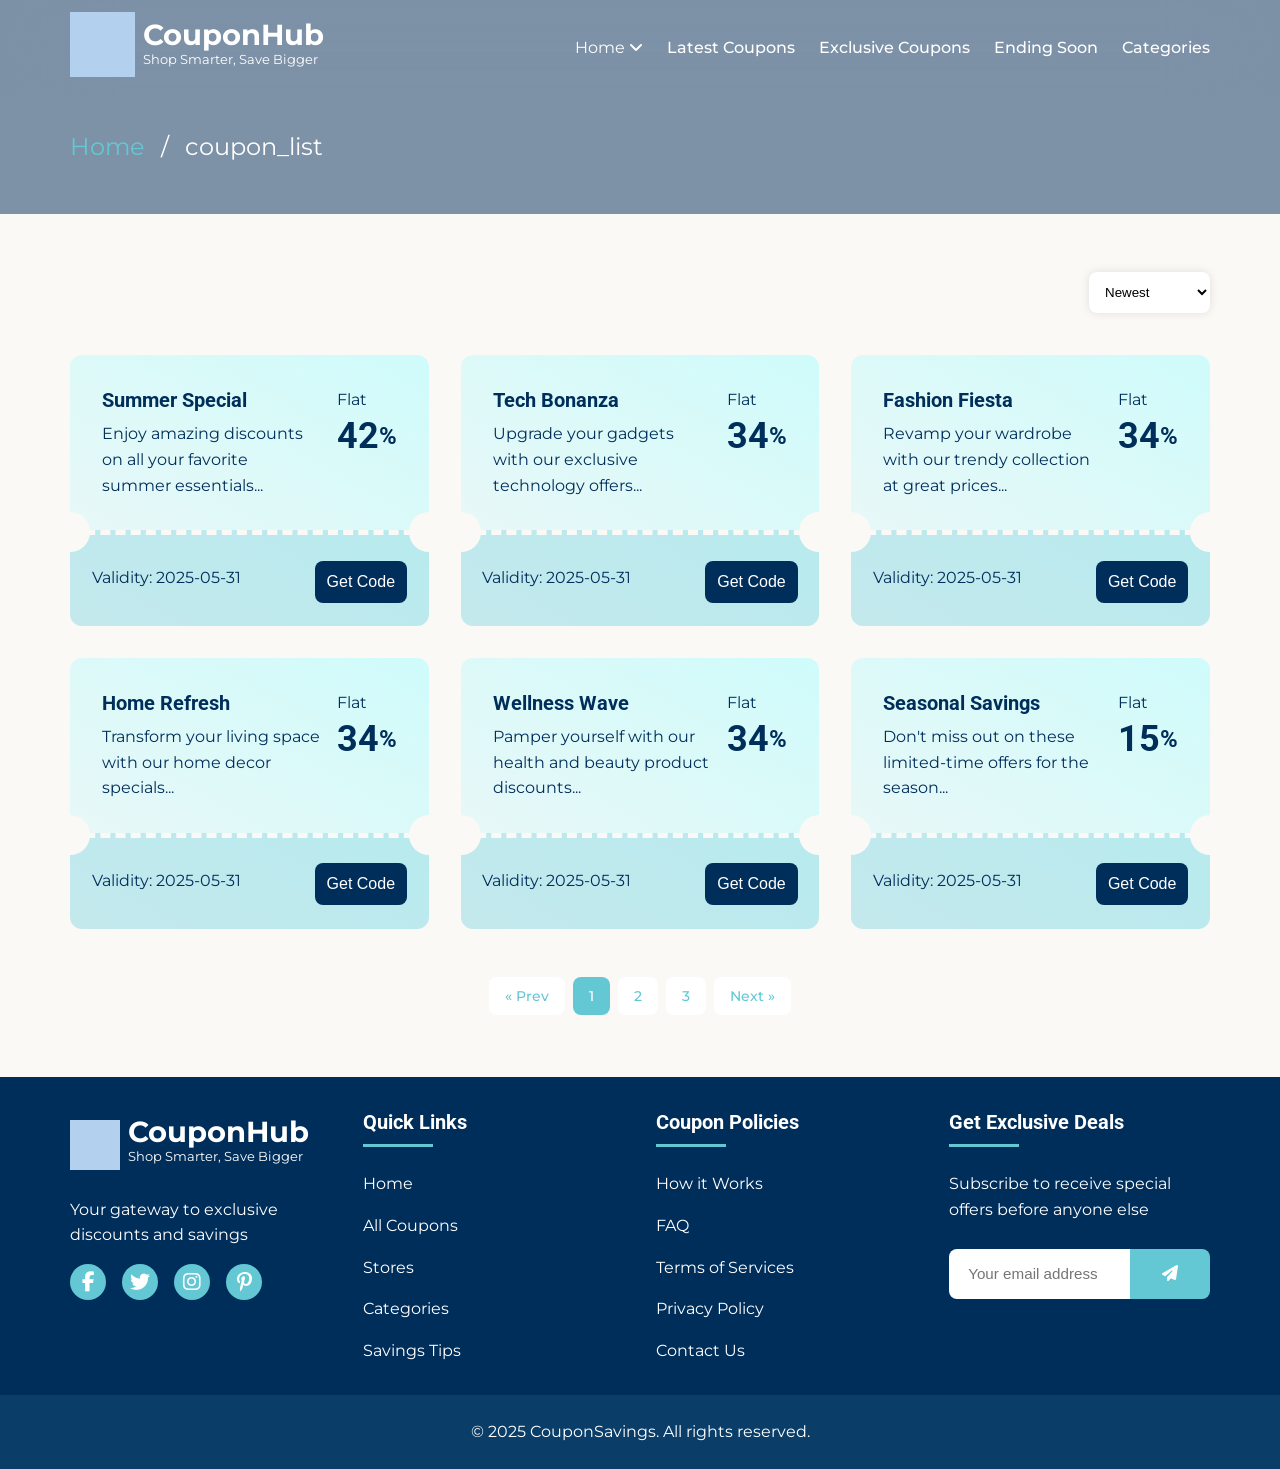
<file: latest.html>
<!DOCTYPE html>
<html lang="en">
  <head>
    <meta charset="UTF-8" />
    <meta name="viewport" content="width=device-width, initial-scale=1.0" />
    <title>Latest Coupons Page</title>
    <!-- font-awesome cdn  -->
    <link
      rel="stylesheet"
      href="https://cdnjs.cloudflare.com/ajax/libs/font-awesome/6.5.0/css/all.min.css"
    />
    <!-- link to external css file  -->
    <link rel="stylesheet" href="./vendor/grid.css" />
    <link rel="stylesheet" href="./public/styles/main.css" />
  </head>
  <body>
    <!-- ========================================
    1. NAVBAR SECTION
========================================= -->
    <header class="navbar">
      <nav class="flex justify-between align-center container">
        <!-- Logo -->
        <a href="./index.html" class="logo">
          <img
            class="height-full width-full"
            src="./public/images/dummy_icon.png"
            alt="logo"
          />
          <div class="brand">
            <span>CouponHub</span>
            <p>Shop Smarter, Save Bigger</p>
          </div>
        </a>
        <!-- Mobile Menu Toggle Button -->
        <button class="btn hamburger">
          <i class="fas fa-bars fa-2xl"></i>
        </button>
        <!-- Navigation Links -->
        <ul class="nav-links">
          <li class="dropdown-container">
            Home <i class="fa-solid fa-angle-down"></i>
            <div class="dropdown-menu">
              <a href="./index.html">Home 1</a>
              <a href="./home-two.html">Home 2</a>
              <a href="./home-three.html">Home 3</a>
            </div>
          </li>
          <li>
            <a href="./latest.html" class="">Latest Coupons</a>
          </li>
          <li>
            <a href="./exclusive.html" class="">Exclusive Coupons</a>
          </li>
          <li>
            <a href="./ending.html" class="">Ending Soon</a>
          </li>
          <li>
            <a href="./categories.html" class="">Categories</a>
          </li>
        </ul>
      </nav>
    </header>
    <!-- ========================================
    2. BREADCRUMB SECTION
========================================= -->
    <section class="breadcrumb text-white">
      <ul class="container flex align-center gap-1">
        <li><a href="/">Home</a></li>
        <li>coupon_list</li>
      </ul>
    </section>

    <!-- ========================================
    3. SHORTING FILTER SECTION
========================================= -->
    <div class="container py-3">
      <!-- sorting dropdown  -->
      <div class="flex justify-end mb-2">
        <div class="select">
          <select>
            <option value="sort" disabled>Sort By</option>
            <option value="sort">Newest</option>
            <option value="sort">Featured</option>
            <option value="sort">Ending soon</option>
            <option value="sort">By Company</option>
            <option value="sort">By Category</option>
          </select>
        </div>
      </div>

    <!-- ===============================
    4. COUPONS SECTION 
================================ -->
      <section class="medium-2 large-3 gap-2">
        <!-- Individual Coupon Card -->
        <div class="coupon-card">
          <!-- Coupon Title and Description -->
          <div class="card-body">
            <div>
              <h5 class="sub-title">Summer Special</h5>
              <p>
                Enjoy amazing discounts on all your favorite summer
                essentials...
              </p>
            </div>
            <!-- Discount Percentage  -->
            <div>
              <span>Flat</span>
              <h3 class="title price">42 <span>%</span></h3>
            </div>
          </div>
          <div class="card-footer">
            <div class="flex justify-between align-center">
              <p>Validity: 2025-05-31</p>
              <button class="btn bg-secondary text-white">Get Code</button>
            </div>
          </div>
        </div>
        <!-- Individual Coupon Card -->
        <div class="coupon-card">
          <!-- Coupon Title and Description -->
          <div class="card-body">
            <div>
              <h5 class="sub-title">Tech Bonanza</h5>
              <p>
                Upgrade your gadgets with our exclusive technology offers...
              </p>
            </div>
            <!-- Discount Percentage  -->
            <div>
              <span>Flat</span>
              <h3 class="title price">34 <span>%</span></h3>
            </div>
          </div>
          <!-- Coupon Footer with Validity and CTA -->
          <div class="card-footer">
            <div class="flex justify-between align-center">
              <p>Validity: 2025-05-31</p>
              <button class="btn bg-secondary text-white">Get Code</button>
            </div>
          </div>
        </div>
        <!-- Individual Coupon Card -->
        <div class="coupon-card">
          <!-- Coupon Title and Description -->
          <div class="card-body">
            <div>
              <h5 class="sub-title">Fashion Fiesta</h5>
              <p>
                Revamp your wardrobe with our trendy collection at great
                prices...
              </p>
            </div>
            <!-- Discount Percentage  -->
            <div>
              <span>Flat</span>
              <h3 class="title price">34 <span>%</span></h3>
            </div>
          </div>
          <!-- Coupon Footer with Validity and CTA -->
          <div class="card-footer">
            <div class="flex justify-between align-center">
              <p>Validity: 2025-05-31</p>
              <button class="btn bg-secondary text-white">Get Code</button>
            </div>
          </div>
        </div>
        <!-- Individual Coupon Card -->
        <div class="coupon-card">
          <!-- Coupon Title and Description -->
          <div class="card-body">
            <div>
              <h5 class="sub-title">Home Refresh</h5>
              <p>Transform your living space with our home decor specials...</p>
            </div>
            <!-- Discount Percentage  -->
            <div>
              <span>Flat</span>
              <h3 class="title price">34 <span>%</span></h3>
            </div>
          </div>
          <!-- Coupon Footer with Validity and CTA -->
          <div class="card-footer">
            <div class="flex justify-between align-center">
              <p>Validity: 2025-05-31</p>
              <button class="btn bg-secondary text-white">Get Code</button>
            </div>
          </div>
        </div>
        <!-- Individual Coupon Card -->
        <div class="coupon-card">
          <div class="card-body">
            <!-- Coupon Title and Description -->
            <div>
              <h5 class="sub-title">Wellness Wave</h5>
              <p>
                Pamper yourself with our health and beauty product discounts...
              </p>
            </div>
            <!-- Discount Percentage -->
            <div>
              <span>Flat</span>
              <h3 class="title price">34 <span>%</span></h3>
            </div>
          </div>
          <!-- Coupon Footer with Validity and CTA -->
          <div class="card-footer">
            <div class="flex justify-between align-center">
              <p>Validity: 2025-05-31</p>
              <button class="btn bg-secondary text-white">Get Code</button>
            </div>
          </div>
        </div>
        <!-- Individual Coupon Card -->
        <div class="coupon-card">
          <div class="card-body">
            <!-- Coupon Title and Description -->
            <div>
              <h5 class="sub-title">Seasonal Savings</h5>
              <p>
                Don't miss out on these limited-time offers for the season...
              </p>
            </div>
            <!-- Discount Percentage -->
            <div>
              <span>Flat</span>
              <h3 class="title price">15 <span>%</span></h3>
            </div>
          </div>
          <!-- Coupon Footer with Validity and CTA -->
          <div class="card-footer">
            <div class="flex justify-between align-center">
              <p>Validity: 2025-05-31</p>
              <button class="btn bg-secondary text-white">Get Code</button>
            </div>
          </div>
        </div>
      </section>
    <!-- ========================================
    5. PAGINATION
========================================= -->
      <!-- pagination components with button and next-prev  -->
      <ul class="pagination">
        <li>
          <a href="/coupon_list">« Prev </a>
        </li>
        <li>
          <a href="#" class="active">1</a>
        </li>
        <li>
          <a href="#">2</a>
        </li>
        <li>
          <a href="#">3</a>
        </li>
        <li>
          <a href="#"> Next »</a>
        </li>
      </ul>
    </div>

    <!-- ========================================
    POPUP/ MODAL
========================================= -->
    <div class="modal">
      <div class="modal-content">
        <div class="modal-details">
          <!-- Coupon Header -->
          <div class="bg-primary relative">
            <h3 class="title">Ramadan Special Offer</h3>
            <div class="discount">
              <h5 class="sub-title">20% OFF</h5>
            </div>
          </div>
          <!-- modal Body -->
          <div class="modal-body">
            <ul>
              <li>
                <i class="fa-solid fa-stopwatch text-secondary"></i>
                <span class="text-bold">Expires:</span>
                <span>2025-04-28 (11:59 PM)</span>
              </li>
              <li>
                <i class="fa-solid fa-tag text-secondary"></i>
                <span class="text-bold">Category:</span>
                <span>Ramadan Essentials</span>
              </li>
              <li>
                <i class="fa-solid fa-store text-secondary"></i>
                <span class="text-bold">Valid at:</span>
                <span>All participating stores</span>
              </li>
            </ul>
            <p>
              Enjoy 20% discount on all grocery items during this holy month of
              Ramadan. Minimum purchase of $50 required. Offer valid until
              supplies last. Cannot be combined with other promotions.
            </p>

            <button class="btn bg-secondary width-full text-white">
              <i class="fa-solid fa-ticket"></i> Reveal Code
            </button>
          </div>
          <small class="text-center text-light d-block">
            *Terms and condition applies
          </small>
        </div>

        <!-- Close Button -->
        <button class="btn close-btn">
          <i class="fa-solid fa-xmark"></i>
        </button>
      </div>
    </div>

    <!-- ========================================
    6. FOOTER SECTION
========================================= -->
    <footer class="footer">
      <div class="container medium-2 large-4 gap-2 py-2">
        <!-- Footer logo and social media links -->
        <div>
          <a href="./index.html" class="logo">
            <img
              class="height-full width-full"
              src="./public/images/dummy_icon.png"
              alt="logo"
            />
            <div>
              <span>CouponHub</span>
              <p>Shop Smarter, Save Bigger</p>
            </div>
          </a>

          <p>Your gateway to exclusive discounts and savings</p>
          <div class="social-links">
            <a href="/#"><i class="fab fa-facebook-f"></i></a>
            <a href="/#"><i class="fab fa-twitter"></i></a>
            <a href="/#"><i class="fab fa-instagram"></i></a>
            <a href="/#"><i class="fab fa-pinterest-p"></i></a>
          </div>
        </div>
        <!-- Quick navigation links -->
        <div>
          <h5 class="title">Quick Links</h5>
          <ul class="footer-links">
            <li>
              <a href="/">Home</a>
            </li>
            <li>
              <a href="/">All Coupons</a>
            </li>
            <li>
              <a href="/">Stores</a>
            </li>
            <li>
              <a href="/">Categories</a>
            </li>
            <li>
              <a href="/">Savings Tips</a>
            </li>
          </ul>
        </div>
        <!-- Coupon policy related links -->
        <div>
          <h5 class="title">Coupon Policies</h5>
          <ul class="footer-links">
            <li>
              <a href="/">How it Works</a>
            </li>
            <li>
              <a href="/">FAQ</a>
            </li>
            <li>
              <a href="/">Terms of Services</a>
            </li>
            <li>
              <a href="/">Privacy Policy</a>
            </li>
            <li>
              <a href="/">Contact Us</a>
            </li>
          </ul>
        </div>
        <!-- Newsletter subscription form -->
        <div>
          <h5 class="title">Get Exclusive Deals</h5>
          <p>Subscribe to receive special offers before anyone else</p>
          <form class="subscribe-form">
            <input type="email" placeholder="Your email address" required />
            <button class="btn" type="submit">
              <i class="fas fa-paper-plane"></i>
            </button>
          </form>
        </div>
      </div>
      <!-- Footer bottom copyright -->
      <div class="footer-bottom">
        © 2025 CouponSavings. All rights reserved.
      </div>
    </footer>

    <!-- ===============================
     JAVASCRIPT
================================ -->
    <script src="./public/js/index.js"></script>
  </body>
</html>
</file>
<file: vendor/grid.css>
.container {
  margin: 0 auto;
  max-width: 90%;
}
[class^="all-"],
[class*=" all-"],
[class^="small-"],
[class*=" small-"],
[class^="medium-"],
[class*=" medium-"],
[class^="large-"],
[class*=" large-"],
[class^="larger-"],
[class*=" larger-"],
[class^="largest-"],
[class*=" largest-"] {
  display: grid;
  --gridTC: repeat(1, 1fr);
  grid-template-columns: var(--gridTC);
}
/* Column Expand  */
[class^="span-"],
[class*=" span-"],
[class*="span-"] {
  --gcs: auto/span 1;
  grid-column-end: var(--gcs);
}
.span-1 {
  --gcs: span 1;
}
.span-2 {
  --gcs: span 2;
}
.span-3 {
  --gcs: span 3;
}
.span-4 {
  --gcs: span 4;
}
.span-5 {
  --gcs: span 5;
}
.span-6 {
  --gcs: span 6;
}
.span-7 {
  --gcs: span 7;
}
.span-8 {
  --gcs: span 8;
}
.span-9 {
  --gcs: span 9;
}
.span-10 {
  --gcs: span 10;
}
.span-11 {
  --gcs: span 11;
}
.span-12 {
  --gcs: span 12;
}

/* Offset  */
[class^="offset-"],
[class*=" offset-"],
[class*="offset-"] {
  --gco: 2 / auto;
  grid-column: var(--gco);
  background-color: aqua;
}
.offset-1 {
  --gco: 2 / auto;
}
.offset-2 {
  --gco: 3 / auto;
}
.offset-3 {
  --gco: 4 / auto;
}
.offset-4 {
  --gco: 5 / auto;
}
.offset-5 {
  --gco: 6 / auto;
}

/* Column Gap  */
[class^="gap-"],
[class*=" gap-"],
[class^="small-gap-"],
[class*=" small-gap-"],
[class^="medium-gap-"],
[class*=" medium-gap-"],
[class^="large-gap-"],
[class*=" large-gap-"],
[class^="larger-gap-"],
[class*=" larger-gap-"],
[class^="largest-gap-"],
[class*=" largest-gap-"] {
  --gg: 0;
  gap: var(--gg);
}
.gap-1 {
  --gg: 1rem;
}
.gap-2 {
  --gg: 2rem;
}
.gap-3 {
  --gg: 3rem;
}
.gap-4 {
  --gg: 4rem;
}
.gap-5 {
  --gg: 5rem;
}

/* ORDER  */
[class^="order-"],
[class*=" order-"],
[class^="small-order-"],
[class*=" small-order-"],
[class^="medium-order-"],
[class*=" medium-order-"],
[class^="large-order-"],
[class*=" large-order-"],
[class^="larger-order-"],
[class*=" larger-order-"],
[class^="largest-order-"],
[class*=" largest-order-"] {
  --order: 0;
  order: var(--order);
}
/* order classes */
.order-0 {
  --order: 0;
}
.order-1 {
  --order: 1;
}
.order-2 {
  --order: 2;
}

/* margin all  */
[class^="m-"],
[class*=" m-"],
[class^="small-m-"],
[class*=" small-m-"],
[class^="medium-m-"],
[class*=" medium-m-"],
[class^="large-m-"],
[class*=" large-m-"],
[class^="larger-m-"],
[class*=" larger-m-"],
[class^="largest-m-"],
[class*=" largest-m-"] {
  --mm: 1rem; /* Default margin */
  margin: var(--mm);
}

.m-1 {
  --mm: 1rem;
}
.m-2 {
  --mm: 2rem;
}
.m-3 {
  --mm: 3rem;
}
.m-4 {
  --mm: 4rem;
}
.m-5 {
  --mm: 5rem;
}

[class^="mx-"],
[class*=" mx-"],
[class^="small-mx-"],
[class*=" small-mx-"],
[class^="medium-mx-"],
[class*=" medium-mx-"],
[class^="large-mx-"],
[class*=" large-mx-"],
[class^="larger-mx-"],
[class*=" larger-mx-"],
[class^="largest-mx-"],
[class*=" largest-mx-"] {
  --mx: 0px 1rem; /* Default margin */
  margin: var(--mx);
}
/* Margin Left-right */
.mx-1 {
  --mx: 0px 1rem;
}
.mx-2 {
  --mx: 0px 2rem;
}
.mx-3 {
  --mx: 0px 3rem;
}
.mx-4 {
  --mx: 0px 4rem;
}
.mx-5 {
  --mx: 0px 5rem;
}

[class^="my-"],
[class*=" my-"],
[class^="small-my-"],
[class*=" small-my-"],
[class^="medium-my-"],
[class*=" medium-my-"],
[class^="large-my-"],
[class*=" large-my-"],
[class^="larger-my-"],
[class*=" larger-my-"],
[class^="largest-my-"],
[class*=" largest-my-"] {
  --my: 1rem auto; /* Default margin */
  margin: var(--my);
}
/* Margin top-bottom */
.my-1 {
  --my: 1rem auto;
}
.my-2 {
  --my: 2rem auto;
}
.my-3 {
  --my: 3rem auto;
}
.my-4 {
  --my: 4rem auto;
}
.my-5 {
  --my: 5rem auto;
}

/* -------margin-top --------- */
[class^="mt-"],
[class*=" mt-"],
[class^="small-mt-"],
[class*=" small-mt-"],
[class^="medium-mt-"],
[class*=" medium-mt-"],
[class^="large-mt-"],
[class*=" large-mt-"],
[class^="larger-mt-"],
[class*=" larger-mt-"],
[class^="largest-mt-"],
[class*=" largest-mt-"] {
  --mt: 1rem; /* Default margin */
  margin-top: var(--mt);
}
/* Margin top */
.mt-1 {
  --mt: 1rem;
}
.mt-2 {
  --mt: 2rem;
}
.mt-3 {
  --mt: 3rem;
}
.mt-4 {
  --mt: 4rem;
}
.mt-5 {
  --mt: 5rem;
}

/* -------margin-bottom --------- */
[class^="mb-"],
[class*=" mb-"],
[class^="small-mb-"],
[class*=" small-mb-"],
[class^="medium-mb-"],
[class*=" medium-mb-"],
[class^="large-mb-"],
[class*=" large-mb-"],
[class^="larger-mb-"],
[class*=" larger-mb-"],
[class^="largest-mb-"],
[class*=" largest-mb-"] {
  --mb: 1rem; /* Default margin */
  margin-bottom: var(--mb);
}
/* Margin bottom */
.mb-1 {
  --mb: 1rem;
}
.mb-2 {
  --mb: 2rem;
}
.mb-3 {
  --mb: 3rem;
}
.mb-4 {
  --mb: 4rem;
}
.mb-5 {
  --mb: 5rem;
}

/*--------- margin-left ---------- */
[class^="ml-"],
[class*=" ml-"],
[class^="small-ml-"],
[class*=" small-ml-"],
[class^="medium-ml-"],
[class*=" medium-ml-"],
[class^="large-ml-"],
[class*=" large-ml-"],
[class^="larger-ml-"],
[class*=" larger-ml-"],
[class^="largest-ml-"],
[class*=" largest-ml-"] {
  --ml: 1rem; /* Default margin */
  margin-left: var(--ml);
}
/* Margin left */
.ml-1 {
  --ml: 1rem;
}
.ml-2 {
  --ml: 2rem;
}
.ml-3 {
  --ml: 3rem;
}
.ml-4 {
  --ml: 4rem;
}
.ml-5 {
  --ml: 5rem;
}

/*--------- margin-right ---------- */
[class^="mr-"],
[class*=" mr-"],
[class^="small-mr-"],
[class*=" small-mr-"],
[class^="medium-mr-"],
[class*=" medium-mr-"],
[class^="large-mr-"],
[class*=" large-mr-"],
[class^="larger-mr-"],
[class*=" larger-mr-"],
[class^="largest-mr-"],
[class*=" largest-mr-"] {
  --mr: 1rem; /* Default margin */
  margin-right: var(--mr);
}
/* Margin right */
.mr-1 {
  --mr: 1rem;
}
.mr-2 {
  --mr: 2rem;
}
.mr-3 {
  --mr: 3rem;
}
.mr-4 {
  --mr: 4rem;
}
.mr-5 {
  --mr: 5rem;
}

/* ---------padding all-----------------  */
[class^="p-"],
[class*=" p-"],
[class^="small-p-"],
[class*=" small-p-"],
[class^="medium-p-"],
[class*=" medium-p-"],
[class^="large-p-"],
[class*=" large-p-"],
[class^="larger-p-"],
[class*=" larger-p-"],
[class^="largest-p-"],
[class*=" largest-p-"] {
  --pd: 1rem; /* Default padding */
  padding: var(--pd);
}
/* padding all  */
.p-1 {
  --pd: 1rem;
}
.p-2 {
  --pd: 2rem;
}
.p-3 {
  --pd: 3rem;
}
.p-4 {
  --pd: 4rem;
}
.p-5 {
  --pd: 5rem;
}
/*------------ padding left-right --------- */
[class^="px-"],
[class*=" px-"],
[class^="small-px-"],
[class*=" small-px-"],
[class^="medium-px-"],
[class*=" medium-px-"],
[class^="large-px-"],
[class*=" large-px-"],
[class^="larger-px-"],
[class*=" larger-px-"],
[class^="largest-px-"],
[class*=" largest-px-"] {
  --px: 0px 1rem; /* Default Padding */
  padding: var(--px);
}
/* Paddding Left-right */
.px-1 {
  --px: 0px 1rem;
}
.px-2 {
  --px: 0px 2rem;
}
.px-3 {
  --px: 0px 3rem;
}
.px-4 {
  --px: 0px 4rem;
}
.px-5 {
  --px: 0px 5rem;
}

/*-------- padding top-bottom ------- */
[class^="py-"],
[class*=" py-"],
[class^="small-py-"],
[class*=" small-py-"],
[class^="medium-py-"],
[class*=" medium-py-"],
[class^="large-py-"],
[class*=" large-py-"],
[class^="larger-py-"],
[class*=" larger-py-"],
[class^="largest-py-"],
[class*=" largest-py-"] {
  --py: 1rem auto; /* Default padding */
  padding: var(--py);
}
/* Padding top-bottom */
.py-1 {
  --py: 1rem 0;
}
.py-2 {
  --py: 2rem 0;
}
.py-3 {
  --py: 3rem 0;
}
.py-4 {
  --py: 4rem 0;
}
.py-5 {
  --py: 5rem 0;
}

/* -------padding-top --------- */
[class^="pt-"],
[class*=" pt-"],
[class^="small-pt-"],
[class*=" small-pt-"],
[class^="medium-pt-"],
[class*=" medium-pt-"],
[class^="large-pt-"],
[class*=" large-pt-"],
[class^="larger-pt-"],
[class*=" larger-pt-"],
[class^="largest-pt-"],
[class*=" largest-pt-"] {
  --pt: 1rem; /* Default padding */
  padding-top: var(--pt);
}
/* Padding top */
.pt-1 {
  --pt: 1rem;
}
.pt-2 {
  --pt: 2rem;
}
.pt-3 {
  --pt: 3rem;
}
.pt-4 {
  --pt: 4rem;
}
.pt-5 {
  --pt: 5rem;
}

/* -------Padding-bottom --------- */
[class^="pb-"],
[class*=" pb-"],
[class^="small-pb-"],
[class*=" small-pb-"],
[class^="medium-pb-"],
[class*=" medium-pb-"],
[class^="large-pb-"],
[class*=" large-pb-"],
[class^="larger-pb-"],
[class*=" larger-pb-"],
[class^="largest-pb-"],
[class*=" largest-pb-"] {
  --pb: 1rem; /* Default Padding */
  padding-bottom: var(--pb);
}
/* Padding bottom */
.pb-1 {
  --pb: 1rem;
}
.pb-2 {
  --pb: 2rem;
}
.pb-3 {
  --pb: 3rem;
}
.pb-4 {
  --pb: 4rem;
}
.pb-5 {
  --pb: 5rem;
}

/*--------- Padding-left ---------- */
[class^="pl-"],
[class*=" pl-"],
[class^="small-pl-"],
[class*=" small-pl-"],
[class^="medium-pl-"],
[class*=" medium-pl-"],
[class^="large-pl-"],
[class*=" large-pl-"],
[class^="larger-pl-"],
[class*=" larger-pl-"],
[class^="largest-pl-"],
[class*=" largest-pl-"] {
  --pl: 1rem; /* Default Padding */
  padding-left: var(--pl);
}
/* Padding left */
.pl-1 {
  --pl: 1rem;
}
.pl-2 {
  --pl: 2rem;
}
.pl-3 {
  --pl: 3rem;
}
.pl-4 {
  --pl: 4rem;
}
.pl-5 {
  --pl: 5rem;
}

/*--------- Padding-right ---------- */
[class^="pr-"],
[class*=" pr-"],
[class^="small-pr-"],
[class*=" small-pr-"],
[class^="medium-pr-"],
[class*=" medium-pr-"],
[class^="large-pr-"],
[class*=" large-pr-"],
[class^="larger-pr-"],
[class*=" larger-pr-"],
[class^="largest-pr-"],
[class*=" largest-pr-"] {
  --pr: 1rem; /* Default Padding */
  padding-right: var(--pr);
}
/* Margin right */
.pr-1 {
  --pr: 1rem;
}
.pr-2 {
  --pr: 2rem;
}
.pr-3 {
  --pr: 3rem;
}
.pr-4 {
  --pr: 4rem;
}
.pr-5 {
  --pr: 5rem;
}

/* Background  */
/* .bg-primary{background-color: var(--primary-color);}
.bg-secondary{background-color: var(--secondary-color);}
.bg-light{background-color: var(--light-color);}
.bg-dark{background-color: var(--dark-color);} */

.d-block {
  display: block !important;
  width: 100%;
}
/* ======== image-responsive ======== */
.width-full {
  width: 100%;
}
.height-full {
  height: 100%;
}
.relative {
  position: relative;
}
/* Form  */
input,
select,
button,
textarea,
.button {
  border: 2px solid var(--primary-color);
  /* color: white; */
  background-color: transparent;
  width: 100%;
  padding: 0.75rem;
  margin: 10px 0;
}
select {
  width: 100% !important;
}
button,
input[type="submit"],
.button {
  width: auto;
  cursor: pointer;
}
/* All  */
.all-1 {
  --gridTC: repeat(1, 1fr);
}
.all-2 {
  --gridTC: repeat(2, 1fr);
}
.all-3 {
  --gridTC: repeat(3, 1fr);
}
.all-4 {
  --gridTC: repeat(4, 1fr);
}
.all-5 {
  --gridTC: repeat(5, 1fr);
}
.all-6 {
  --gridTC: repeat(6, 1fr);
}
.all-7 {
  --gridTC: repeat(7, 1fr);
}
.all-8 {
  --gridTC: repeat(8, 1fr);
}
.all-9 {
  --gridTC: repeat(9, 1fr);
}
.all-10 {
  --gridTC: repeat(10, 1fr);
}
.all-11 {
  --gridTC: repeat(11, 1fr);
}
.all-12 {
  --gridTC: repeat(12, 1fr);
}
/* Small devices (landscape phones, 576px and up) */
@media (min-width: 576px) {
  .container {
    max-width: 540px;
  }
  /* Grid */
  .small-1 {
    --gridTC: repeat(1, 1fr);
  }
  .small-2 {
    --gridTC: repeat(2, 1fr);
  }
  .small-3 {
    --gridTC: repeat(3, 1fr);
  }
  .small-4 {
    --gridTC: repeat(4, 1fr);
  }
  .small-5 {
    --gridTC: repeat(5, 1fr);
  }
  .small-6 {
    --gridTC: repeat(6, 1fr);
  }
  .small-7 {
    --gridTC: repeat(7, 1fr);
  }
  .small-8 {
    --gridTC: repeat(8, 1fr);
  }
  .small-9 {
    --gridTC: repeat(9, 1fr);
  }
  .small-10 {
    --gridTC: repeat(10, 1fr);
  }
  .small-11 {
    --gridTC: repeat(11, 1fr);
  }
  .small-12 {
    --gridTC: repeat(12, 1fr);
  }
  /* Expand */
  .small-span-1 {
    --gcs: span 1;
  }
  .small-span-2 {
    --gcs: span 2;
  }
  .small-span-3 {
    --gcs: span 3;
  }
  .small-span-4 {
    --gcs: span 4;
  }
  .small-span-5 {
    --gcs: span 5;
  }
  .small-span-6 {
    --gcs: span 6;
  }
  .small-span-7 {
    --gcs: span 7;
  }
  .small-span-8 {
    --gcs: span 8;
  }
  .small-span-9 {
    --gcs: span 9;
  }
  .small-span-10 {
    --gcs: span 10;
  }
  .small-span-11 {
    --gcs: span 11;
  }
  .small-span-12 {
    --gcs: span 12;
  }
  /* gap  */
  .small-gap-1 {
    --gg: 1rem;
  }
  .small-gap-2 {
    --gg: 2rem;
  }
  .small-gap-3 {
    --gg: 3rem;
  }
  .small-gap-4 {
    --gg: 4rem;
  }
  .small-gap-5 {
    --gg: 5rem;
  }
  /* order classes */
  .small-order-0 {
    --order: 0;
  }
  .small-order-1 {
    --order: 1;
  }
  .small-order-2 {
    --order: 2;
  }
  /* margin all  */
  .small-m-1 {
    --mm: 1rem;
  }
  .small-m-2 {
    --mm: 2rem;
  }
  .small-m-3 {
    --mm: 3rem;
  }
  .small-m-4 {
    --mm: 4rem;
  }
  .small-m-5 {
    --mm: 5rem;
  }
  /* margin left-right  */
  .small-mx-1 {
    --mx: 0px 1rem;
  }
  .small-mx-2 {
    --mx: 0px 2rem;
  }
  .small-mx-3 {
    --mx: 0px 3rem;
  }
  .small-mx-4 {
    --mx: 0px 4rem;
  }
  .small-mx-5 {
    --mx: 0px 5rem;
  }
  /* margin top-bottom  */
  .small-my-1 {
    --my: 1rem auto;
  }
  .small-my-2 {
    --my: 2rem auto;
  }
  .small-my-3 {
    --my: 3rem auto;
  }
  .small-my-4 {
    --my: 4rem auto;
  }
  .small-my-5 {
    --my: 5rem auto;
  }
  /* margin top  */
  .small-mt-1 {
    --mt: 1rem;
  }
  .small-mt-2 {
    --mt: 2rem;
  }
  .small-mt-3 {
    --mt: 3rem;
  }
  .small-mt-4 {
    --mt: 4rem;
  }
  .small-mt-5 {
    --mt: 5rem;
  }
  /* margin-bottom  */
  .small-mb-1 {
    --mb: 1rem;
  }
  .small-mb-2 {
    --mb: 2rem;
  }
  .small-mb-3 {
    --mb: 3rem;
  }
  .small-mb-4 {
    --mb: 4rem;
  }
  .small-mb-5 {
    --mb: 5rem;
  }
  /* margin left  */
  .small-ml-1 {
    --ml: 1rem;
  }
  .small-ml-2 {
    --ml: 2rem;
  }
  .small-ml-3 {
    --ml: 3rem;
  }
  .small-ml-4 {
    --ml: 4rem;
  }
  .small-ml-5 {
    --ml: 5rem;
  }
  /* margin right  */
  .small-mr-1 {
    --mr: 1rem;
  }
  .small-mr-2 {
    --mr: 2rem;
  }
  .small-mr-3 {
    --mr: 3rem;
  }
  .small-mr-4 {
    --mr: 4rem;
  }
  .small-mr-5 {
    --mr: 5rem;
  }
  /* padding all  */
  .small-p-1 {
    --pd: 1rem;
  }
  .small-p-2 {
    --pd: 2rem;
  }
  .small-p-3 {
    --pd: 3rem;
  }
  .small-p-4 {
    --pd: 4rem;
  }
  .small-p-5 {
    --pd: 5rem;
  }
  /* padding left-right  */
  .small-px-1 {
    --px: 0px 1rem;
  }
  .small-px-2 {
    --px: 0px 2rem;
  }
  .small-px-3 {
    --px: 0px 3rem;
  }
  .small-px-4 {
    --px: 0px 4rem;
  }
  .small-px-5 {
    --px: 0px 5rem;
  }
  /* padding top-bottom  */
  .small-py-1 {
    --py: 1rem 0;
  }
  .small-py-2 {
    --py: 2rem 0;
  }
  .small-py-3 {
    --py: 3rem 0;
  }
  .small-py-4 {
    --py: 4rem 0;
  }
  .small-py-5 {
    --py: 5rem 0;
  }
  /* padding top  */
  .small-pt-1 {
    --pt: 1rem;
  }
  .small-pt-2 {
    --pt: 2rem;
  }
  .small-pt-3 {
    --pt: 3rem;
  }
  .small-pt-4 {
    --pt: 4rem;
  }
  .small-pt-5 {
    --pt: 5rem;
  }
  /* padding bottom  */
  .small-pb-1 {
    --pb: 1rem;
  }
  .small-pb-2 {
    --pb: 2rem;
  }
  .small-pb-3 {
    --pb: 3rem;
  }
  .small-pb-4 {
    --pb: 4rem;
  }
  .small-pb-5 {
    --pb: 5rem;
  }
  /* padding left  */
  .small-pl-1 {
    --pl: 1rem;
  }
  .small-pl-2 {
    --pl: 2rem;
  }
  .small-pl-3 {
    --pl: 3rem;
  }
  .small-pl-4 {
    --pl: 4rem;
  }
  .small-pl-5 {
    --pl: 5rem;
  }
  /* padding right  */
  .small-pr-1 {
    --pr: 1rem;
  }
  .small-pr-2 {
    --pr: 2rem;
  }
  .small-pr-3 {
    --pr: 3rem;
  }
  .small-pr-4 {
    --pr: 4rem;
  }
  .small-pr-5 {
    --pr: 5rem;
  }
}
/* Medium devices (tablets, 768px and up) */
@media (min-width: 768px) {
  .container {
    max-width: 720px;
  }
  .medium-1 {
    --gridTC: repeat(1, 1fr);
  }
  .medium-2 {
    --gridTC: repeat(2, 1fr);
  }
  .medium-3 {
    --gridTC: repeat(3, 1fr);
  }
  .medium-4 {
    --gridTC: repeat(4, 1fr);
  }
  .medium-5 {
    --gridTC: repeat(5, 1fr);
  }
  .medium-6 {
    --gridTC: repeat(6, 1fr);
  }
  .medium-7 {
    --gridTC: repeat(7, 1fr);
  }
  .medium-8 {
    --gridTC: repeat(8, 1fr);
  }
  .medium-9 {
    --gridTC: repeat(9, 1fr);
  }
  .medium-10 {
    --gridTC: repeat(10, 1fr);
  }
  .medium-11 {
    --gridTC: repeat(11, 1fr);
  }
  .medium-12 {
    --gridTC: repeat(12, 1fr);
  }
  /* Expand */
  .medium-span-1 {
    --gcs: span 1;
  }
  .medium-span-2 {
    --gcs: span 2;
  }
  .medium-span-3 {
    --gcs: span 3;
  }
  .medium-span-4 {
    --gcs: span 4;
  }
  .medium-span-5 {
    --gcs: span 5;
  }
  .medium-span-6 {
    --gcs: span 6;
  }
  .medium-span-7 {
    --gcs: span 7;
  }
  .medium-span-8 {
    --gcs: span 8;
  }
  .medium-span-9 {
    --gcs: span 9;
  }
  .medium-span-10 {
    --gcs: span 10;
  }
  .medium-span-11 {
    --gcs: span 11;
  }
  .medium-span-12 {
    --gcs: span 12;
  }
  .medium-gap-1 {
    --gg: 1rem;
  }
  .medium-gap-2 {
    --gg: 2rem;
  }
  .medium-gap-3 {
    --gg: 3rem;
  }
  .medium-gap-4 {
    --gg: 4rem;
  }
  .medium-gap-5 {
    --gg: 5rem;
  }
  /* order classes */
.medium-order-0 { --order: 0; }
.medium-order-1 { --order: 1; }
.medium-order-2 { --order: 2; }
  /* margin all  */
  .medium-m-1 {
    --mm: 1rem;
  }
  .medium-m-2 {
    --mm: 2rem;
  }
  .medium-m-3 {
    --mm: 3rem;
  }
  .medium-m-4 {
    --mm: 4rem;
  }
  .medium-m-5 {
    --mm: 5rem;
  }
  /* margin left-right  */
  .medium-mx-1 {
    --mx: 0px 1rem;
  }
  .medium-mx-2 {
    --mx: 0px 2rem;
  }
  .medium-mx-3 {
    --mx: 0px 3rem;
  }
  .medium-mx-4 {
    --mx: 0px 4rem;
  }
  .medium-mx-5 {
    --mx: 0px 5rem;
  }
  /* margin top-bottom  */
  .medium-my-1 {
    --my: 1rem auto;
  }
  .medium-my-2 {
    --my: 2rem auto;
  }
  .medium-my-3 {
    --my: 3rem auto;
  }
  .medium-my-4 {
    --my: 4rem auto;
  }
  .medium-my-5 {
    --my: 5rem auto;
  }
  /* margin top  */
  .medium-mt-1 {
    --mt: 1rem;
  }
  .medium-mt-2 {
    --mt: 2rem;
  }
  .medium-mt-3 {
    --mt: 3rem;
  }
  .medium-mt-4 {
    --mt: 4rem;
  }
  .medium-mt-5 {
    --mt: 5rem;
  }
  /* margin bottom  */
  .medium-mb-1 {
    --mb: 1rem;
  }
  .medium-mb-2 {
    --mb: 2rem;
  }
  .medium-mb-3 {
    --mb: 3rem;
  }
  .medium-mb-4 {
    --mb: 4rem;
  }
  .medium-mb-5 {
    --mb: 5rem;
  }
  /* margin-left  */
  .medium-ml-1 {
    --ml: 1rem;
  }
  .medium-ml-2 {
    --ml: 2rem;
  }
  .medium-ml-3 {
    --ml: 3rem;
  }
  .medium-ml-4 {
    --ml: 4rem;
  }
  .medium-ml-5 {
    --ml: 5rem;
  }
  /* margin right  */
  .medium-mr-1 {
    --mr: 1rem;
  }
  .medium-mr-2 {
    --mr: 2rem;
  }
  .medium-mr-3 {
    --mr: 3rem;
  }
  .medium-mr-4 {
    --mr: 4rem;
  }
  .medium-mr-5 {
    --mr: 5rem;
  }
  /* padding all  */
  .medium-p-1 {
    --pd: 1rem;
  }
  .medium-p-2 {
    --pd: 2rem;
  }
  .medium-p-3 {
    --pd: 3rem;
  }
  .medium-p-4 {
    --pd: 4rem;
  }
  .medium-p-5 {
    --pd: 5rem;
  }
  /* padding left-right  */
  .medium-px-1 {
    --px: 0px 1rem;
  }
  .medium-px-2 {
    --px: 0px 2rem;
  }
  .medium-px-3 {
    --px: 0px 3rem;
  }
  .medium-px-4 {
    --px: 0px 4rem;
  }
  .medium-px-5 {
    --px: 0px 5rem;
  }
  /* padding top-bottom  */
  .medium-py-1 {
    --py: 1rem 0;
  }
  .medium-py-2 {
    --py: 2rem 0;
  }
  .medium-py-3 {
    --py: 3rem 0;
  }
  .medium-py-4 {
    --py: 4rem 0;
  }
  .medium-py-5 {
    --py: 5rem 0;
  }
  /* padding top  */
  .medium-pt-1 {
    --pt: 1rem;
  }
  .medium-pt-2 {
    --pt: 2rem;
  }
  .medium-pt-3 {
    --pt: 3rem;
  }
  .medium-pt-4 {
    --pt: 4rem;
  }
  .medium-pt-5 {
    --pt: 5rem;
  }
  /* padding bottom  */
  .medium-pb-1 {
    --pb: 1rem;
  }
  .medium-pb-2 {
    --pb: 2rem;
  }
  .medium-pb-3 {
    --pb: 3rem;
  }
  .medium-pb-4 {
    --pb: 4rem;
  }
  .medium-pb-5 {
    --pb: 5rem;
  }
  /* padding left  */
  .medium-pl-1 {
    --pl: 1rem;
  }
  .medium-pl-2 {
    --pl: 2rem;
  }
  .medium-pl-3 {
    --pl: 3rem;
  }
  .medium-pl-4 {
    --pl: 4rem;
  }
  .medium-pl-5 {
    --pl: 5rem;
  }
  /* padding right  */
  .medium-pr-1 {
    --pr: 1rem;
  }
  .medium-pr-2 {
    --pr: 2rem;
  }
  .medium-pr-3 {
    --pr: 3rem;
  }
  .medium-pr-4 {
    --pr: 4rem;
  }
  .medium-pr-5 {
    --pr: 5rem;
  }
}
/* Large devices (desktops, 992px and up) */
@media (min-width: 992px) {
  .container {
    max-width: 960px;
  }
  /* Grid */
  .large-1 {
    --gridTC: repeat(1, 1fr);
  }
  .large-2 {
    --gridTC: repeat(2, 1fr);
  }
  .large-3 {
    --gridTC: repeat(3, 1fr);
  }
  .large-4 {
    --gridTC: repeat(4, 1fr);
  }
  .large-5 {
    --gridTC: repeat(5, 1fr);
  }
  .large-6 {
    --gridTC: repeat(6, 1fr);
  }
  .large-7 {
    --gridTC: repeat(7, 1fr);
  }
  .large-8 {
    --gridTC: repeat(8, 1fr);
  }
  .large-9 {
    --gridTC: repeat(9, 1fr);
  }
  .large-10 {
    --gridTC: repeat(10, 1fr);
  }
  .large-11 {
    --gridTC: repeat(11, 1fr);
  }
  .large-12 {
    --gridTC: repeat(12, 1fr);
  }
  /* Expand */
  .large-span-1 {
    --gcs: span 1;
  }
  .large-span-2 {
    --gcs: span 2;
  }
  .large-span-3 {
    --gcs: span 3;
  }
  .large-span-4 {
    --gcs: span 4;
  }
  .large-span-5 {
    --gcs: span 5;
  }
  .large-span-6 {
    --gcs: span 6;
  }
  .large-span-7 {
    --gcs: span 7;
  }
  .large-span-8 {
    --gcs: span 8;
  }
  .large-span-9 {
    --gcs: span 9;
  }
  .large-span-10 {
    --gcs: span 10;
  }
  .large-span-11 {
    --gcs: span 11;
  }
  .large-span-12 {
    --gcs: span 12;
  }
  /* gap  */
  .large-gap-1 {
    --gg: 1rem;
  }
  .large-gap-2 {
    --gg: 2rem;
  }
  .large-gap-3 {
    --gg: 3rem;
  }
  .large-gap-4 {
    --gg: 4rem;
  }
  .large-gap-5 {
    --gg: 5rem;
  }
  /* order classes */
.large-order-0 { --order: 0; }
.large-order-1 { --order: 1; }
.large-order-2 { --order: 2; }
  /* margin all 	 */
  .large-m-1 {
    --mm: 1rem;
  }
  .large-m-2 {
    --mm: 2rem;
  }
  .large-m-3 {
    --mm: 3rem;
  }
  .large-m-4 {
    --mm: 4rem;
  }
  .large-m-5 {
    --mm: 5rem;
  }
  /* margin left-right  */
  .large-mx-1 {
    --mx: 0px 1rem;
  }
  .large-mx-2 {
    --mx: 0px 2rem;
  }
  .large-mx-3 {
    --mx: 0px 3rem;
  }
  .large-mx-4 {
    --mx: 0px 4rem;
  }
  .large-mx-5 {
    --mx: 0px 5rem;
  }
  /* margin top-bottom  */
  .large-my-1 {
    --my: 1rem auto;
  }
  .large-my-2 {
    --my: 2rem auto;
  }
  .large-my-3 {
    --my: 3rem auto;
  }
  .large-my-4 {
    --my: 4rem auto;
  }
  .large-my-5 {
    --my: 5rem auto;
  }
  /* margin top  */
  .large-mt-1 {
    --mt: 1rem;
  }
  .large-mt-2 {
    --mt: 2rem;
  }
  .large-mt-3 {
    --mt: 3rem;
  }
  .large-mt-4 {
    --mt: 4rem;
  }
  .large-mt-5 {
    --mt: 5rem;
  }
  /* margin-bttom  */
  .large-mb-1 {
    --mb: 1rem;
  }
  .large-mb-2 {
    --mb: 2rem;
  }
  .large-mb-3 {
    --mb: 3rem;
  }
  .large-mb-4 {
    --mb: 4rem;
  }
  .large-mb-5 {
    --mb: 5rem;
  }
  /* margin left  */
  .large-ml-1 {
    --ml: 1rem;
  }
  .large-ml-2 {
    --ml: 2rem;
  }
  .large-ml-3 {
    --ml: 3rem;
  }
  .large-ml-4 {
    --ml: 4rem;
  }
  .large-ml-5 {
    --ml: 5rem;
  }
  /* margin right  */
  .large-mr-1 {
    --mr: 1rem;
  }
  .large-mr-2 {
    --mr: 2rem;
  }
  .large-mr-3 {
    --mr: 3rem;
  }
  .large-mr-4 {
    --mr: 4rem;
  }
  .large-mr-5 {
    --mr: 5rem;
  }
  /* padding all  */
  .large-p-1 {
    --pd: 1rem;
  }
  .large-p-2 {
    --pd: 2rem;
  }
  .large-p-3 {
    --pd: 3rem;
  }
  .large-p-4 {
    --pd: 4rem;
  }
  .large-p-5 {
    --pd: 5rem;
  }
  /* padding left right  */
  .large-px-1 {
    --px: 0px 1rem;
  }
  .large-px-2 {
    --px: 0px 2rem;
  }
  .large-px-3 {
    --px: 0px 3rem;
  }
  .large-px-4 {
    --px: 0px 4rem;
  }
  .large-px-5 {
    --px: 0px 5rem;
  }
  /* padding top-bottom  */
  .large-py-1 {
    --py: 1rem 0;
  }
  .large-py-2 {
    --py: 2rem 0;
  }
  .large-py-3 {
    --py: 3rem 0;
  }
  .large-py-4 {
    --py: 4rem 0;
  }
  .large-py-5 {
    --py: 5rem 0;
  }
  /* padding topp  */
  .large-pt-1 {
    --pt: 1rem;
  }
  .large-pt-2 {
    --pt: 2rem;
  }
  .large-pt-3 {
    --pt: 3rem;
  }
  .large-pt-4 {
    --pt: 4rem;
  }
  .large-pt-5 {
    --pt: 5rem;
  }
  /* padding bottom  */
  .large-pb-1 {
    --pb: 1rem;
  }
  .large-pb-2 {
    --pb: 2rem;
  }
  .large-pb-3 {
    --pb: 3rem;
  }
  .large-pb-4 {
    --pb: 4rem;
  }
  .large-pb-5 {
    --pb: 5rem;
  }
  /* padding left  */
  .larger-pl-1 {
    --pl: 1rem;
  }
  .larger-pl-2 {
    --pl: 2rem;
  }
  .larger-pl-3 {
    --pl: 3rem;
  }
  .larger-pl-4 {
    --pl: 4rem;
  }
  .larger-pl-5 {
    --pl: 5rem;
  }
  /* padding right  */
  .larger-pr-1 {
    --pr: 1rem;
  }
  .larger-pr-2 {
    --pr: 2rem;
  }
  .larger-pr-3 {
    --pr: 3rem;
  }
  .larger-pr-4 {
    --pr: 4rem;
  }
  .larger-pr-5 {
    --pr: 5rem;
  }
}
/* Larger devices (large desktops, 1200px and up) */
@media (min-width: 1200px) {
  .container {
    max-width: 1140px;
  }
  /* Grid */
  .larger-1 {
    --gridTC: repeat(1, 1fr);
  }
  .larger-2 {
    --gridTC: repeat(2, 1fr);
  }
  .larger-3 {
    --gridTC: repeat(3, 1fr);
  }
  .larger-4 {
    --gridTC: repeat(4, 1fr);
  }
  .larger-5 {
    --gridTC: repeat(5, 1fr);
  }
  .larger-6 {
    --gridTC: repeat(6, 1fr);
  }
  .larger-7 {
    --gridTC: repeat(7, 1fr);
  }
  .larger-8 {
    --gridTC: repeat(8, 1fr);
  }
  .larger-9 {
    --gridTC: repeat(9, 1fr);
  }
  .larger-10 {
    --gridTC: repeat(10, 1fr);
  }
  .larger-11 {
    --gridTC: repeat(11, 1fr);
  }
  .larger-12 {
    --gridTC: repeat(12, 1fr);
  }
  /* Expand */
  .larger-span-1 {
    --gcs: span 1;
  }
  .larger-span-2 {
    --gcs: span 2;
  }
  .larger-span-3 {
    --gcs: span 3;
  }
  .larger-span-4 {
    --gcs: span 4;
  }
  .larger-span-5 {
    --gcs: span 5;
  }
  .larger-span-6 {
    --gcs: span 6;
  }
  .larger-span-7 {
    --gcs: span 7;
  }
  .larger-span-8 {
    --gcs: span 8;
  }
  .larger-span-9 {
    --gcs: span 9;
  }
  .larger-span-10 {
    --gcs: span 10;
  }
  .larger-span-11 {
    --gcs: span 11;
  }
  .larger-span-12 {
    --gcs: span 12;
  }
  /* gap  */
  .larger-gap-1 {
    --gg: 1rem;
  }
  .larger-gap-2 {
    --gg: 2rem;
  }
  .larger-gap-3 {
    --gg: 3rem;
  }
  .larger-gap-4 {
    --gg: 4rem;
  }
  .larger-gap-5 {
    --gg: 5rem;
  }
  /* order classes */
.larger-order-0 { --order: 0; }
.larger-order-1 { --order: 1; }
.larger-order-2 { --order: 2; }
  /* margin all  */
  .larger-m-1 {
    --mm: 1rem;
  }
  .larger-m-2 {
    --mm: 2rem;
  }
  .larger-m-3 {
    --mm: 3rem;
  }
  .larger-m-4 {
    --mm: 4rem;
  }
  .larger-m-5 {
    --mm: 5rem;
  }
  /* margin left-right  */
  .larger-mx-1 {
    --mx: 0px 1rem;
  }
  .larger-mx-2 {
    --mx: 0px 2rem;
  }
  .larger-mx-3 {
    --mx: 0px 3rem;
  }
  .larger-mx-4 {
    --mx: 0px 4rem;
  }
  .larger-mx-5 {
    --mx: 0px 5rem;
  }
  /* margin top-bottom  */
  .larger-my-1 {
    --my: 1rem auto;
  }
  .larger-my-2 {
    --my: 2rem auto;
  }
  .larger-my-3 {
    --my: 3rem auto;
  }
  .larger-my-4 {
    --my: 4rem auto;
  }
  .larger-my-5 {
    --my: 5rem auto;
  }
  /* margin-top  */
  .larger-mt-1 {
    --mt: 1rem;
  }
  .larger-mt-2 {
    --mt: 2rem;
  }
  .larger-mt-3 {
    --mt: 3rem;
  }
  .larger-mt-4 {
    --mt: 4rem;
  }
  .larger-mt-5 {
    --mt: 5rem;
  }
  /* margin bottom  */
  .larger-mb-1 {
    --mb: 1rem;
  }
  .larger-mb-2 {
    --mb: 2rem;
  }
  .larger-mb-3 {
    --mb: 3rem;
  }
  .larger-mb-4 {
    --mb: 4rem;
  }
  .larger-mb-5 {
    --mb: 5rem;
  }
  /* margin-left  */
  .larger-ml-1 {
    --ml: 1rem;
  }
  .larger-ml-2 {
    --ml: 2rem;
  }
  .larger-ml-3 {
    --ml: 3rem;
  }
  .larger-ml-4 {
    --ml: 4rem;
  }
  .larger-ml-5 {
    --ml: 5rem;
  }
  /* margin right  */
  .larger-mr-1 {
    --mr: 1rem;
  }
  .larger-mr-2 {
    --mr: 2rem;
  }
  .larger-mr-3 {
    --mr: 3rem;
  }
  .larger-mr-4 {
    --mr: 4rem;
  }
  .larger-mr-5 {
    --mr: 5rem;
  }
  /* padding all  */
  .larger-p-1 {
    --pd: 1rem;
  }
  .larger-p-2 {
    --pd: 2rem;
  }
  .larger-p-3 {
    --pd: 3rem;
  }
  .larger-p-4 {
    --pd: 4rem;
  }
  .larger-p-5 {
    --pd: 5rem;
  }
  /* padding left-right  */
  .larger-px-1 {
    --px: 0px 1rem;
  }
  .larger-px-2 {
    --px: 0px 2rem;
  }
  .larger-px-3 {
    --px: 0px 3rem;
  }
  .larger-px-4 {
    --px: 0px 4rem;
  }
  .larger-px-5 {
    --px: 0px 5rem;
  }
  /* padding top-bottom  */
  .larger-py-1 {
    --py: 1rem 0;
  }
  .larger-py-2 {
    --py: 2rem 0;
  }
  .larger-py-3 {
    --py: 3rem 0;
  }
  .larger-py-4 {
    --py: 4rem 0;
  }
  .larger-py-5 {
    --py: 5rem 0;
  }
  /* padding top  */
  .larger-pt-1 {
    --pt: 1rem;
  }
  .larger-pt-2 {
    --pt: 2rem;
  }
  .larger-pt-3 {
    --pt: 3rem;
  }
  .larger-pt-4 {
    --pt: 4rem;
  }
  .larger-pt-5 {
    --pt: 5rem;
  }
  /* padding bottom  */
  .larger-pb-1 {
    --pb: 1rem;
  }
  .larger-pb-2 {
    --pb: 2rem;
  }
  .larger-pb-3 {
    --pb: 3rem;
  }
  .larger-pb-4 {
    --pb: 4rem;
  }
  .larger-pb-5 {
    --pb: 5rem;
  }
  /* padding left  */
  .larger-pl-1 {
    --pl: 1rem;
  }
  .larger-pl-2 {
    --pl: 2rem;
  }
  .larger-pl-3 {
    --pl: 3rem;
  }
  .larger-pl-4 {
    --pl: 4rem;
  }
  .larger-pl-5 {
    --pl: 5rem;
  }
  /* padding right  */
  .larger-pr-1 {
    --pr: 1rem;
  }
  .larger-pr-2 {
    --pr: 2rem;
  }
  .larger-pr-3 {
    --pr: 3rem;
  }
  .larger-pr-4 {
    --pr: 4rem;
  }
  .larger-pr-5 {
    --pr: 5rem;
  }
}
/* Largest devices (larger desktops, 1400px and up) */
@media (min-width: 1400px) {
  .container {
    max-width: 1320px;
  }
  /* Grid */
  .largest-1 {
    --gridTC: repeat(1, 1fr);
  }
  .largest-2 {
    --gridTC: repeat(2, 1fr);
  }
  .largest-3 {
    --gridTC: repeat(3, 1fr);
  }
  .largest-4 {
    --gridTC: repeat(4, 1fr);
  }
  .largest-5 {
    --gridTC: repeat(5, 1fr);
  }
  .largest-6 {
    --gridTC: repeat(6, 1fr);
  }
  .largest-7 {
    --gridTC: repeat(7, 1fr);
  }
  .largest-8 {
    --gridTC: repeat(8, 1fr);
  }
  .largest-9 {
    --gridTC: repeat(9, 1fr);
  }
  .largest-10 {
    --gridTC: repeat(10, 1fr);
  }
  .largest-11 {
    --gridTC: repeat(11, 1fr);
  }
  .largest-12 {
    --gridTC: repeat(12, 1fr);
  }
  /* Expand */
  .largest-span-1 {
    --gcs: span 1;
  }
  .largest-span-2 {
    --gcs: span 2;
  }
  .largest-span-3 {
    --gcs: span 3;
  }
  .largest-span-4 {
    --gcs: span 4;
  }
  .largest-span-5 {
    --gcs: span 5;
  }
  .largest-span-6 {
    --gcs: span 6;
  }
  .largest-span-7 {
    --gcs: span 7;
  }
  .largest-span-8 {
    --gcs: span 8;
  }
  .largest-span-9 {
    --gcs: span 9;
  }
  .largest-span-10 {
    --gcs: span 10;
  }
  .largest-span-11 {
    --gcs: span 11;
  }
  .largest-span-12 {
    --gcs: span 12;
  }
  /* gap  */
  .largest-gap-1 {
    --gg: 1rem;
  }
  .largest-gap-2 {
    --gg: 2rem;
  }
  .largest-gap-3 {
    --gg: 3rem;
  }
  .largest-gap-4 {
    --gg: 4rem;
  }
  .largest-gap-5 {
    --gg: 5rem;
  }
  /* order classes */
.largest-order-0 { --order: 0; }
.largest-order-1 { --order: 1; }
.largest-order-2 { --order: 2; }
  /* margin all  */
  .largest-m-1 {
    --mm: 1rem;
  }
  .largest-m-2 {
    --mm: 2rem;
  }
  .largest-m-3 {
    --mm: 3rem;
  }
  .largest-m-4 {
    --mm: 4rem;
  }
  .largest-m-5 {
    --mm: 5rem;
  }
  /* margin left right  */
  .largest-mx-1 {
    --mx: 0px 1rem;
  }
  .largest-mx-2 {
    --mx: 0px 2rem;
  }
  .largest-mx-3 {
    --mx: 0px 3rem;
  }
  .largest-mx-4 {
    --mx: 0px 4rem;
  }
  .largest-mx-5 {
    --mx: 0px 5rem;
  }
  .largest-my-1 {
    --my: 1rem auto;
  }
  .largest-my-2 {
    --my: 2rem auto;
  }
  .largest-my-3 {
    --my: 3rem auto;
  }
  .largest-my-4 {
    --my: 4rem auto;
  }
  .largest-my-5 {
    --my: 5rem auto;
  }
  /* margin top  */
  .largest-mt-1 {
    --mt: 1rem;
  }
  .largest-mt-2 {
    --mt: 2rem;
  }
  .largest-mt-3 {
    --mt: 3rem;
  }
  .largest-mt-4 {
    --mt: 4rem;
  }
  .largest-mt-5 {
    --mt: 5rem;
  }
  /* margin-bottom  */
  .largest-mb-1 {
    --mb: 1rem;
  }
  .largest-mb-2 {
    --mb: 2rem;
  }
  .largest-mb-3 {
    --mb: 3rem;
  }
  .largest-mb-4 {
    --mb: 4rem;
  }
  .largest-mb-5 {
    --mb: 5rem;
  }
  /* margin-left  */
  .largest-ml-1 {
    --ml: 1rem;
  }
  .largest-ml-2 {
    --ml: 2rem;
  }
  .largest-ml-3 {
    --ml: 3rem;
  }
  .largest-ml-4 {
    --ml: 4rem;
  }
  .largest-ml-5 {
    --ml: 5rem;
  }
  /* margin right  */
  .largest-mr-1 {
    --mr: 1rem;
  }
  .largest-mr-2 {
    --mr: 2rem;
  }
  .largest-mr-3 {
    --mr: 3rem;
  }
  .largest-mr-4 {
    --mr: 4rem;
  }
  .largest-mr-5 {
    --mr: 5rem;
  }
  /* padding all  */
  .largest-p-1 {
    --pd: 1rem;
  }
  .largest-p-2 {
    --pd: 2rem;
  }
  .largest-p-3 {
    --pd: 3rem;
  }
  .largest-p-4 {
    --pd: 4rem;
  }
  .largest-p-5 {
    --pd: 5rem;
  }
  /* padding left-right  */
  .largest-px-1 {
    --px: 0px 1rem;
  }
  .largest-px-2 {
    --px: 0px 2rem;
  }
  .largest-px-3 {
    --px: 0px 3rem;
  }
  .largest-px-4 {
    --px: 0px 4rem;
  }
  .largest-px-5 {
    --px: 0px 5rem;
  }
  /* padding top-bottom  */
  .largest-py-1 {
    --py: 1rem 0;
  }
  .largest-py-2 {
    --py: 2rem 0;
  }
  .largest-py-3 {
    --py: 3rem 0;
  }
  .largest-py-4 {
    --py: 4rem 0;
  }
  .largest-py-5 {
    --py: 5rem 0;
  }
  /* padding top  */
  .largest-pt-1 {
    --pt: 1rem;
  }
  .largest-pt-2 {
    --pt: 2rem;
  }
  .largest-pt-3 {
    --pt: 3rem;
  }
  .largest-pt-4 {
    --pt: 4rem;
  }
  .largest-pt-5 {
    --pt: 5rem;
  }
  /* padding bottom  */
  .largest-pb-1 {
    --pb: 1rem;
  }
  .largest-pb-2 {
    --pb: 2rem;
  }
  .largest-pb-3 {
    --pb: 3rem;
  }
  .largest-pb-4 {
    --pb: 4rem;
  }
  .largest-pb-5 {
    --pb: 5rem;
  }
  /* padding left  */
  .largest-pl-1 {
    --pl: 1rem;
  }
  .largest-pl-2 {
    --pl: 2rem;
  }
  .largest-pl-3 {
    --pl: 3rem;
  }
  .largest-pl-4 {
    --pl: 4rem;
  }
  .largest-pl-5 {
    --pl: 5rem;
  }
  /* padding right  */
  .largest-pr-1 {
    --pr: 1rem;
  }
  .largest-pr-2 {
    --pr: 2rem;
  }
  .largest-pr-3 {
    --pr: 3rem;
  }
  .largest-pr-4 {
    --pr: 4rem;
  }
  .largest-pr-5 {
    --pr: 5rem;
  }
}
</file>
<file: public/styles/main.css>
/* ===================================
   Theme Name: CouponHub
   Author: [Your Name or Company]
   Description: Responsive and modern coupon & deals HTML template.
   Version: 1.0
   Created: May 2025
   License: [Insert License Type if applicable]
  =================================== */

/* ===================================
   TABLE OF CONTENTS
=================================== */
/*
   1. GOOGLE FONTS
   2. RESET STYLES
   3. ROOT VARIABLES
   4. UTILITY CLASSES
      - Text Colors
      - Background Colors
      - Flex Utilities
      - Button Styles
  5. COMMON COMPONENTS
      - Typography
      - Section Titles
      - Navigation Menu
      - Popup Modal
      - Coupon Cards
      - Category Cards
      - Company Cards
      - Breadcrumbs
      - Pagination
  6. HOME PAGE STYLES
      - Hero Section
          - Hero section - 1
          - Hero section - 2
          - Hero section - 3
      - Category Section
      - Ending Soon Section
      - About Us Section
          - about-us - 1
          - about-two - 2
          - about-three - 3
      - Featured Coupons
      - How It Works
      - Companies Section
      - Pricing Plans
      - Statistics Section
          - Statistics Section - 1
          - Statistics Section - 2
      - Testimonials
      - Newsletter

    7. COMPANY DETAILS PAGE STYLES
      -Company-Banner Section

    8. RESPONSIVE BREAKPOINTS
      - Small Devices (≥576px)
      - Medium Devices (≥768px)
      - Large Devices (≥992px)
      - Larger Devices (≥1200px)
      - Largest Devices (≥1400px)
*/

/* ===============================
    GOOGLE FONTS
=============================== */
@import url("https://fonts.googleapis.com/css2?family=Montserrat:ital,wght@0,100..900;1,100..900&family=Nunito+Sans:ital,opsz,wght@0,6..12,200..1000;1,6..12,200..1000&family=Roboto:ital,wght@0,100..900;1,100..900&display=swap");

/* ===================================
   RESET STYLES
=================================== */
* {
  box-sizing: border-box;
}
html {
  scroll-behavior: smooth;
}
body {
  margin: 0;
  padding: 0;
  overflow-x: hidden;
  font-family: var(--montserrat-font);
  line-height: 1.6;
  font-size: 1rem;
  color: var(--secondary-color);
  background-color: #faf9f6;
}
a {
  color: inherit;
}
h1,
h2,
h3,
h4,
h5,
h6 {
  margin: 0;
  line-height: 1.3;
  font-family: var(--roboto-font);
}
h1 {
  font-size: var(--heading-1);
}
h3 {
  font-size: var(--heading-3);
}
h4 {
  font-size: var(--heading-4);
}
h5 {
  font-size: var(--heading-5);
}

/* ===================================
   ROOT STYLES (Variables)
=================================== */
:root {
  --montserrat-font: "Montserrat", sans-serif;
  --roboto-font: "Roboto", serif;

  --primary-color: #63c8d4;
  --primary-light-color: #a3feff;
  --primary-lighten-color: #d0f1f8;
  --secondary-color: #002e5b;
  --alternative-color: #f69052;
  --light-color: #585b5e;
  --white-color: #fff;
  --border-color: #dee2e6;
  --danger-color: #dc3545;
  /* =========typography ========= */
  /* headings  */
  --heading-1: 2rem;
  --heading-3: 1.5rem;
  --heading-4: 1.375rem;
  --heading-5: 1.25rem;
  /* box shadows  */
  --box-shadow: 0 0 10px rgba(0, 0, 0, 0.109);
}
/* ===================================
   UTILITY CLASSES
=================================== */
.text-secondary {
  color: var(--secondary-color);
}
.text-white {
  color: var(--white-color);
}
.text-light {
  color: var(--light-color);
}
.bg-light {
  background-color: #d4ebff;
}
.bg-lighten {
  background-color: var(--primary-lighten-color);
}
.bg-primary {
  background-color: var(--primary-color);
}
.bg-secondary {
  background-color: var(--secondary-color);
}
.bg-alternative {
  background-color: var(--alternative-color);
}
.bg-white {
  background-color: var(--white-color);
}
.text-center {
  text-align: center;
}

/* flex-box  */
.flex {
  display: flex;
}
.flex-1 {
  flex: 1;
}
.flex-col {
  flex-direction: column;
}
.align-center {
  align-items: center;
}
.justify-between {
  justify-content: space-between;
}
.justify-center {
  justify-content: center;
}
.justify-end {
  justify-content: end;
}
/* button styles  */
.btn {
  display: inline-block;
  text-decoration: none;
  border: none;
  outline: none;
  border-radius: 4px;
  font-size: 1rem;
  text-align: center;
  transition: all 0.3s ease;
  cursor: pointer;
}

/* ===================================
   COMMON COMPONENTS STYLES
=================================== */

/* ========= 1. TYPOGRAPHY ========= */
.hero-title {
  font-size: var(--heading-1);
}
.title {
  font-weight: bold;
}
.sub-title {
  font-size: var(--heading-5);
}

/* ========= 2. SECTION HEADER ========= */
.section-header {
  display: flex;
  align-items: center;
  justify-content: center;
  margin-bottom: 3.75rem;
  height: 4.5rem;
  overflow: hidden;
}
/* Bar code element */
.bar-code {
  color: var(--white-color);
  background-color: var(--secondary-color);
  font-size: 3rem;
  border: 2px solid var(--secondary-color);
  border-right: 2px dashed #faf9f6;
  border-left: 2px dashed #faf9f6;
  height: 100%;
  width: 7rem;
  display: flex;
  align-items: center;
  justify-content: center;
}
/* Section name with decorative elements */
.section-name {
  padding: 0.75rem;
  border: 1px solid var(--secondary-color);
  border-left: none;
  border-right: 3px dashed var(--secondary-color);
  height: 100%;
  display: flex;
  align-items: center;
  position: relative;
}
.section-name::before,
.section-name::after {
  content: "";
  position: absolute;
  left: -18px;
  height: 30px;
  width: 30px;
  background-color: #faf9f6;
  border: 1px solid var(--secondary-color);
  border-radius: 50%;
  z-index: 1;
}
.section-name::before {
  top: -24px;
}
.section-name::after {
  bottom: -24px;
}
.bg-lighten .bar-code {
  border-right: 2px dashed var(--primary-lighten-color);
  border-left: 2px dashed var(--primary-lighten-color);
}
.bg-lighten .section-name::before,
.bg-lighten .section-name::after {
  background-color: var(--primary-lighten-color);
}

/* ========= 3 NAVIGATION MENU (NAVBAR) ========= */
/* Sticky navbar with scroll effects */
.scroll-down .navbar {
  transform: translate3d(0, -100%, 0);
}

.scroll-up .navbar {
  background-color: var(--secondary-color);
}

.navbar {
  backdrop-filter: blur(50px);
  color: var(--white-color);
  padding: 0.75rem 0;
  position: fixed;
  top: 0;
  left: 0;
  width: 100%;
  z-index: 999;
  transition: 0.3s ease;
}
.navbar a {
  text-decoration: none;
}
.logo {
  display: flex;
  gap: 0.5rem;
}
.logo span {
  font-size: 1.8rem;
  font-weight: bold;
}
.logo p {
  margin-top: -0.5rem;
  font-size: 0.8rem;
}
.logo img {
  height: 65px;
  width: 100%;
}
.brand {
  display: none;
}
.nav-links {
  display: flex;
  align-items: center;
}
.navbar ul {
  list-style: none;
  position: fixed;
  top: -100%;
  left: -100%;
  width: 80%;
  margin: 0;
  color: var(--white-color);
  background: var(--secondary-color);
  flex-direction: column;
  align-items: flex-start;
  padding: 2rem;
  gap: 1.5rem;
  transition: 0.3s;
}
.navbar ul.active {
  top: 0;
  left: 0;
}
.navbar ul li a {
  font-weight: 500;
  transition: color 0.2s ease-in-out;
  position: relative;
  padding: 0.5rem 0;
}
.navbar ul li a:hover {
  color: var(--alternative-color);
}
/* dropdown menu  */
.dropdown-container {
  position: relative;
}
.dropdown-menu {
  margin-left: 1.5rem;
  margin-top: 1rem;
}
.dropdown-menu a {
  display: block;
}
/* Mobile menu toggle */
.hamburger {
  display: block;
  color: var(--white-color);
  border: none;
  cursor: pointer;
}

/* ========= 4. POPUP/MODAL COMPONENTS ========= */
.modal {
  position: fixed;
  inset: 0;
  display: none;
  align-items: center;
  justify-content: center;
  z-index: 1000;
  background-color: rgba(0, 0, 0, 0.5);
}
.modal-content {
  position: relative;
  width: 90%;
  max-width: 800px;
  height: 80vh;
  max-height: 90vh;
  padding: 2rem;
  background-color: var(--white-color);
  border-radius: 0.5rem;
  overflow: hidden;
  overflow: auto;
  z-index: 1001;
  animation: modalFadeIn 0.3s ease-out;
}
.modal-content::-webkit-scrollbar {
  display: none;
}
.modal-details .title {
  padding: 2.5rem 0 3.5rem 0;
  text-align: center;
  color: var(--white-color);
}
.discount {
  position: absolute;
  bottom: -4rem;
  left: 50%;
  height: 7rem;
  width: 7rem;
  border-radius: 50%;
  transform: translateX(-50%);
  background-color: var(--alternative-color);
  color: var(--white-color);
}
.discount .sub-title {
  line-height: 7rem;
  margin: 0 auto;
  width: fit-content;
}
.modal-body ul {
  margin-top: 3rem;
  padding: 0.5rem 0 0.25rem 0;
  list-style: none;
}
.modal-body ul i {
  color: var(--primary-color);
}
.modal-body ul li {
  display: flex;
  flex-wrap: wrap;
  align-items: center;
  gap: 0.25rem;
  margin: 0.75rem 0;
}
.modal-content .close-btn {
  position: absolute;
  right: 0px;
  top: 0px;
  border-radius: 0 0.5rem 0 0.5rem;
  color: var(--white-color);
  background-color: var(--secondary-color);
  z-index: 1002;
  margin: 0;
}
@keyframes modalFadeIn {
  from {
    opacity: 0;
    transform: translateY(-50px);
  }

  to {
    opacity: 1;
    transform: translateY(0);
  }
}
/* ========= 5. COUPON CARDS ========= */
.coupon-card {
  position: relative;
  background: linear-gradient(
    30deg,
    rgb(from var(--primary-lighten-color) r g b/ 30%),
    rgb(from var(--primary-light-color) r g b / 50%)
  );
  color: var(--secondary-color);
  padding: 2rem 1rem 6rem 1rem;
  border-radius: 0.75rem;
  overflow: hidden;
}
.card-body {
  padding-bottom: 1rem;
  display: flex;
  justify-content: space-between;
  gap: 1rem;
}
.coupon-card p {
  margin-top: 0.5rem;
}
.coupon-card .price {
  display: flex;
  align-items: center;
}
.coupon-card .price span {
  font-size: 1.5rem;
}
.card-footer {
  position: absolute;
  bottom: 0;
  left: 0;
  height: 6rem;
  width: 100%;
  padding: 1.35rem;
  border-top: 5px dashed #faf9f6;
  text-align: center;
  background-color: rgb(from var(--primary-color) r g b/ 30%);
}
.card-footer .btn {
  margin: 0;
  border-radius: 0.5rem;
}
.card-footer::before,
.card-footer::after {
  content: "";
  position: absolute;
  top: -23px;
  height: 40px;
  width: 40px;
  border-radius: 50%;
  background-color: #faf9f6;
}
.card-footer::before {
  left: -20px;
}
.card-footer::after {
  right: -20px;
}
.bg-secondary .card-footer::before,
.bg-secondary .card-footer::after {
  background-color: var(--secondary-color);
}
.bg-secondary .coupon-card {
  background: linear-gradient(
    to bottom,
    rgb(from var(--primary-light-color) r g b / 80%),
    rgb(from var(--primary-light-color) r g b / 80%)
  );
}
.bg-secondary .card-footer {
  background-color: var(--primary-color);
  border-color: var(--secondary-color);
}

/* ========= 5 CATEGORY CARD ========= */
.category-card {
  background-color: var(--white-color);
  text-align: center;
  border-radius: 0.75rem;
  overflow: hidden;
  position: relative;
  cursor: pointer;
  transition: transform 0.3s ease, box-shadow 0.3s ease;
  box-shadow: var(--box-shadow);
}
.category-card .category-image {
  margin: 0 auto;
  width: 80px;
  height: 80px;
}
.category-card h5 {
  margin: 1rem 0;
}
.category-overlay {
  position: absolute;
  top: 0;
  left: 0;
  width: 100%;
  height: 100%;
  background: rgba(0, 0, 0, 0.5);
  display: flex;
  align-items: center;
  justify-content: center;
  opacity: 0;
  transition: opacity 0.3s ease;
  z-index: 10;
}
.category-card:hover .category-overlay {
  opacity: 1;
}
.category-overlay .btn {
  padding: 0.75rem 1rem;
  color: var(--white-color);
  background-color: var(--alternative-color);
}
.category-card:hover {
  transform: translateY(-5px);
}

/* ========= 6. COMPANY CARD ========= */
.company-card {
  background-color: var(--white-color);
  display: inline-block;
  text-decoration: none;
  border-radius: 1rem;
  padding: 1.5rem;
  text-align: center;
  box-shadow: var(--box-shadow);
  transition: all 0.3s ease-in-out;
}
.company-card h3 {
  margin: 0.5rem;
}
.company-card img {
  height: 80px;
  width: 80px;
}
.company-card:hover {
  transform: translateY(-10px);
}

/*========= 8. BREADCRUMBS SECTION ========= */
.breadcrumb {
  padding: 8rem 0 3rem 0;
  background: linear-gradient(rgba(0, 0, 0, 0.3), rgba(0, 0, 0, 0.3)),
    url("../images/dummy.png")
      no-repeat center / 100%;
  /* background: var(--secondary-color); */
}
.breadcrumb ul {
  list-style: none;
  font-size: 1rem;
  padding: 0;
}
.breadcrumb ul li a {
  color: var(--primary-color);
  text-decoration: none;
}
.breadcrumb ul li:hover a {
  text-decoration: underline;
}
.breadcrumb ul li:not(:last-child)::after {
  content: "/";
  padding-left: 1rem;
}

/* ========= 6. SELECT DROPDOWN ========= */
.select select {
  border-radius: 0.5rem;
  background-color: var(--white-color);
  border: var(--border-color);
  box-shadow: var(--box-shadow);
}

/* ========= 7. PAGINATION BUTTONS =========*/
.pagination {
  font-size: 14px;
  margin-top: 3rem;
  list-style: none;
  padding: 0;
  display: flex;
  align-items: center;
  justify-content: center;
  gap: 0.5rem;
}
.pagination li {
  border-radius: 0.5rem;
  font-weight: 500;
  color: var(--primary-color);
  background-color: var(--white-color);
}
.pagination li a {
  display: inline-block;
  padding: 0.5rem 1rem;
  text-decoration: none;
  border-radius: 0.5rem;
}
.pagination li a.active {
  background-color: var(--primary-color);
  color: var(--white-color);
}

/* ===================================
  1. HOME PAGE STYLES
=================================== */

/* ========= HERO SECTION (1) ========= */
.hero {
  padding: 2rem 0;
  min-height: 100vh;
  background-color: var(--primary-color);
  display: flex;
  align-items: center;
  justify-content: center;
}
.hero .content {
  position: relative;
  margin-top: 5rem;
  z-index: 5;
}
.hero .hero-title.highlight {
  display: inline-block;
  font-size: 1.75rem;
  padding: 1rem;
  margin: 0.5rem 0;
  color: var(--primary-color);
  background-color: var(--primary-lighten-color);
}
.hero .hero-title.font-big {
  font-size: 3.5rem;
}
.hero .btn {
  font-size: 1rem;
  padding: 1rem 1.5rem;
  color: var(--white-color);
  background-color: var(--alternative-color);
}

.hero .content .img {
  margin-top: 1rem;
  width: 100%;
  display: flex;
  align-items: center;
  justify-content: center;
}
.hero .content .img img {
  width: 80%;
  height: 100%;
}
.star-1,
.star-2,
.star-3 {
  position: absolute;
  height: 60px;
  width: 60px;
  animation: float 3s ease-in-out infinite;
}
.star-1 {
  left: 0;
  top: 65%;
  z-index: -1;
}
.star-2 {
  right: 0;
  top: 60%;
  z-index: -1;
}
.star-3 {
  right: 10%;
  top: 5%;
  z-index: -1;
}
.star-1 img,
.star-2 img,
.star-3 img {
  width: 100%;
  height: 100%;
}
@keyframes float {
  0%,
  100% {
    transform: translateY(0);
    opacity: 1;
  }
  50% {
    transform: translateY(-1rem);
    opacity: 0.5;
  }
}

/* ========= HERO SECTION (2) ========= */
/* Home-Page-2 hero Section with background video */
.hero-two {
  position: relative;
  text-align: center;
  color: var(--white-color);
  width: 100vw;
  min-height: 100vh;
  padding: 3rem 1rem;
  display: flex;
  align-items: center;
  justify-content: center;
}
.hero-two .banner-content {
  width: 100%;
  height: 100%;
  margin: 5rem 0;
  z-index: 5;
}

.hero-two .banner-content p {
  font-size: 1.25rem;
  margin-top: 1.4rem;
}
.hero-two .video-bg {
  position: absolute;
  top: 0;
  left: 0;
  width: 100vw;
  height: 100%;
}
.hero-two .video-bg video {
  object-fit: cover;
  width: 100%;
  height: 100%;
}

/* ========= HERO SECTION (3) ========= */
/* Home-Page-3 hero Section with slider */
.hero-three {
  min-height: 100vh;
  background-color: var(--primary-color);
  padding: 3.75rem 0;
  display: flex;
  align-items: center;
  justify-content: center;
}
.hero-three .swiper-controls {
  display: flex;
  flex-direction: row-reverse;
  align-items: center;
  justify-content: center;
  gap: 1rem;
}
/* discount percentage tag  */
.hero-three .discount-card {
  position: absolute;
  display: flex;
  align-items: center;
  gap: 0.5rem;
  padding: 0.5rem 1rem;
  border-radius: 0.5rem;
  color: var(--white-color);
  background-color: var(--secondary-color);
}
.hero-three .discount-card h1 {
  font-size: 1.5rem;
  font-weight: 900;
}
.hero-three .discount-card P {
  font-size: 0.75rem;
  font-weight: 600;
}
.hero-three .discount-card h1,
.hero-three .discount-card p {
  margin: 0;
}
/* discount coupon tag  */
.hero-three .coupon-1,
.hero-three .coupon-2 {
  position: absolute;
  background: var(--white-color);
  border-radius: 0.75rem;
  padding: 0.75rem 1rem;
}
/* overlay cards  */
.hero-three .discount-card {
  rotate: -45deg;
  top: 65%;
  left: 0;
}
.hero-three .coupon-1 {
  border-top: 3px solid var(--danger-color);
  right: 0.25rem;
  top: 1rem;
}
.hero-three .coupon-2 {
  border-top: 3px solid var(--secondary-color);
  rotate: -10deg;
  right: 0.25rem;
  bottom: 1rem;
}
.hero-three .hero-three-img {
  position: relative;
  height: 280px;
  width: 280px;
  margin: 0 auto;
}
.hero-three .hero-three-img img {
  border-radius: 50%;
  display: block;
}
.img-full {
  width: 100%;
  min-height: 100%;
  object-fit: cover;
}
/* ========= swiper button styles ========= */
.hero-three .swiper-controls .button-next,
.hero-three .swiper-controls .button-prev {
  display: flex;
  align-items: center;
  gap: 0.25rem;
  color: var(--secondary-color);
  font-size: 1rem;
  position: relative;
}
.hero-three .swiper-controls .button-next::after,
.hero-three .swiper-controls .button-prev::before {
  content: "";
  position: absolute;
  border: 1px solid var(--secondary-color);
}
.hero-three .swiper-controls .button-prev::before {
  left: 0;
  height: 2.5rem;
  width: 3.75rem;
  border-right: 0;
}
.hero-three .swiper-controls .button-next::after {
  right: 0;
  height: 2.5rem;
  width: 2.75rem;
  border-left: 0;
}
.hero-three .swiper-controls {
  order: 2;
}
.hero-three .span-11 {
  order: 1;
}

/* ========= 2. CATEGORY SECTION ========= */
/* category section with traditional link cards with hover effect */
.categories {
  padding: 3.75rem 0;
}
.categories .link-card {
  text-align: center;
  text-decoration: none;
  background: linear-gradient(
    to bottom,
    rgb(from var(--secondary-color) r g b / 80%),
    var(--secondary-color)
  );
  box-shadow: var(--box-shadow);
  color: var(--white-color);
  padding: 1rem;
  border-radius: 0.75rem;
  transition: all 0.3s ease-in-out;
  z-index: 1;
}
.categories .link-card p {
  margin-top: 0.5rem;
}
.categories .link-card img {
  height: 80px;
  width: 80px;
  margin-bottom: 0.5rem;
}
.categories .link-card:hover {
  transform: scale(1.02);
}

/* ========= 3. ENDING-SOON SECTOIN ========= */
/* Ending soon section with clock animation */
.ending-soon {
  padding: 3.5rem 0;
  color: var(--white-color);
  overflow: hidden;
}
.ending-soon .ending-image {
  position: absolute;
  opacity: 0.3;
  width: 500px;
  height: 500px;
  left: -10rem;
}
.ending-soon .sub-title {
  margin-top: 0.5rem;
}
.masonry-item {
  margin-bottom: 2rem;
}

/* Analog clock styling */
.clock {
  width: 150px;
  height: 150px;
  border: 6px solid var(--white-color);
  background: rgb(from var(--primary-color) r g b/5%);
  border-radius: 50%;
  position: relative;
  margin: 2rem auto;
}
.clock::after {
  content: "";
  width: 12px;
  height: 12px;
  background: var(--white-color);
  border-radius: 50%;
  transform: translate(-50%, -50%);
}
.clock::after,
.hour-hand,
.minute-hand {
  position: absolute;
  left: 50%;
  top: 50%;
  transform-origin: bottom;
}
.hour-hand {
  width: 4px;
  height: 40px;
  background: var(--primary-color);
  transform: translate(-50%, -100%) rotate(30deg);
}
.minute-hand {
  width: 3px;
  height: 60px;
  background: var(--alternative-color);
  transform: translate(-50%, -100%) rotate(0deg);
  animation: spin 10s linear infinite;
}
@keyframes spin {
  to {
    transform: translate(-50%, -100%) rotate(360deg);
  }
}
/* Digital countdown timer */
.countdown-timer {
  display: flex;
  justify-content: center;
  gap: 0.75rem;
  margin: 1.5rem 0;
}
.countdown-timer > div {
  background: rgb(from var(--primary-color) r g b/15%);
  height: 5rem;
  width: 5rem;
  padding: 1rem;
  border-radius: 0.5rem;
  transition: all 0.3s ease;
  animation: pulse 2s infinite;
}
.countdown-timer > div h4 {
  transition: all 0.3s ease;
}
.countdown-timer > div:nth-child(1) {
  animation-delay: 0s;
}
.countdown-timer > div:nth-child(2) {
  animation-delay: 0.5s;
}
.countdown-timer > div:nth-child(3) {
  animation-delay: 0.8s;
}
@keyframes pulse {
  0% {
    transform: scale(1);
    opacity: 0.75;
  }
  50% {
    transform: scale(1.05);
    opacity: 1;
  }
  100% {
    transform: scale(1);
    opacity: 0.75;
  }
}
/* ========= 4. ABOUT-US SECTION (1) ========= */
/*  Website info with feature list */
.about-us {
  padding: 3.75rem 0;
}
.about-us .title {
  margin-bottom: 1rem;
}
.about-us ul {
  list-style: none;
  padding: 0;
  margin: 2rem 0;
}
.about-us ul li {
  display: flex;
  align-items: center;
  gap: 0.5rem;
}
.about-us i {
  font-size: 1.25rem;
  padding: 0.75rem;
  border-radius: 50%;
  color: var(--primary-lighten-color);
  background-color: var(--primary-color);
}
.about-us .quote {
  position: relative;
  background-color: rgb(from var(--primary-color) r g b/ 15%);
  width: 100%;
  padding: 1rem 1.5rem;
}
.about-us .quote::before {
  position: absolute;
  content: "";
  top: 0;
  left: 0;
  height: 100%;
  width: 5px;
  background: var(--alternative-color);
}
.about-us .image {
  width: 100%;
}
.about-us .image img {
  width: 100%;
  height: auto;
  display: block;
}
.about-us .btn {
  border: 1px solid transparent;
  color: var(--white-color);
  background-color: var(--alternative-color);
  padding: 0.75rem 1.5rem;
  font-size: 1rem;
}

/* ========= ABOUT-US SECTION (2) ========= */
.about-two {
  padding: 3.75rem 0;
}
.about-two .image-container {
  height: 80vh;
}
.about-two .image-container img {
  width: 100%;
  height: 100%;
  border-radius: 50% 50% 0 0;
}
.about-two p {
  margin: 0.5rem 0 0 0;
}
.about-two .icon {
  height: 80px;
  width: 80px;
  color: var(--white-color);
  background-color: var(--secondary-color);
  border-radius: 0.5rem;
  display: grid;
  place-content: center;
}
.about-two .about-two-content ul {
  list-style: none;
  padding: 0;
}
.about-two .about-two-content ul li {
  display: flex;
  flex-direction: column;
  gap: 1rem;
}
.about-two .about-two-content ul li:not(:last-child) {
  margin-bottom: 1rem;
}
.about-two .about-card {
  position: absolute;
  left: 38%;
  top: -2rem;
  display: flex;
  align-items: center;
  gap: 0.5rem;
  padding: 0.5rem 1rem;
  border-radius: 0.5rem;
  box-shadow: var(--box-shadow);
  background-color: var(--white-color);
}
.about-two .about-card h3 {
  font-size: 2.5rem;
  font-weight: 900;
}
.about-two .about-card P {
  font-size: 0.75rem;
  font-weight: 600;
}
.about-two .about-card h3,
.about-two .about-card p {
  margin: 0;
}

/* ========= ABOUT-US SECTION (3) ========= */
.about-three {
  min-height: 90vh;
}
.about-three .about-image {
  height: 80vh;
  width: 100%;
  z-index: 5;
}
.about-three .about-image img {
  width: 100%;
  min-height: 100%;
  object-fit: cover;
  z-index: 5;
}

.about-three-content::after {
  content: "";
  position: absolute;
  top: 25%;
  right: 0;
  width: 100vw;
  height: calc(100% - 25%);
  background-color: var(--primary-lighten-color);
  z-index: -1;
}
.about-three .about-three-content {
  height: 100%;
  padding: 3.75rem 0.75rem;
  z-index: 1;
}

/* ========= 5. FEATURED COUPON SECTION ========= */
/*featured coupon cards section with traditional link card */
.featured-coupon {
  padding: 3.75rem 0;
}

.featured-coupon .link-card {
  text-align: center;
  text-decoration: none;
  background: linear-gradient(
    to bottom,
    rgb(from var(--secondary-color) r g b / 75%),
    var(--secondary-color)
  );
  box-shadow: var(--box-shadow);
  color: var(--white-color);
  padding: 1rem 2rem;
  border-radius: 1rem;
  transition: all 0.3s ease-in-out;
  z-index: 1;
}

.featured-coupon .link-card p {
  margin-top: 0.5rem;
}

.featured-coupon .link-card img {
  height: 100px;
  width: 100px;
}
.featured-coupon .link-card:hover {
  transform: scale(1.02);
}

/* ============ 6. HOW IT WORKS SECTION ========== */
/* Process timeline section */
.timeline-section {
  padding: 3.75rem 0;
}
.timeline-section .btn {
  font-size: 1rem;
  border-radius: 0.5rem;
  padding: 1rem 2rem;
}
.timeline-section .btn:hover {
  background-color: rgb(from var(--secondary-color) r g b / 90%);
}
.how-it-works {
  position: relative;
  width: 100%;
}
.middle {
  display: flex;
}
.timeline {
  display: none;
}
.timeline img {
  width: 100%;
}
.one,
.two,
.three {
  position: relative;
}
.timeline-card {
  padding: 2rem;
}
/* Step number indicators */
.number {
  width: 100px;
  height: 100px;
  line-height: 100px;
  border-radius: 50%;
  text-align: center;
  color: var(--white-color);
  background-color: var(--alternative-color);
  margin: 0 auto;
  font-size: 5rem;
  font-weight: 900;
  margin-bottom: 1.5rem;
}

/* ========= 7. COMPANIES SECTOIN =========*/
.company-section {
  padding: 3.75rem 0;
}
.company-section .link-card {
  text-align: center;
  text-decoration: none;
  color: var(--white-color);
  background: linear-gradient(
    to bottom,
    rgb(from var(--secondary-color) r g b / 75%),
    var(--secondary-color)
  );
  box-shadow: var(--box-shadow);
  padding: 1rem 2rem;
  border-radius: 1rem;
  transition: all 0.3s ease-in-out;
  z-index: 1;
}
.company-section .link-card:hover {
  transform: scale(1.02);
}
.company-section .link-card p {
  margin-top: 0.5rem;
  margin-bottom: 0;
}
.company-section .link-card img {
  height: 100px;
  width: 100px;
}

/* ========== 8. PRICING PLANS ========== */
.pricing {
  padding: 3.75rem 0;
}
/* pricing card */
.pricing-card {
  position: relative;
  text-align: center;
  border-radius: 0.75rem;
  padding: 3rem 1rem;
  transition: all 0.5s;
  background-color: var(--white-color);
  box-shadow: var(--box-shadow);
  cursor: pointer;
}
.pricing-card .price-icon {
  font-size: 5rem;
  color: var(--primary-color);
}
.pricing-card:hover {
  transform: translateY(-0.5rem);
}
.pricing-card .sub-title {
  margin: 0.5rem 0;
}
.pricing-card .hero-title {
  display: flex;
  align-items: center;
  justify-content: center;
}
.pricing-card .hero-title span {
  font-size: 1.75rem;
  font-weight: bold;
}
.pricing-card .btn {
  border: 1px solid transparent;
  background: var(--secondary-color);
  color: var(--white-color);
  border-radius: 1.5rem;
  width: 100%;
}
.pricing-card .btn:hover {
  background-color: var(--white-color);
  color: var(--secondary-color);
  border: 1px solid var(--secondary-color);
}
.pricing-card .exclusive-badge {
  width: 280px;
  position: relative;
  margin-right: -1rem;
  margin-top: -1.5rem;
  overflow: hidden;
}
.badge {
  background-color: var(--alternative-color);
  color: var(--white-color);
  padding: 1rem 1rem 1rem 3rem;
  text-align: center;
  font-weight: bold;
  text-transform: uppercase;
  box-shadow: 3px 3px 6px rgba(0, 0, 0, 0.3);
}
.pricing-card .badge::before {
  content: "";
  position: absolute;
  top: 1.1rem;
  left: -1.75rem;
  height: 3.5rem;
  width: 3.5rem;
  rotate: 45deg;
  background: var(--white-color);
}

/*============ 9. STATISTICS SECTION ========= */

/*-------- STATISTICS SECTION (1)---------  */

/* overview of company stats  */
.statistics {
  padding: 3.75rem 0;
}
.statistics .stats-content {
  list-style: none;
  padding: 0;
  height: 100%;
  align-items: center;
}
.statistics .stats-content li {
  display: flex;
  align-items: center;
  gap: 1rem;
}
.statistics .stats-content i {
  height: 100px;
  width: 100px;
  line-height: 100px;
  text-align: center;
  border-radius: 1rem;
  background: var(--primary-lighten-color);
}
.statistics .stats-content p {
  margin: 0;
}

/* -------- STATISTICS SECTION( 2 )-------- */
.statistics-two {
  padding: 3.75rem 0;
  text-align: center;
}
.statistics-two .stats-content {
  list-style: none;
  padding: 0;
  align-items: center;
}
.statistics-two .stats-content li {
  box-shadow: var(--box-shadow);
  padding: 2rem;
  border-radius: 0.75rem;
  display: flex;
  flex-direction: column;
  align-items: center;
  gap: 1rem;
}
.statistics-two .stats-content p {
  margin: 0;
}

/* =========== 10. TESTIMONIALS SECION ========== */
/* Customer feedback section */
.testimonials .text-content {
  position: relative;
  padding: 3.75rem 1rem 0;
  height: 100%;
  color: var(--white-color);
  background-color: var(--primary-color);
}
.testimonials .text-content::after {
  content: "";
  position: absolute;
  width: 100%;
  height: 100%;
  left: 0;
  bottom: -100%;
  background: var(--primary-color);
  border-bottom-left-radius: 50%;
  border-bottom-right-radius: 50%;
}
.swiper-testimonials {
  padding: 1rem 0.75rem;
  width: 100%;
  overflow: hidden;
  display: flex;
  gap: 2rem;
  transition: all 0.5s ease-in-out;
  z-index: 3;
}
.swiper-testimonials .swiper-slide {
  width: auto !important;
  height: auto !important;
  flex-shrink: 0;
}
/* testimonials/feedback card */
.testimonial-card {
  flex: 0 0 auto;
  padding: 2rem 1.5rem;
  width: 300px;
  min-height: 280px;
  background: var(--white-color);
  border-radius: 0.5rem;
  box-shadow: var(--box-shadow);
  scroll-snap-align: start;
  transition: all 0.5 ease-in-out;
}
.testimonial-card p {
  margin: 10px 0 0 0;
}
.testimonial-card img {
  height: 4rem;
  width: 4rem;
  border-radius: 50%;
}
.btn-container {
  padding: 0 0.75rem;
  z-index: 3;
  display: flex;
  gap: 1rem;
  margin-top: 1rem;
}
.btn-container .btn {
  padding: 0.75rem 1.5rem;
  border-radius: 0.5rem;
  color: var(--white-color);
  background-color: var(--secondary-color);
}

/* ========== 11. NEWSLETTER SECTION ========== */
/* Email signup */
.news-letter {
  border-top: 5rem solid var(--primary-color);
  border-bottom: 5rem solid var(--primary-color);
  background: linear-gradient(
    to right,
    var(--primary-color),
    var(--primary-color),
    var(--white-color),
    var(--white-color)
  );
}
.news-letter .content {
  display: flex;
  align-items: center;
  justify-content: center;
  flex-direction: column;
  border-top-left-radius: 10rem;
  border-bottom-left-radius: 10rem;
  height: 30vh;
  background-color: var(--white-color);
}
.subscribe-input {
  display: flex;
  padding: 0 1rem;
}
.news-letter input {
  outline: none;
  padding: 1rem;
  border: 2px solid var(--secondary-color);
  border-top-left-radius: 0.5rem;
  border-bottom-left-radius: 0.5rem;
}
.news-letter .btn {
  outline: none;
  padding: 0 1rem;
  border: 2px solid var(--secondary-color);
  border-radius: 0;
  border-top-right-radius: 0.5rem;
  border-bottom-right-radius: 0.5rem;
}

/* ======== 12. FOOTER SECTION ========= */
.footer {
  background-color: var(--secondary-color);
  color: var(--white-color);
}
.footer h5 {
  margin-bottom: 1.5rem;
  position: relative;
  padding-bottom: 0.75rem;
}
.footer .logo {
  display: flex;
  align-items: center;
  font-size: 1.5rem;
  text-decoration: none;
  margin-bottom: 1rem;
}
.footer .logo img {
  height: 50px;
  width: 50px;
}
.social-links {
  display: flex;
  gap: 1rem;
}
/* Social links with hover effects */
.social-links a {
  display: inline-block;
  text-decoration: none;
  font-size: 1.25rem;
  height: 36px;
  width: 36px;
  border-radius: 50%;
  display: flex;
  align-items: center;
  justify-content: center;
  background-color: var(--primary-color);
}
.social-links a:hover i {
  transform: scale(1.2);
  transition: all 0.3s ease;
}
.footer h5::after {
  content: "";
  position: absolute;
  left: 0;
  bottom: 0;
  width: 70px;
  height: 3px;
  background-color: var(--primary-color);
}
.footer ul {
  list-style: none;
  padding: 0;
  margin: 0;
  display: flex;
  flex-direction: column;
  gap: 1rem;
}
.footer ul a {
  text-decoration: none;
  transition: all 0.3s ease;
  display: flex;
  align-items: center;
  gap: 0.5rem;
}
.footer ul a::before {
  content: "→";
  color: var(--primary-color);
  opacity: 0;
  display: none;
  transition: all 0.3s ease;
}
.footer ul a:hover {
  color: var(--primary-color);
  padding-left: 5px;
}
.footer ul a:hover::before {
  opacity: 1;
  display: block;
}
/* Newsletter form */
.subscribe-form {
  display: flex;
}

.subscribe-form input {
  flex: 1;
  padding: 0.8rem 1.2rem;
  border: none;
  border-radius: 0.5rem 0 0 0.5rem;
  outline: none;
  font-size: 0.95rem;
  background-color: var(--white-color);
}
.subscribe-form .btn {
  padding: 1rem 2rem;
  background-color: var(--primary-color);
  color: var(--white-color);
  border: none;
  border-radius: 0 0.5rem 0.5rem 0;
}
/* Footer copyright bar*/
.footer-bottom {
  padding: 1.5rem;
  text-align: center;
  background-color: rgb(from var(--primary-color) r g b/ 10%);
}

/* ===================================
   COMPANY DETAILS PAGE STYLES
=================================== */
/* ========= 1. COMPANY BANNER SECTION========= */
.company-banner {
  background: linear-gradient(
    to right,
    var(--primary-color),
    var(--secondary-color)
  );
  color: var(--white-color);
  padding: 8.75rem 1rem 3.75rem 1rem;
  display: flex;
  justify-content: center;
  align-items: center;
}
.company-banner .banner-content {
  display: flex;
  justify-content: center;
  align-items: center;
  flex-wrap: wrap;
  gap: 2rem;
  max-width: 1000px;
  width: 100%;
}
.company-banner .banner-text {
  flex: 1;
  min-width: 280px;
}
.company-banner .company-logo {
  width: 120px;
  height: 120px;
  object-fit: cover;
  flex-shrink: 0;
  border-radius: 50%;
  background-color: var(--white-color);
  border: 4px solid var(--white-color);
}
/* =============================================
   # RESPONSIVE BREAKPOINTS
   Organized by device width and page sections
============================================= */

/* ----------------------------
   1. SMALL DEVICES (min-width: 576px)
---------------------------- */
@media (min-width: 576px) {
  :root {
    --heading-1: 2rem;
    --heading-3: 1.5rem;
    --heading-4: 1.375rem;
  }
  /*======= HERO SECTION - 3 SLIDER ======  */
  .hero-three-img {
    height: 400px;
    width: 400px;
  }
}

/* ----------------------------
   2. MEDIUM DEVICES (min-width: 768px)
---------------------------- */
@media (min-width: 768px) {
  :root {
    --heading-1: 2.25rem;
    --heading-3: 1.75rem;
    --heading-4: 1.5rem;
  }
  /* ========================
     COMMON COMPONENTS
  ======================== */
  /* section title  */
  .section-name {
    padding: 1rem 3rem;
  }
  /* coupon card  */
  .coupon-card {
    padding: 2rem 2rem 6rem 2rem;
  }
  /* testimonials card  */
  .testimonial-card {
    width: 380px;
  }
  /* breadcrumb  */
  .breadcrumb ul {
    font-size: 1.5rem;
  }

  /* popup component  */
  .modal-content {
    width: 90%;
    height: 85vh;
  }
  .discount {
    left: 85%;
  }
  .modal-body ul {
    margin-top: 0;
  }

  /* ========================
     HOME PAGE SECTIONS
  ======================== */
  /* ======= HERO SECTION (1) =======  */
  .hero .content {
    margin-top: 3rem;
  }
  .hero .btn {
    font-size: 1.25rem;
    padding: 1.25rem 2rem;
  }
  .hero p {
    font-size: 1.15rem;
    margin-top: 0;
  }
  .hero .text-content {
    width: 80%;
  }

  .hero .hero-title .highlight {
    font-size: 2rem;
  }

  .hero .hero-title .font-big {
    font-size: 5.5rem;
  }

  /* Star positioning adjustments */
  .star-1 {
    left: 50%;
    top: 20%;
  }

  .star-2 {
    left: 60%;
    top: 65%;
  }

  .star-3 {
    right: 8%;
    top: 5%;
    z-index: -1;
  }

  /* ========HERO SECTION (2)============  */
  .hero-two {
    min-height: 100vh;
  }
  .hero-two .banner-content {
    width: 80%;
  }

  /* ==========HERO SECTION (3) ==========  */

  .hero-three .swiper-controls {
    flex-direction: column;
    gap: 2rem;
    order: 1;
  }
  /*swiper-controls  */
  .hero-three .swiper-controls .button-next,
  .hero-three .swiper-controls .button-prev {
    rotate: -90deg;
  }
  .hero-three .hero-three .span-11 {
    order: 2;
  }
  .hero-three .discount-card .title {
    font-size: 2rem;
  }
  .hero-three .discount-card {
    top: 50%;
    left: -3rem;
    padding: 0.75rem 1rem;
  }
  .hero-three .coupon-1,
  .hero-three .coupon-2 {
    padding: 1rem;
    width: 130px;
  }
  .hero-three .swiper-content {
    order: 1;
  }
  /* hero image  */
  .hero-three .hero-three-img {
    order: 2;
    width: 340px;
    height: 340px;
    margin: 0 auto;
  }

  /* ========= ENDING SOON SECTION ======== */
  .masonry-grid {
    columns: 2;
    row-gap: 2rem;
    column-gap: 2rem;
  }
  .masonry-item:nth-child(1) {
    margin-top: 5rem;
  }

  /* countdown timer  */
  .countdown-timer {
    gap: 1.5rem;
  }
  .countdown-timer > div {
    height: 6.5rem;
    width: 6.5rem;
  }

  /* =========== ABOUT US SECTION (1) ========= */
  .about-us .btn {
    font-size: 1.25rem;
    padding: 1.25rem 2rem;
  }

  .about-us .quote {
    width: 90%;
  }
  .about-us .image {
    width: fit-content;
    height: 70vh;
    margin: 0 auto;
  }
  .about-us .image img {
    height: 100%;
  }

  /*========== ABOUT US SECTION (3) ==========*/
  .about-three .about-three-content {
    padding: 9rem 0.75rem 3.75rem 0.75rem;
  }
  .about-three-content::after {
    top: 40%;
    right: 0;
    width: 100vw;
    height: calc(100% - 40%);
  }

  /* =========COMPANIES SECTION ========= */
  .company-section .link-card {
    text-align: left;
  }
  .company-section .link-card img {
    height: 150px;
    width: 150px;
  }

  /*========== STATISTICS SECTION ========= */
  .statistics {
    padding: 8rem 0;
  }

  /* ========== TESTIMONIALS SECTION ========= */
  .testimonials {
    background: linear-gradient(
      to right,
      var(--primary-color),
      var(--primary-color),
      var(--white-color),
      var(--white-color),
      var(--white-color)
    );
  }
  .testimonials .text-content {
    padding: 1rem;
  }
  .testimonials .text-content::after {
    left: 100%;
    top: 0;
    padding-right: 5rem;
    border-top-right-radius: 50%;
    border-bottom-left-radius: 0;
    z-index: 1;
  }

  /* ========= NEWSLETTER SECTION ========= */
  .news-letter {
    padding-left: 6rem;
    border-top: 0;
  }
  .news-letter .content {
    flex-direction: row;
    padding-right: 5rem;
  }
  .subscribe-input {
    flex: 1;
  }
  .news-letter .btn {
    padding: 0 2rem;
  }
}

/* ----------------------------
   3. LARGE DEVICES (min-width: 992px)
---------------------------- */
@media (min-width: 992px) {
  /* Global Typography */
  :root {
    --heading-1: 2.5rem;
    --heading-3: 2rem;
    --heading-4: 1.75rem;
  }
  /* ========================
     COMMON COMPONENT 
  ======================== */
  /* ======== NAVBAR SECTION ======== */
  .brand {
    display: block;
    margin: 0;
  }
  .navbar ul {
    position: inherit;
    color: var(--white-color);
    width: 100%;
    flex-direction: row;
    justify-content: flex-end;
    align-items: center;
    background-color: transparent;
    padding: 0.75rem 0;
  }
  /* Desktop menu hover effects */
  .navbar ul li a::after {
    content: "";
    position: absolute;
    bottom: 0;
    left: 0;
    width: 0;
    height: 2px;
    background: var(--alternative-color);
    transition: width 0.3s ease;
  }
  .navbar ul li a:hover::after {
    width: 100%;
  }
  /* dropdonw menu  */
  .navbar .dropdown-menu {
    position: absolute;
    top: 1.75rem;
    left: 0;
    width: 10rem;
    margin: 0;
    padding: 1.5rem 1rem;
    background-color: var(--secondary-color);
    display: none;
    transition: all 0.5s;
  }
  .navbar .dropdown-container:hover .dropdown-menu {
    display: block;
  }
  .navbar .dropdown-menu a {
    margin-bottom: 0.25rem;
  }
  /* expand navlinks on desktop  */
  .hamburger {
    display: none;
  }

  /* ========================
      SECTIONS STYLE
  ======================== */
  /* ========= HERO SECTION (2) ========== */
  .hero-two .banner-content {
    max-width: 70%;
  }
  .hero-two .banner-content .btn {
    font-size: 1rem;
    font-weight: 600;
    padding: 1.25rem 2rem;
    border-radius: 0.5rem;
  }

  /* ========= HERO SECTION (3) ========== */
  .hero-three .discount-card {
    padding: 1rem 2rem;
  }
  .hero-three .discount-card .title {
    font-size: 2.5rem;
  }
  .hero-three .coupon-1,
  .hero-three .coupon-2 {
    padding: 1.5rem;
  }
  .hero-three .coupon-1 {
    right: 1rem;
    top: 3rem;
  }
  .hero-three .coupon-2 {
    right: 1rem;
    bottom: 3rem;
  }
  /* hero image  */
  .hero-three .hero-three-img {
    width: 500px;
    height: 500px;
  }

  /* ======== ENDING SOON SECTION ========= */
  .ending-image {
    bottom: -6rem;
  }

  /* ========== ABOUT-US SECTION (2) ========= */
  .about-two .image-container img {
    border-radius: 50% 0 0 50%;
  }
  .about-two .about-two-content ul li {
    flex-direction: row;
  }
  .about-two .about-card {
    left: -2.5rem;
    top: 45%;
    rotate: 40deg;
  }

  /* ======== ABOUT-US SECTION (3) ========== */

  .about-three .about-three-content {
    padding: 3.75rem;
  }
  .about-three-content::after {
    top: 0;
    right: 0;
    width: 55vw;
    height: 100%;
    background-color: var(--primary-lighten-color);
    z-index: -1;
  }

  /* ========== HOW IT WORKS SECTION ======== */
  .timeline {
    display: block;
    position: absolute;
    width: 100%;
    top: 3.75rem;
  }
  .number {
    margin-bottom: 3rem;
  }

  /*=========== PRICING PLANS SECTION =========== */
  .pricing-card {
    padding: 3rem 2rem;
  }
  .pricing-card .exclusive-badge {
    margin-right: -2rem;
  }

  /* ========= TESTIMONIALS SECTION ========== */
  .testimonials {
    padding-left: 6rem;
  }
}

/* ----------------------------
  4. LARGER (min-width: 1200px)
   ----------------------------*/
@media (min-width: 1200px) {
  :root {
    --heading-1: 2.75rem;
    --heading-3: 2.25rem;
    --heading-4: 2rem;
  }
  /* =========TIMELINE SECTION ========= */
  .timeline {
    top: 1.5rem;
  }
}

@media (min-width: 1400px) {
  :root {
    --heading-1: 3rem;
    --heading-3: 2.5rem;
    --heading-4: 2.25rem;
  }
  /* =========TIMELINE SECTION ========= */
  .timeline {
    top: -1.5rem;
  }
}
</file>
